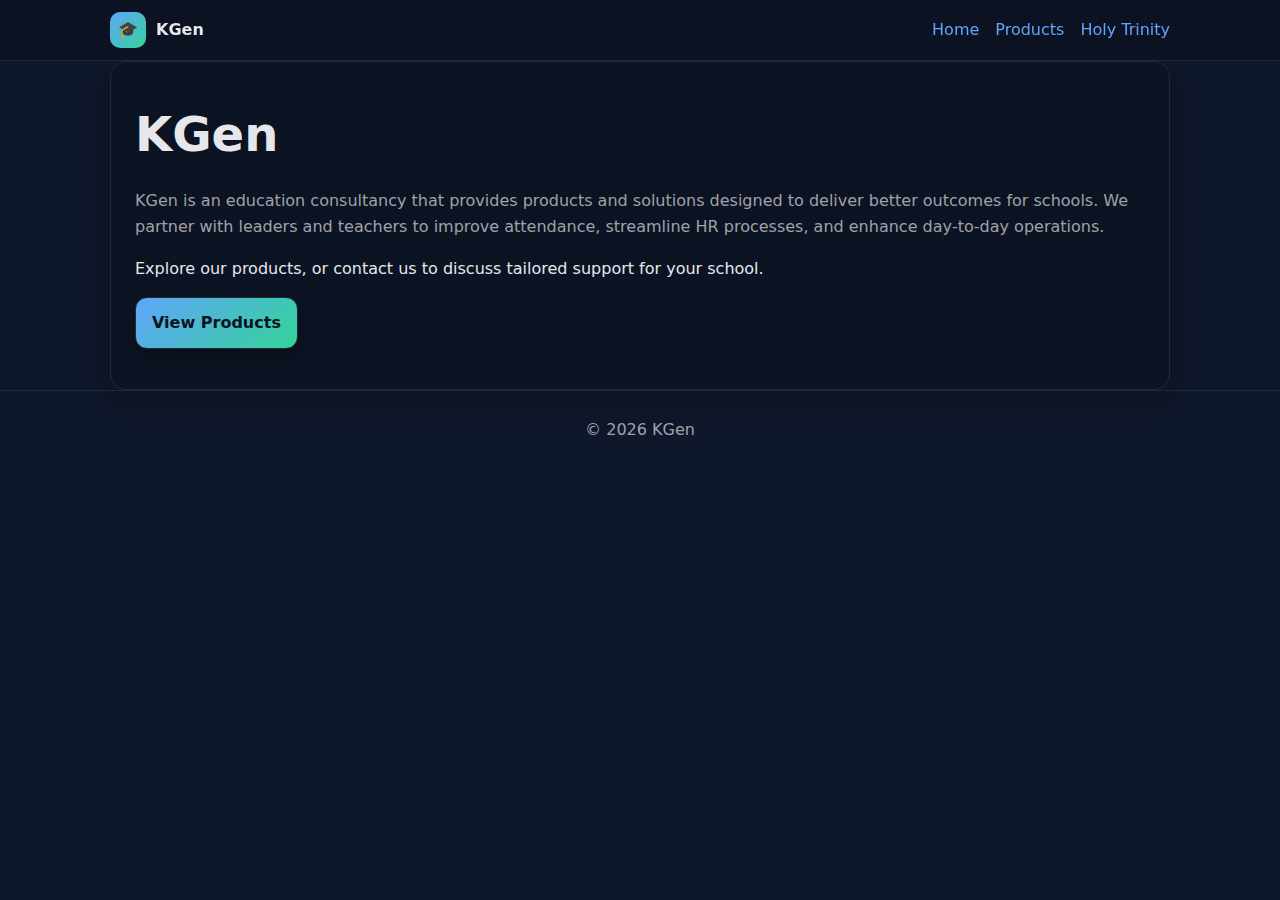
<file: index.html>
<!doctype html>
<html lang="en">
<head>
<meta charset="utf-8">
<meta name="viewport" content="width=device-width, initial-scale=1">
<title>...KGen...</title>
<link rel="stylesheet" href="assets/style.css">
<meta name="description" content="KGen is an education consultancy providing products and solutions that deliver better outcomes for schools.">
</head>
<body>
<header>
  <div class="container">
    <nav>
      <div class="brand"><div class="logo" aria-hidden="true">🎓</div> <span>KGen</span></div>
      <div class="nav-links">
        <a href="index.html">Home</a>
        <a href="products.html">Products</a>
       <a href="holy-trinity.html">Holy Trinity</a>
      </div>
    </nav>
  </div>
</header>
<main class="container">
  <section class="card">
   <h1>KGen</h1>
    <p class="lead">KGen is an education consultancy that provides products and solutions designed to deliver better outcomes for schools. We partner with leaders and teachers to improve attendance, streamline HR processes, and enhance day‑to‑day operations.</p>
    <p>Explore our products, or contact us to discuss tailored support for your school.</p>
    <p>
      <a class="btn primary" href="products.html">View Products</a>
    </p>
  </section>
</main>
<footer><div class="container">© <span id="year"></span> KGen</div></footer>
<script>document.getElementById('year').textContent = new Date().getFullYear();</script>
</body>
</html>
</file>
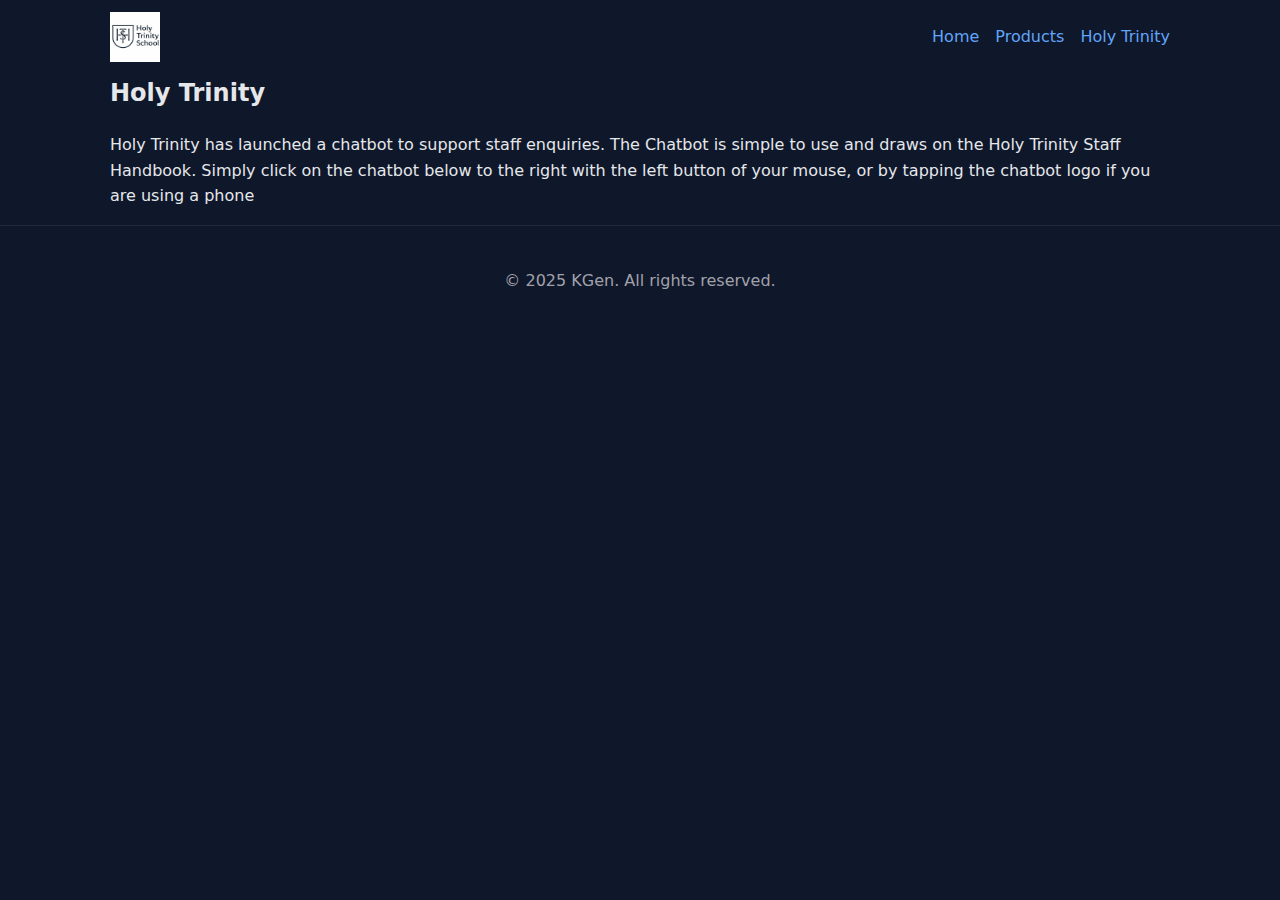
<file: holy-trinity.html>
<!doctype html>
<html lang="en">
<head>
<meta charset="utf-8">
<meta name="viewport" content="width=device-width, initial-scale=1">
<title>Holy Trinity - KGen</title>
<link rel="stylesheet" href="assets/style.css">
<meta name="description" content="An overview of the Holy Trinity.">
</head>
<body>

  <script type="text/javascript">window.DocsBotAI=window.DocsBotAI||{},DocsBotAI.init=function(e){return new Promise((t,r)=>{var n=document.createElement("script");n.type="text/javascript",n.async=!0,n.src="https://widget.docsbot.ai/chat.js";let o=document.getElementsByTagName("script")[0];o.parentNode.insertBefore(n,o),n.addEventListener("load",()=>{let n;Promise.all([new Promise((t,r)=>{window.DocsBotAI.mount(Object.assign({}, e)).then(t).catch(r)}),(n=function e(t){return new Promise(e=>{if(document.querySelector(t))return e(document.querySelector(t));let r=new MutationObserver(n=>{if(document.querySelector(t))return e(document.querySelector(t)),r.disconnect()});r.observe(document.body,{childList:!0,subtree:!0})})})("#docsbotai-root"),]).then(()=>t()).catch(r)}),n.addEventListener("error",e=>{r(e.message)})})};</script>
<script type="text/javascript">
  DocsBotAI.init({id: "OXXlQWOxPHphYRTcj75r/blx3CoGfJ3oUAcNVgtfS"});
</script>

<div class="container">
  <nav>
    <div class="brand">
      <img src="assets/holy-trinity-logo.png" 
           alt="Holy Trinity School logo"
           style="height: 50px;">
    </div>
    <div class="nav-links">
      <a href="index.html">Home</a>
      <a href="products.html">Products</a>
      <a href="holy-trinity.html" aria-current="page">Holy Trinity</a>
    </div>
  </nav>
</div>

  
<!-- MAIN CONTENT (this is the ONLY part that is different) -->
<main class="container">
  <h2>Holy Trinity</h2>
<p>
    Holy Trinity has launched a chatbot to support staff enquiries. 
    The Chatbot is simple to use and draws on the Holy Trinity Staff Handbook. Simply click on the chatbot below to the right with the left button of your mouse, or by tapping the chatbot logo if you are using a phone
  </p>
</main>

  
<!-- FOOTER (exact same as home page) -->
<footer>
  <div class="container">
    <p>&copy; 2025 KGen. All rights reserved.</p>
  </div>
</footer>

</body>
</html>
</file>
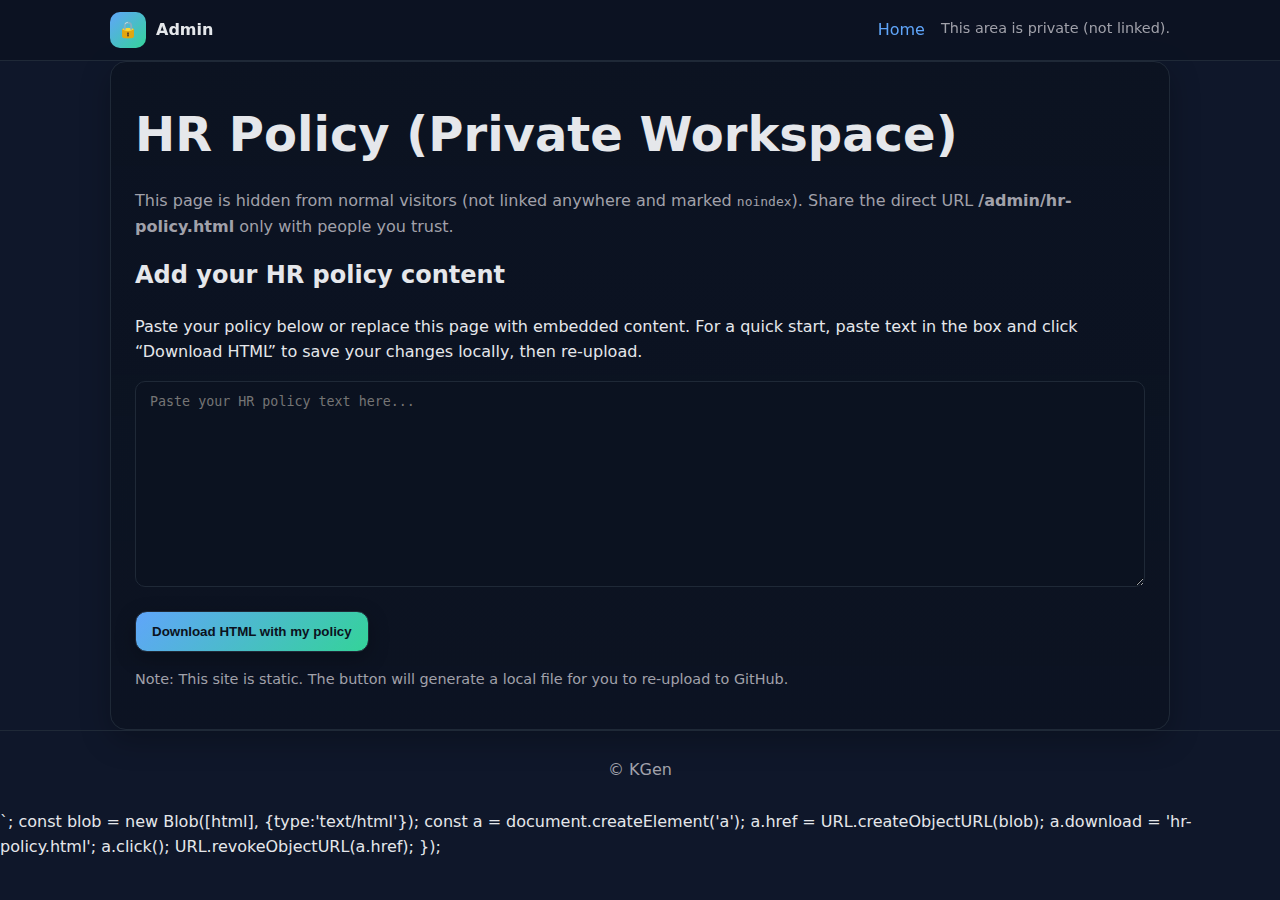
<file: hr-policy.html>
<!doctype html>
<html lang="en">
<head>
<meta charset="utf-8">
<meta name="viewport" content="width=device-width, initial-scale=1">
<title>Admin — HR Policy (Private)</title>
<link rel="stylesheet" href="../assets/style.css">
<meta name="robots" content="noindex,nofollow">
</head>
<body>
<header>
  <div class="container">
    <nav>
      <div class="brand"><div class="logo" aria-hidden="true">🔒</div> <span>Admin</span></div>
      <div class="nav-links">
        <a href="../index.html">Home</a>
        <span class="small">This area is private (not linked).</span>
      </div>
    </nav>
  </div>
</header>
<main class="container">
  <section class="card">
    <h1>HR Policy (Private Workspace)</h1>
    <p class="lead">This page is hidden from normal visitors (not linked anywhere and marked <code>noindex</code>). Share the direct URL <strong>/admin/hr-policy.html</strong> only with people you trust.</p>
    <h2>Add your HR policy content</h2>
    <p>Paste your policy below or replace this page with embedded content. For a quick start, paste text in the box and click “Download HTML” to save your changes locally, then re-upload.</p>
    <textarea id="policy" rows="12" placeholder="Paste your HR policy text here..."></textarea>
    <p><button class="btn primary" id="saveBtn">Download HTML with my policy</button></p>
    <p class="small">Note: This site is static. The button will generate a local file for you to re-upload to GitHub.</p>
  </section>
</main>
<footer><div class="container">© <span id="year"></span> KGen</div></footer>
<script>
document.getElementById('year').textContent = new Date().getFullYear();
document.getElementById('saveBtn').addEventListener('click', function(){
  const txt = document.getElementById('policy').value.replace(/</g,'&lt;').replace(/>/g,'&gt;');
  const html = `<!doctype html>
<html lang="en">
<head>
<meta charset="utf-8"><meta name="viewport" content="width=device-width, initial-scale=1">
<title>Admin — HR Policy (Private)</title>
<link rel="stylesheet" href="../assets/style.css">
<meta name="robots" content="noindex,nofollow">
</head>
<body>
<header>
  <div class="container">
    <nav>
      <div class="brand"><div class="logo" aria-hidden="true">🔒</div> <span>Admin</span></div>
      <div class="nav-links"><a href="../index.html">Home</a></div>
    </nav>
  </div>
</header>
<main class="container">
  <section class="card">
    <h1>HR Policy</h1>
    <div class="lead" style="white-space:pre-wrap">${txt}</div>
  </section>
</main>
<footer><div class="container">© <span id="year"></span> KGen</div></footer>
<script>document.getElementById('year').textContent = new Date().getFullYear();</script>
</body></html>`;
  const blob = new Blob([html], {type:'text/html'});
  const a = document.createElement('a');
  a.href = URL.createObjectURL(blob);
  a.download = 'hr-policy.html';
  a.click();
  URL.revokeObjectURL(a.href);
});
</script>
</body>
</html>
</file>
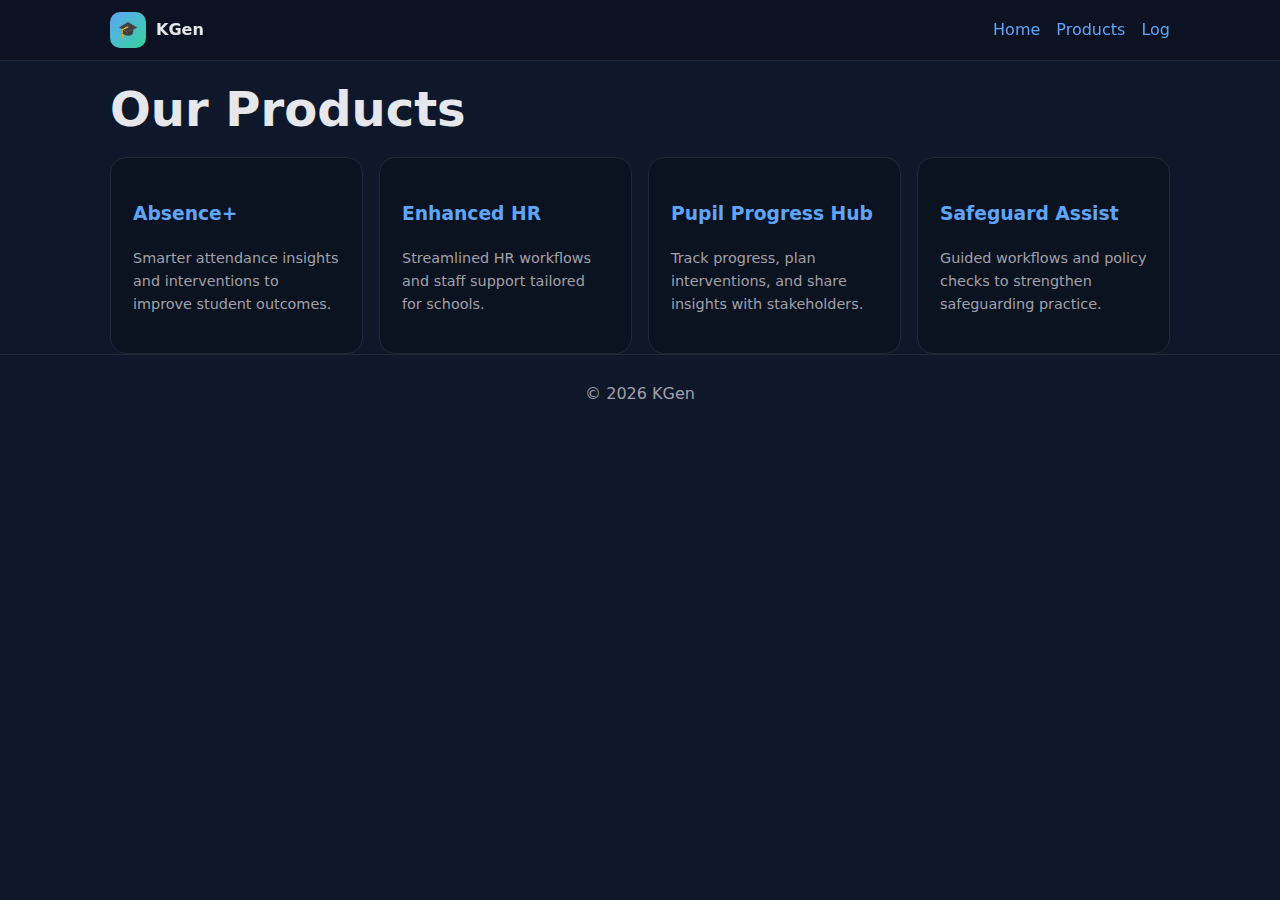
<file: products.html>
<!doctype html>
<html lang="en">
<head>
<meta charset="utf-8">
<meta name="viewport" content="width=device-width, initial-scale=1">
<title>KGen — Products</title>
<link rel="stylesheet" href="assets/style.css">
<meta name="description" content="Explore KGen's education products that help schools deliver better outcomes.">
</head>
<body>
<header>
  <div class="container">
    <nav>
      <div class="brand"><div class="logo" aria-hidden="true">🎓</div> <span>KGen</span></div>
      <div class="nav-links">
        <a href="index.html">Home</a>
        <a href="products.html">Products</a>
        <a href="/log.html">Log</a>
      </div>
    </nav>
  </div>
</header>
<main class="container">
  <h1>Our Products</h1>
  <div class="grid">
    <a class="tile" href="#" aria-label="Absence Plus product details">
      <h3>Absence+</h3>
      <p class="small">Smarter attendance insights and interventions to improve student outcomes.</p>
    </a>
    <a class="tile" href="#" aria-label="Enhanced HR product details">
      <h3>Enhanced HR</h3>
      <p class="small">Streamlined HR workflows and staff support tailored for schools.</p>
    </a>
    <a class="tile" href="#" aria-label="Product Three details">
      <h3>Pupil Progress Hub</h3>
      <p class="small">Track progress, plan interventions, and share insights with stakeholders.</p>
    </a>
    <a class="tile" href="#" aria-label="Product Four details">
      <h3>Safeguard Assist</h3>
      <p class="small">Guided workflows and policy checks to strengthen safeguarding practice.</p>
    </a>
  </div>
</main>
<script id="messenger-widget-b" src="https://cdn.botpenguin.com/website-bot.js" defer>69283ddb7087605d1033c32d,6928312e6201ade1d3d49719,agent</script>
  <footer><div class="container">© <span id="year"></span> KGen</div></footer>
<script>document.getElementById('year').textContent = new Date().getFullYear();</script>
</body>
</html>
</file>
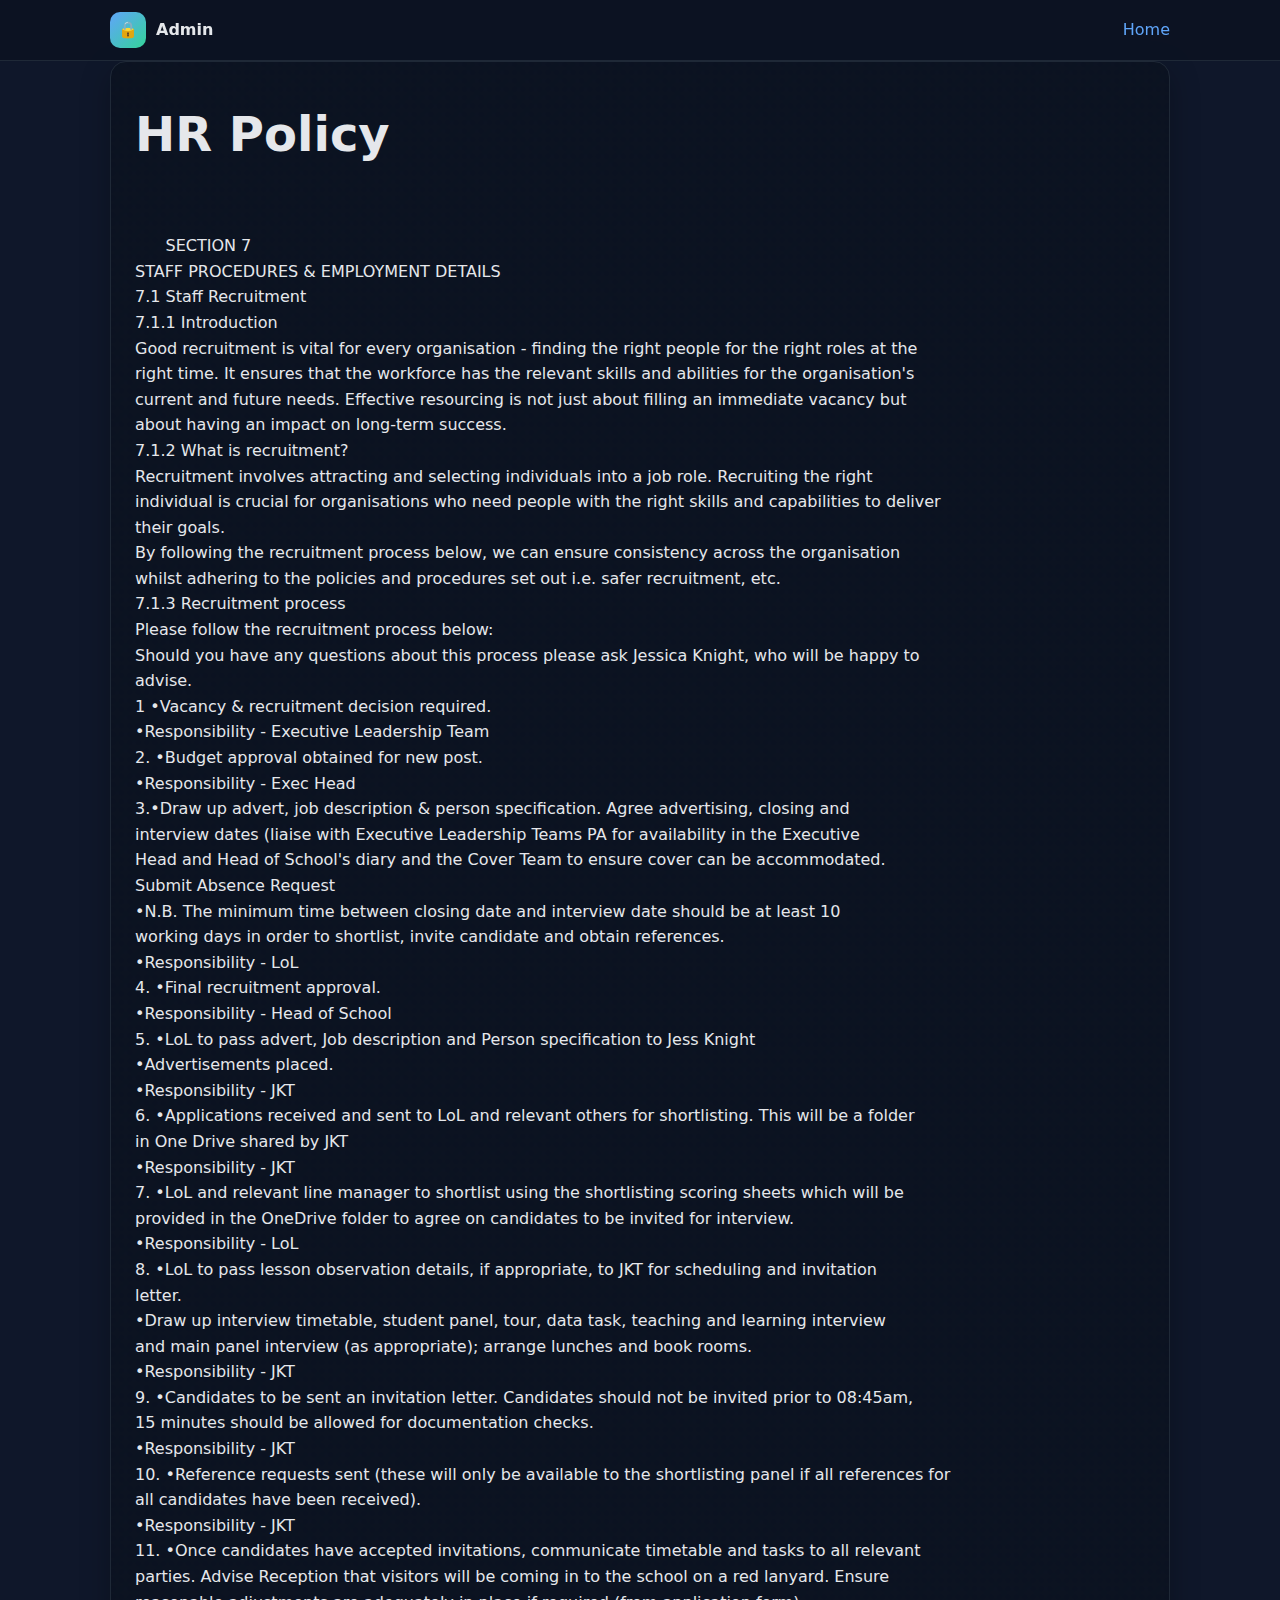
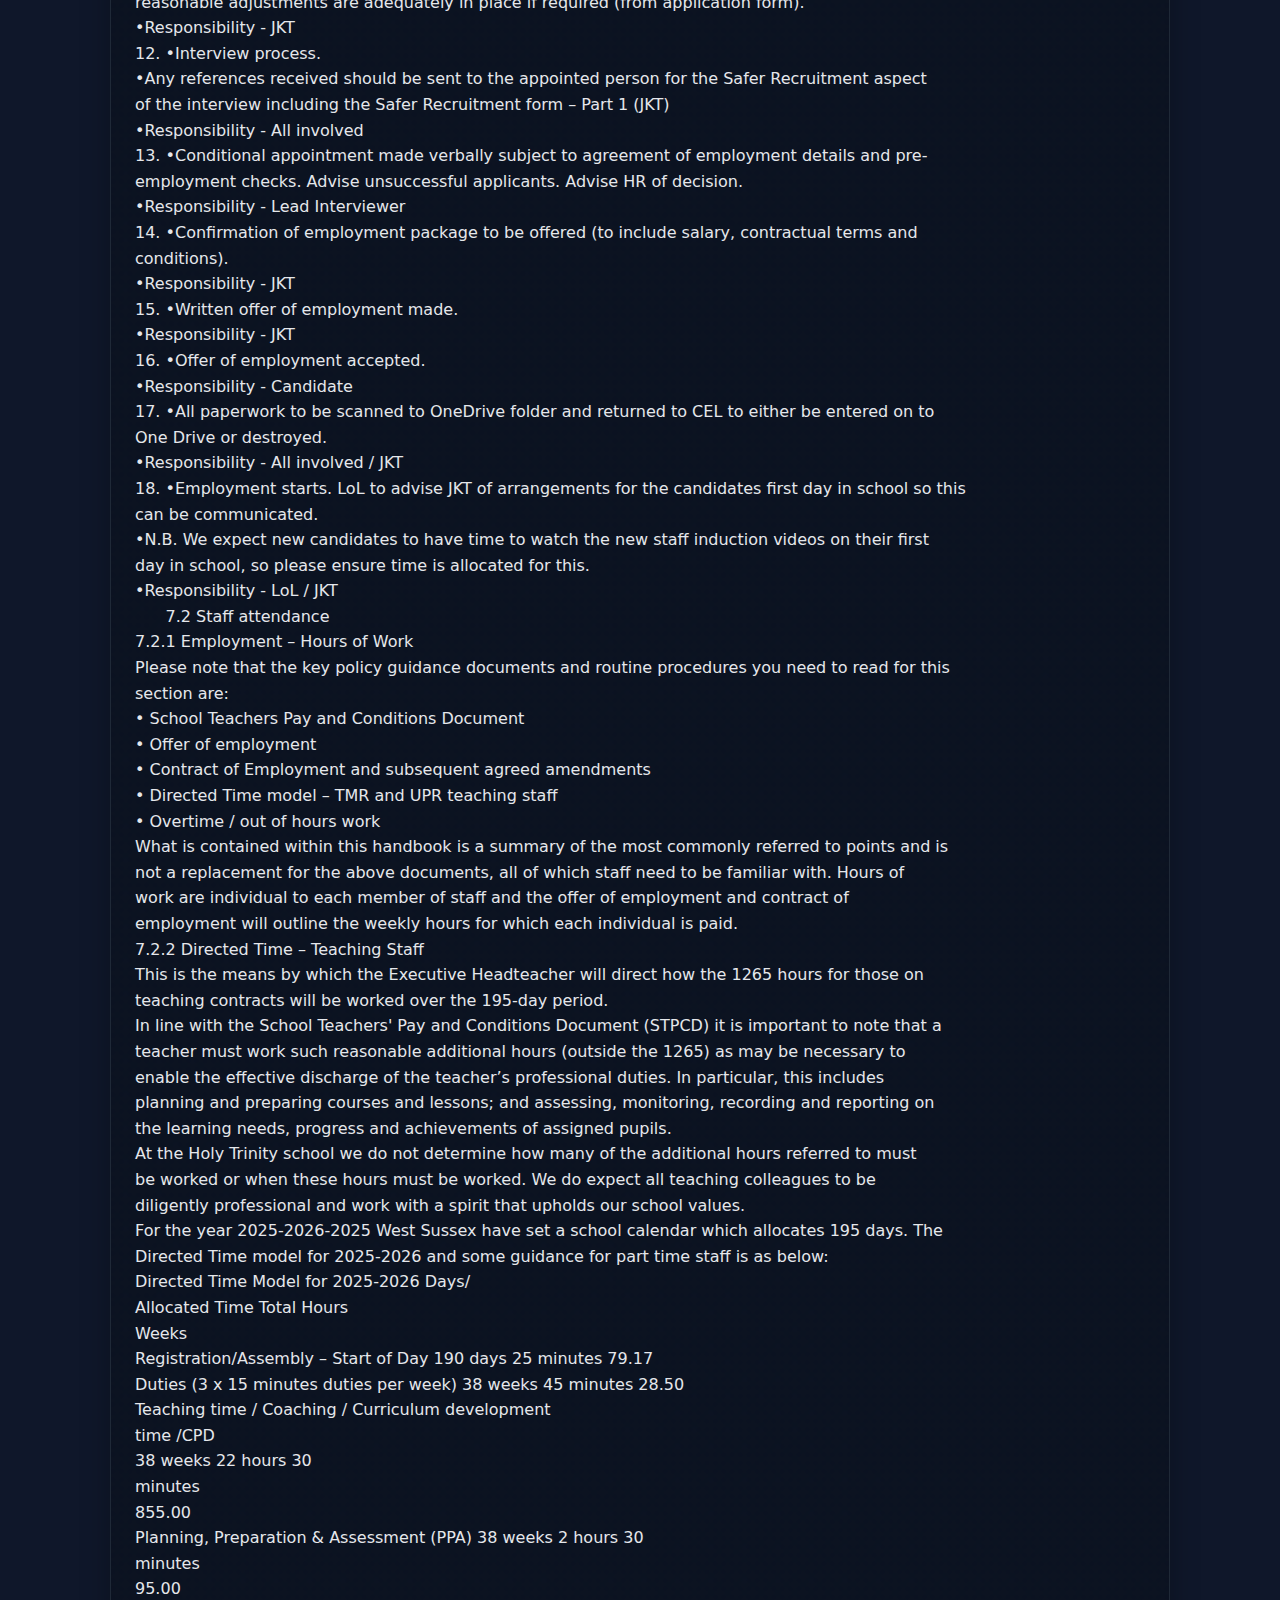
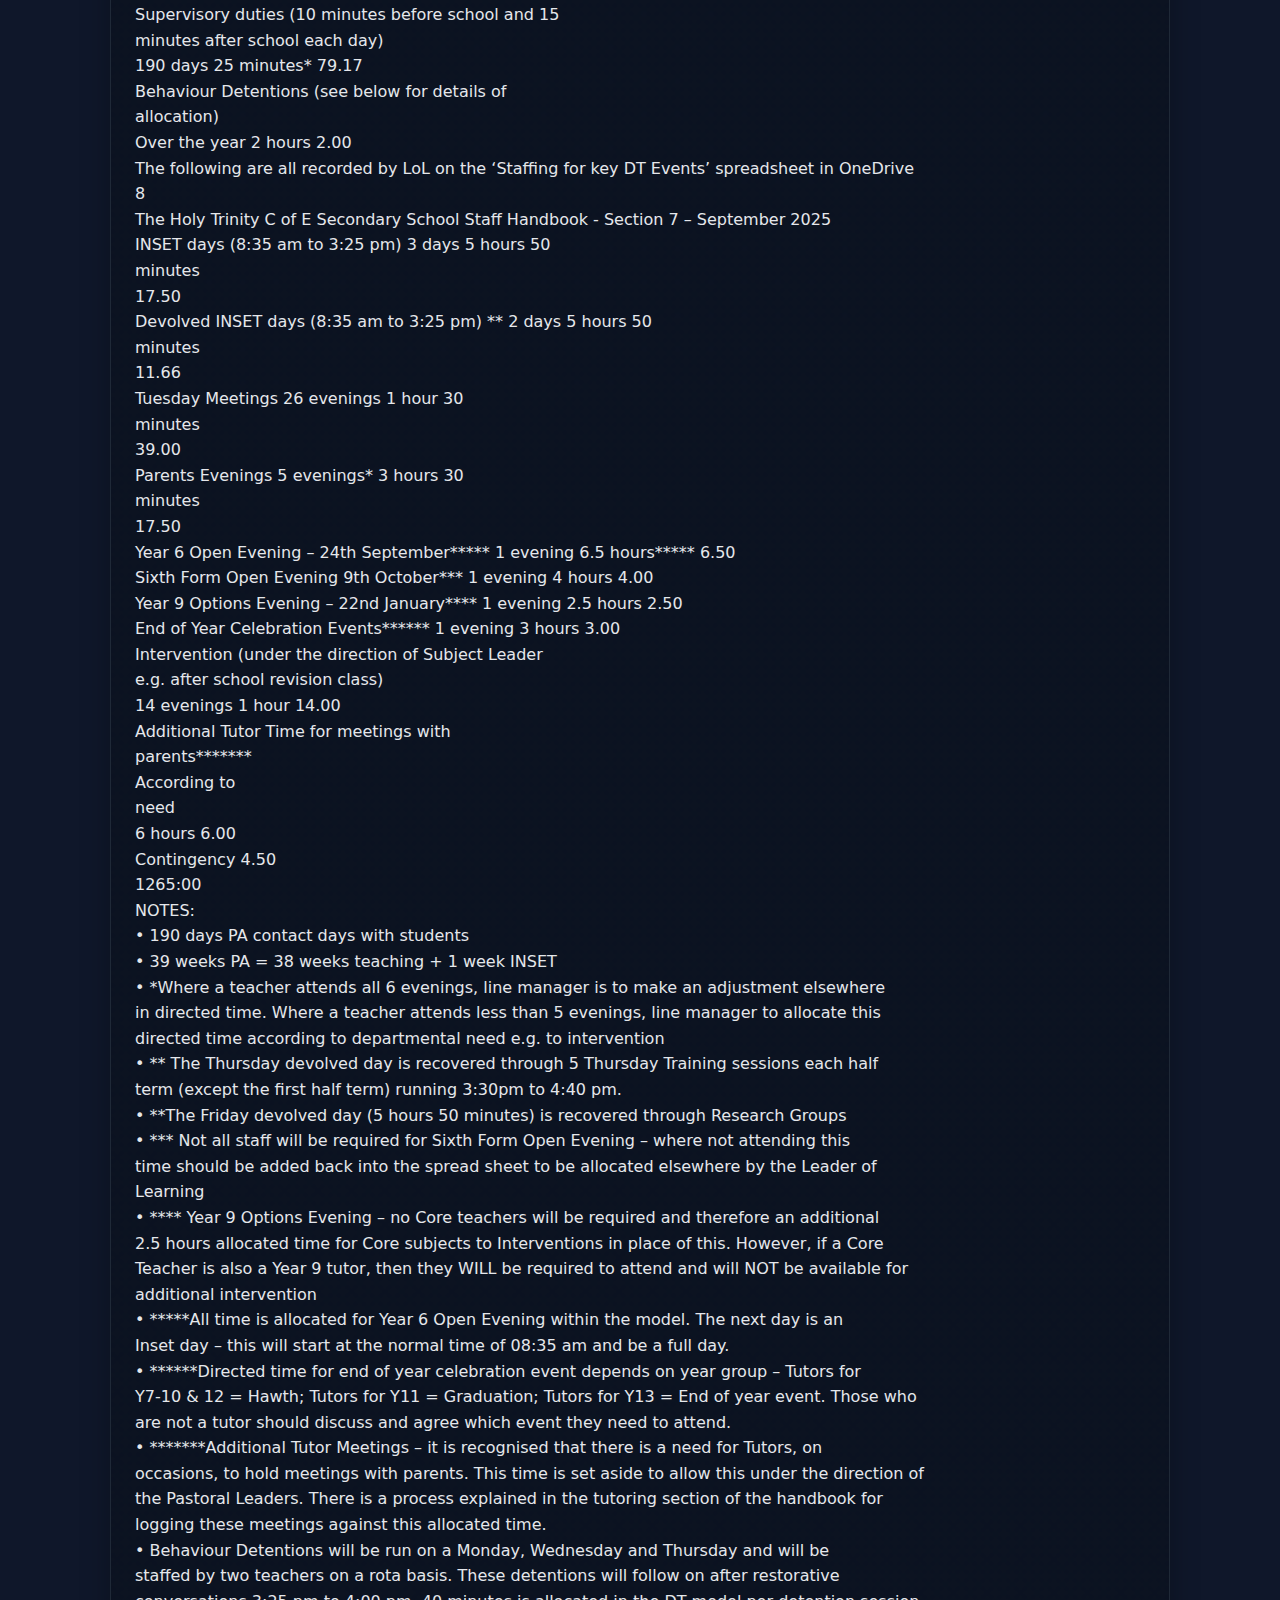
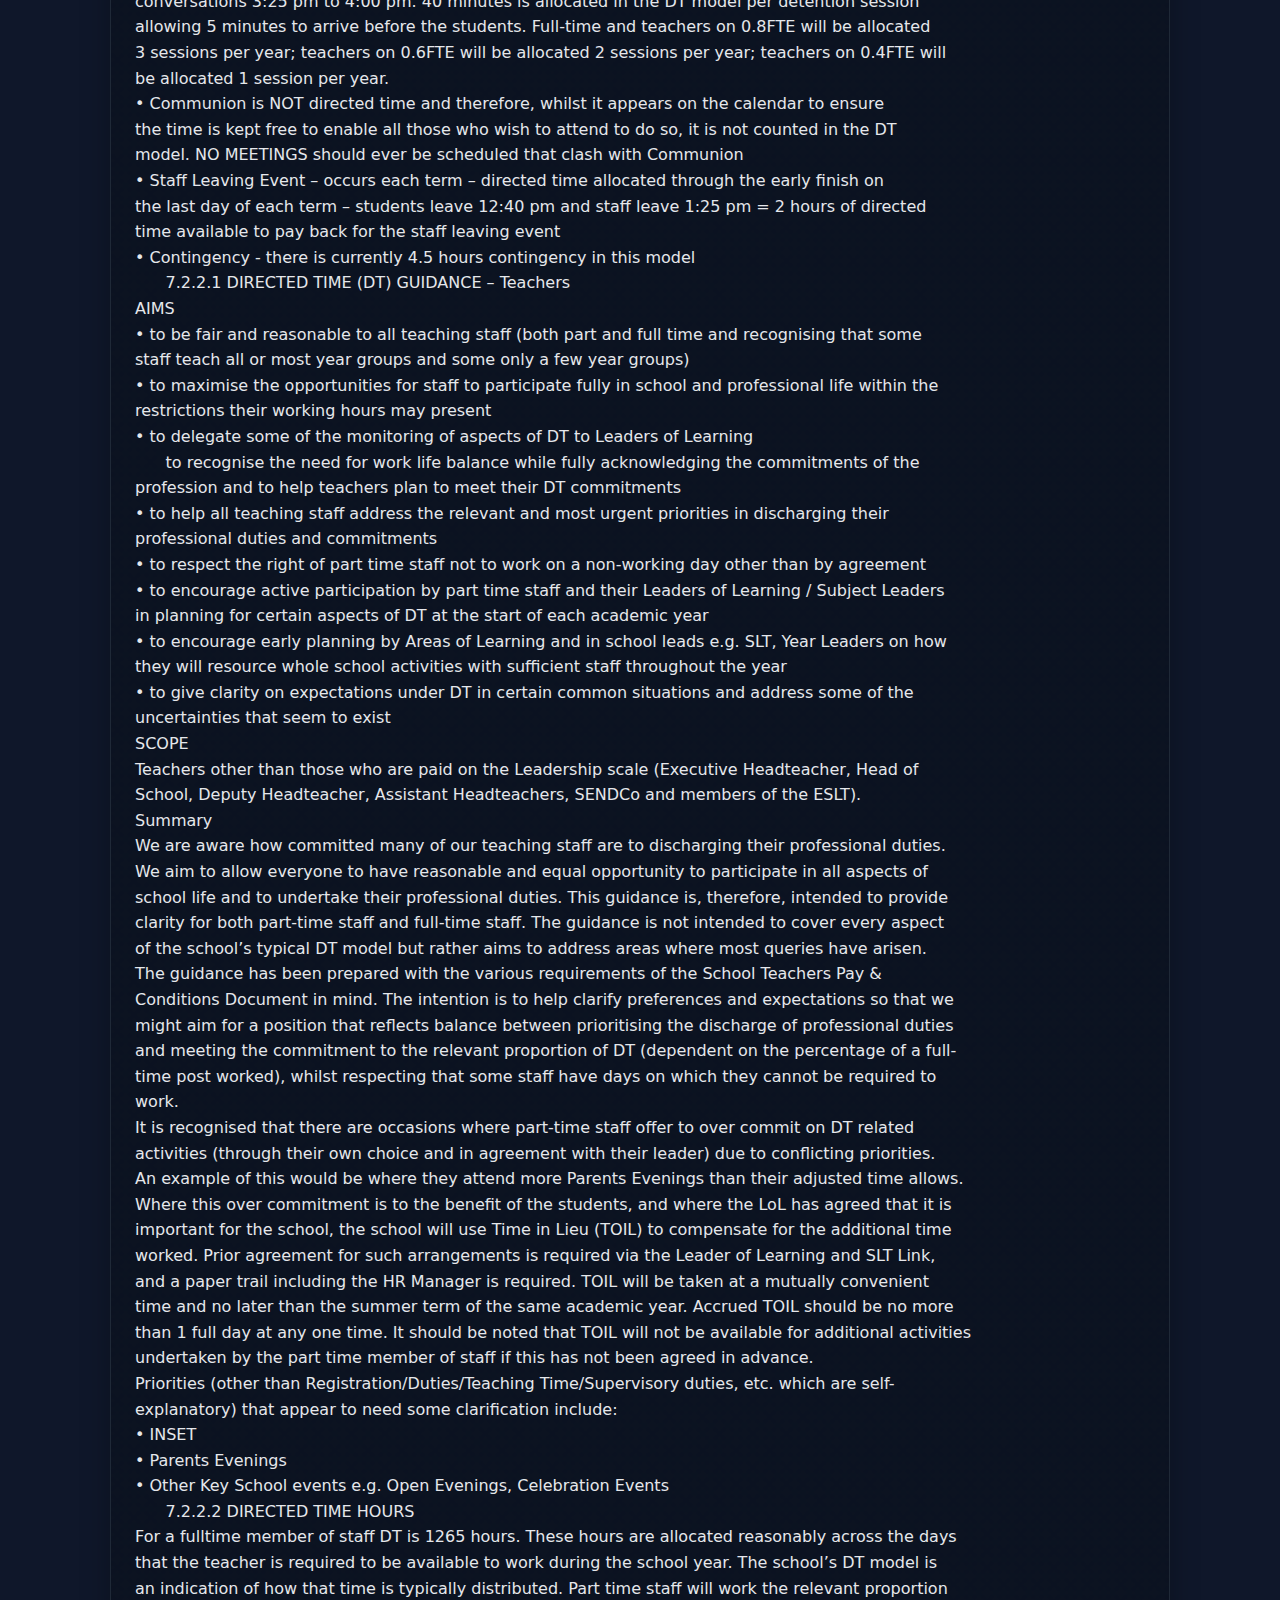
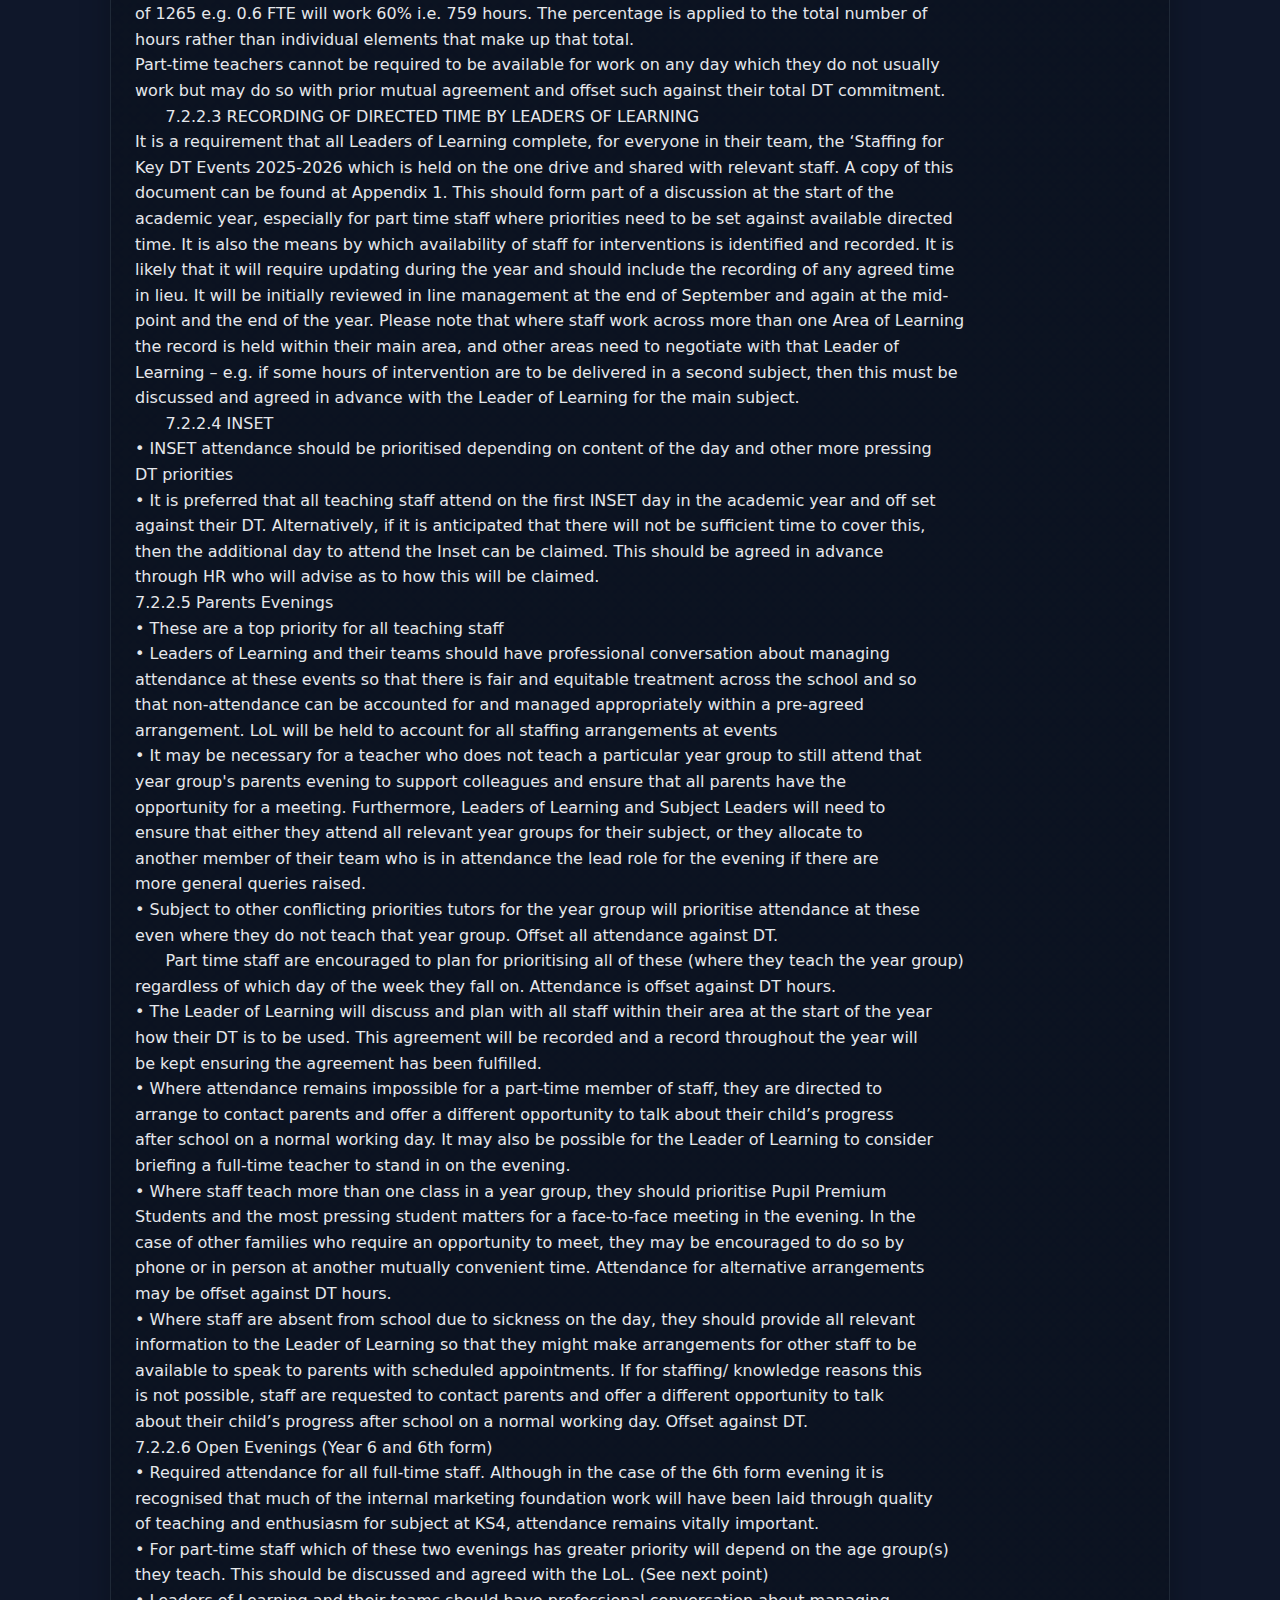
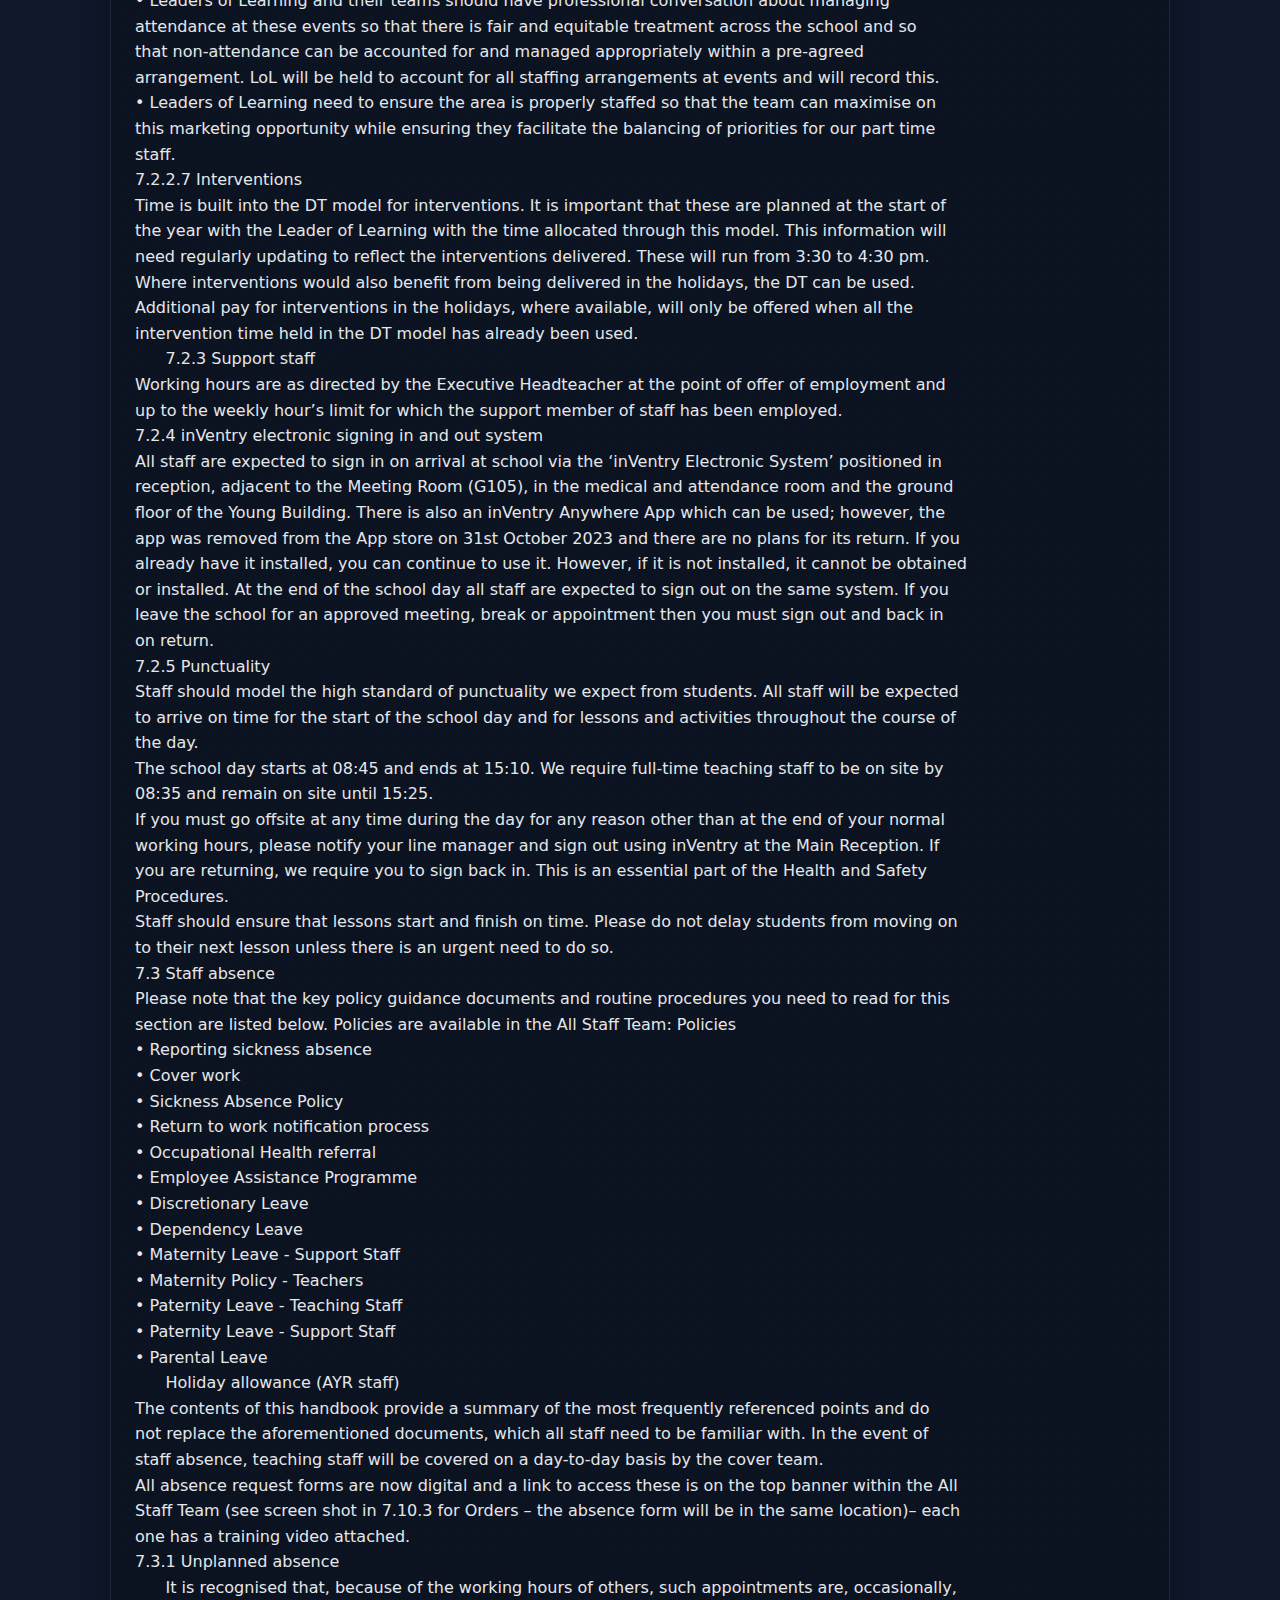
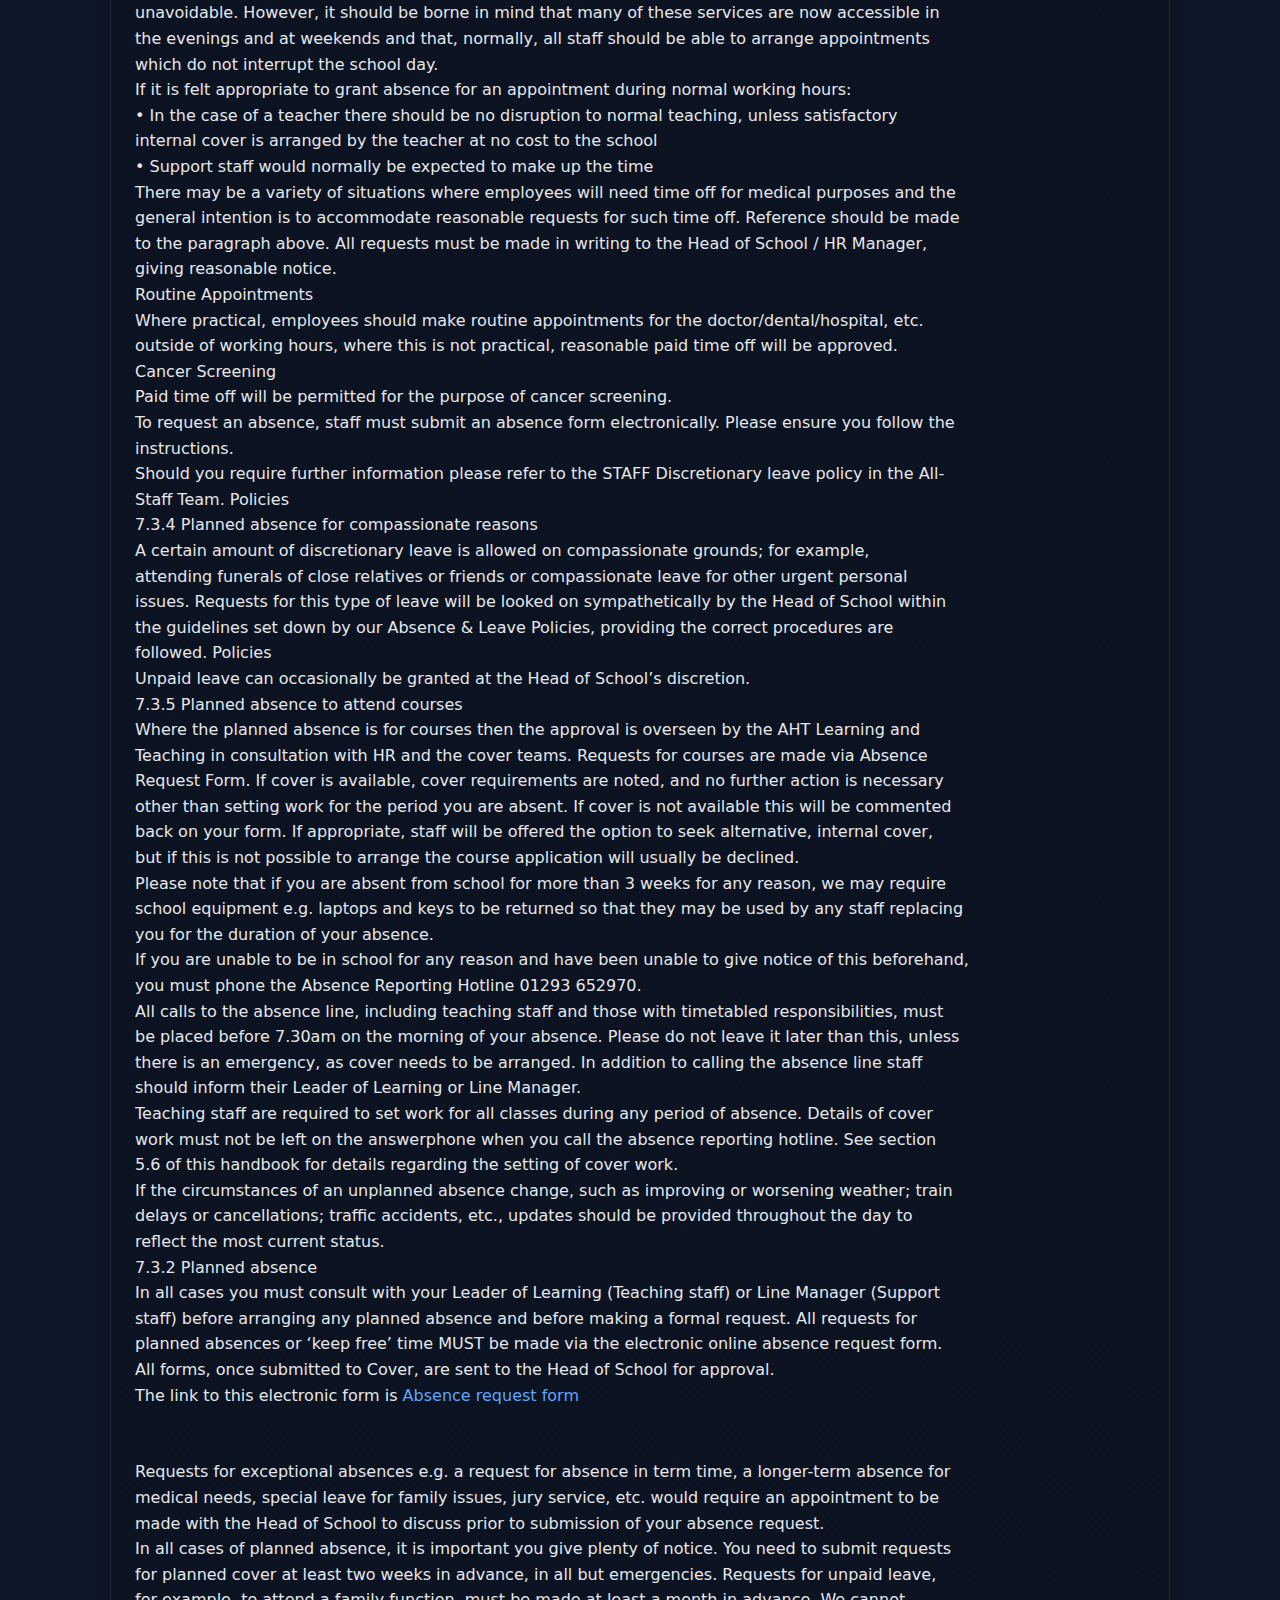
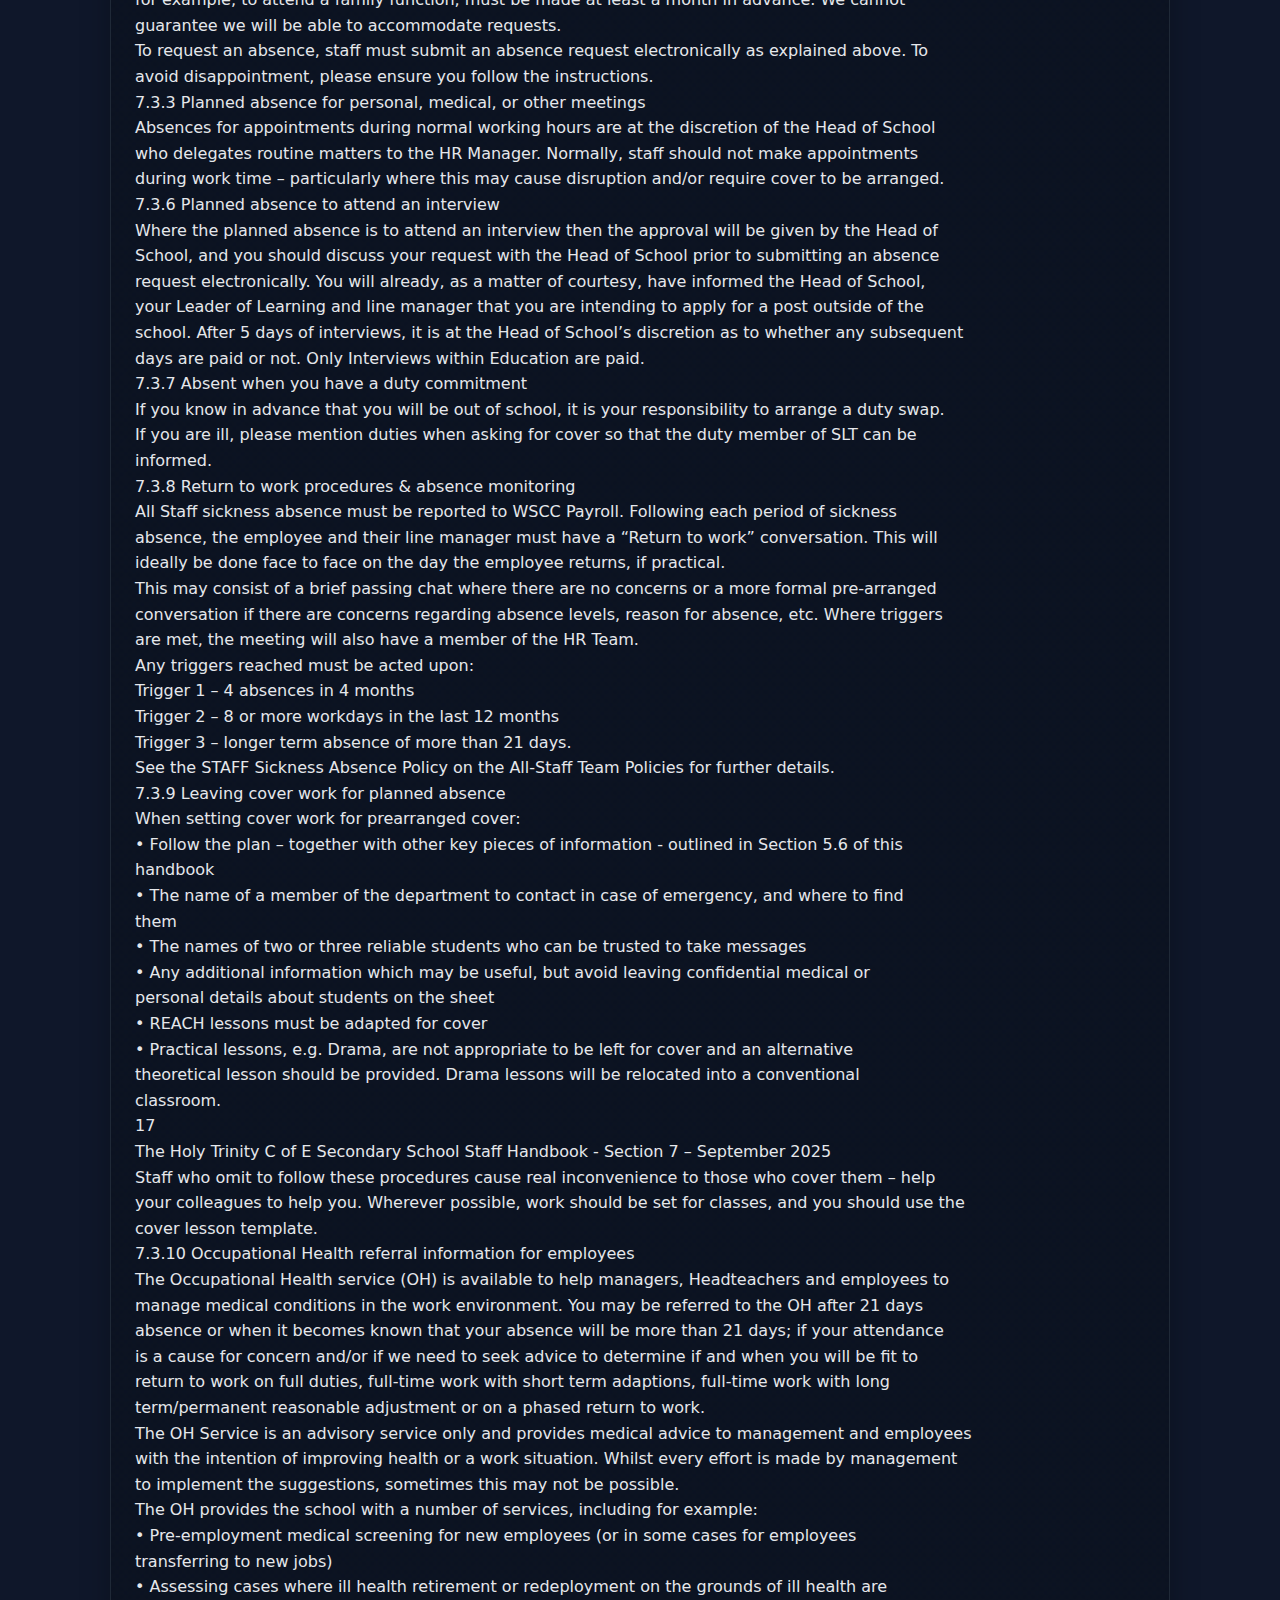
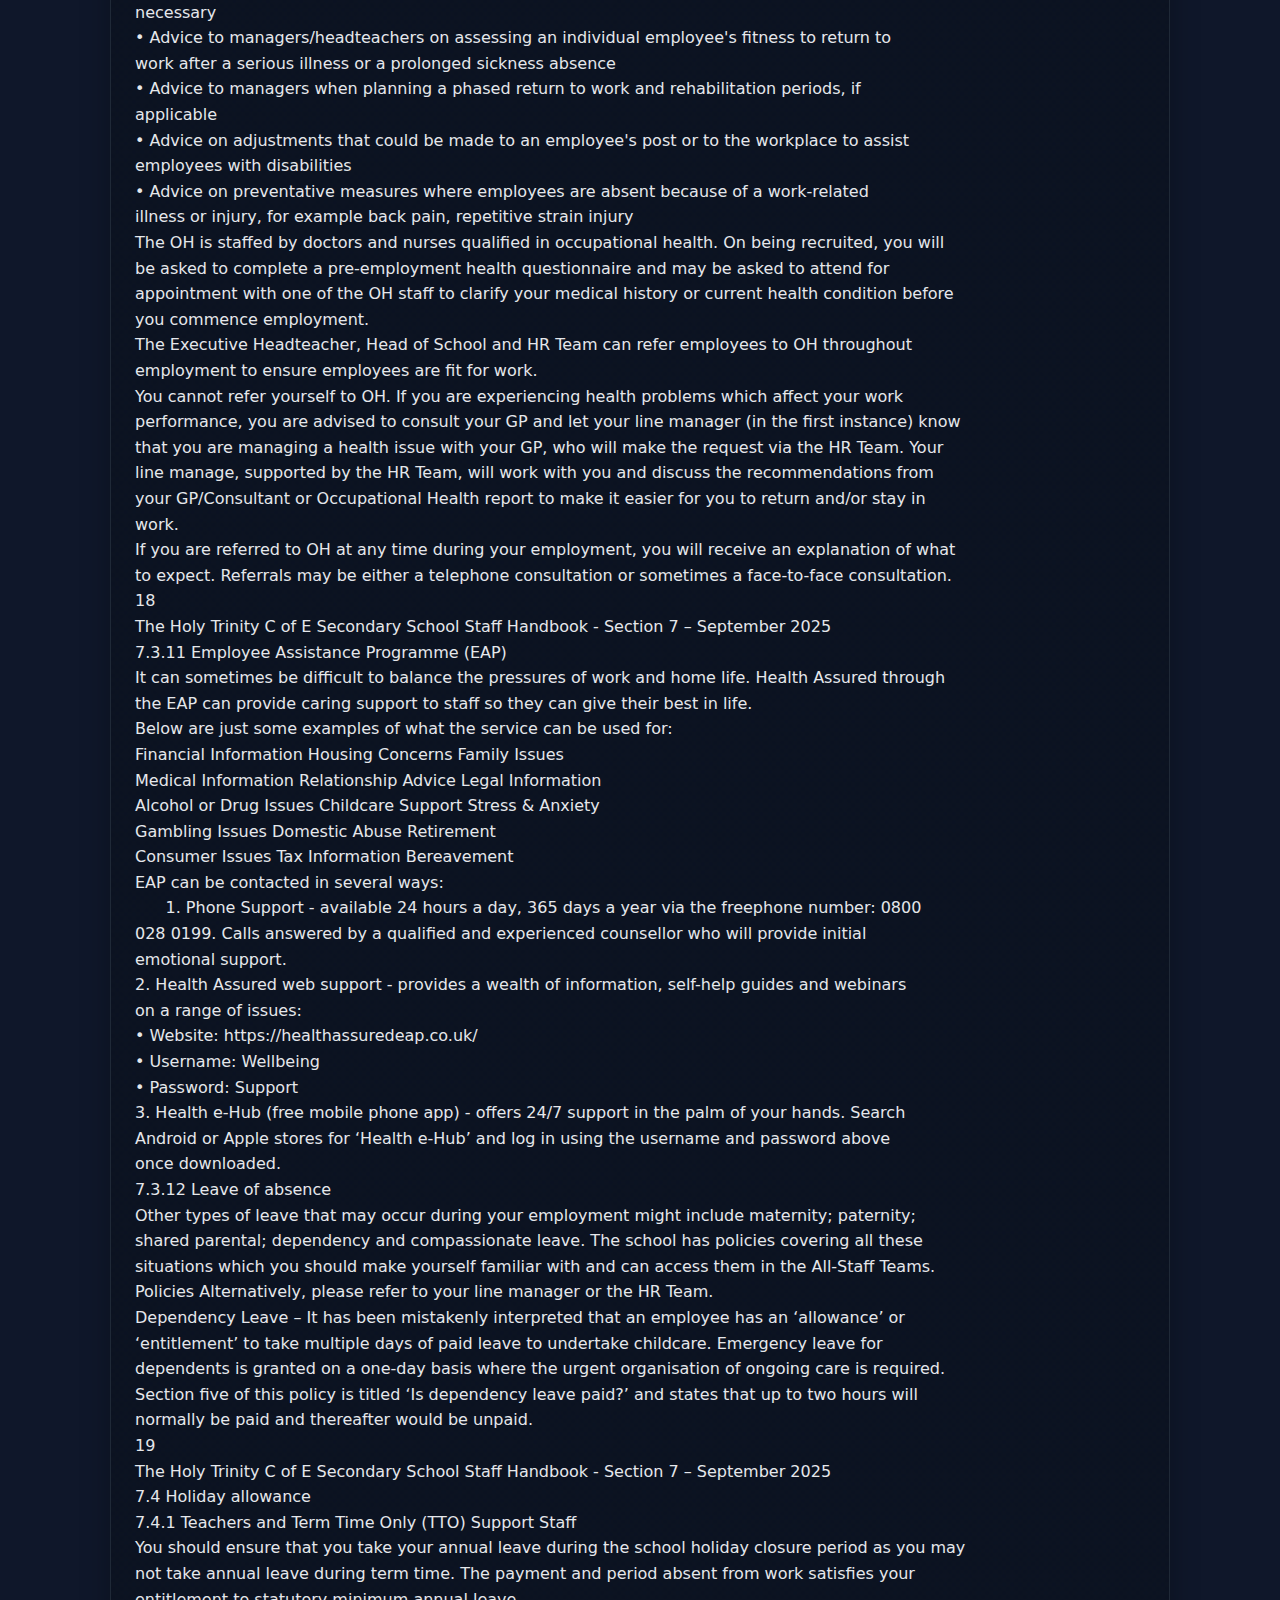
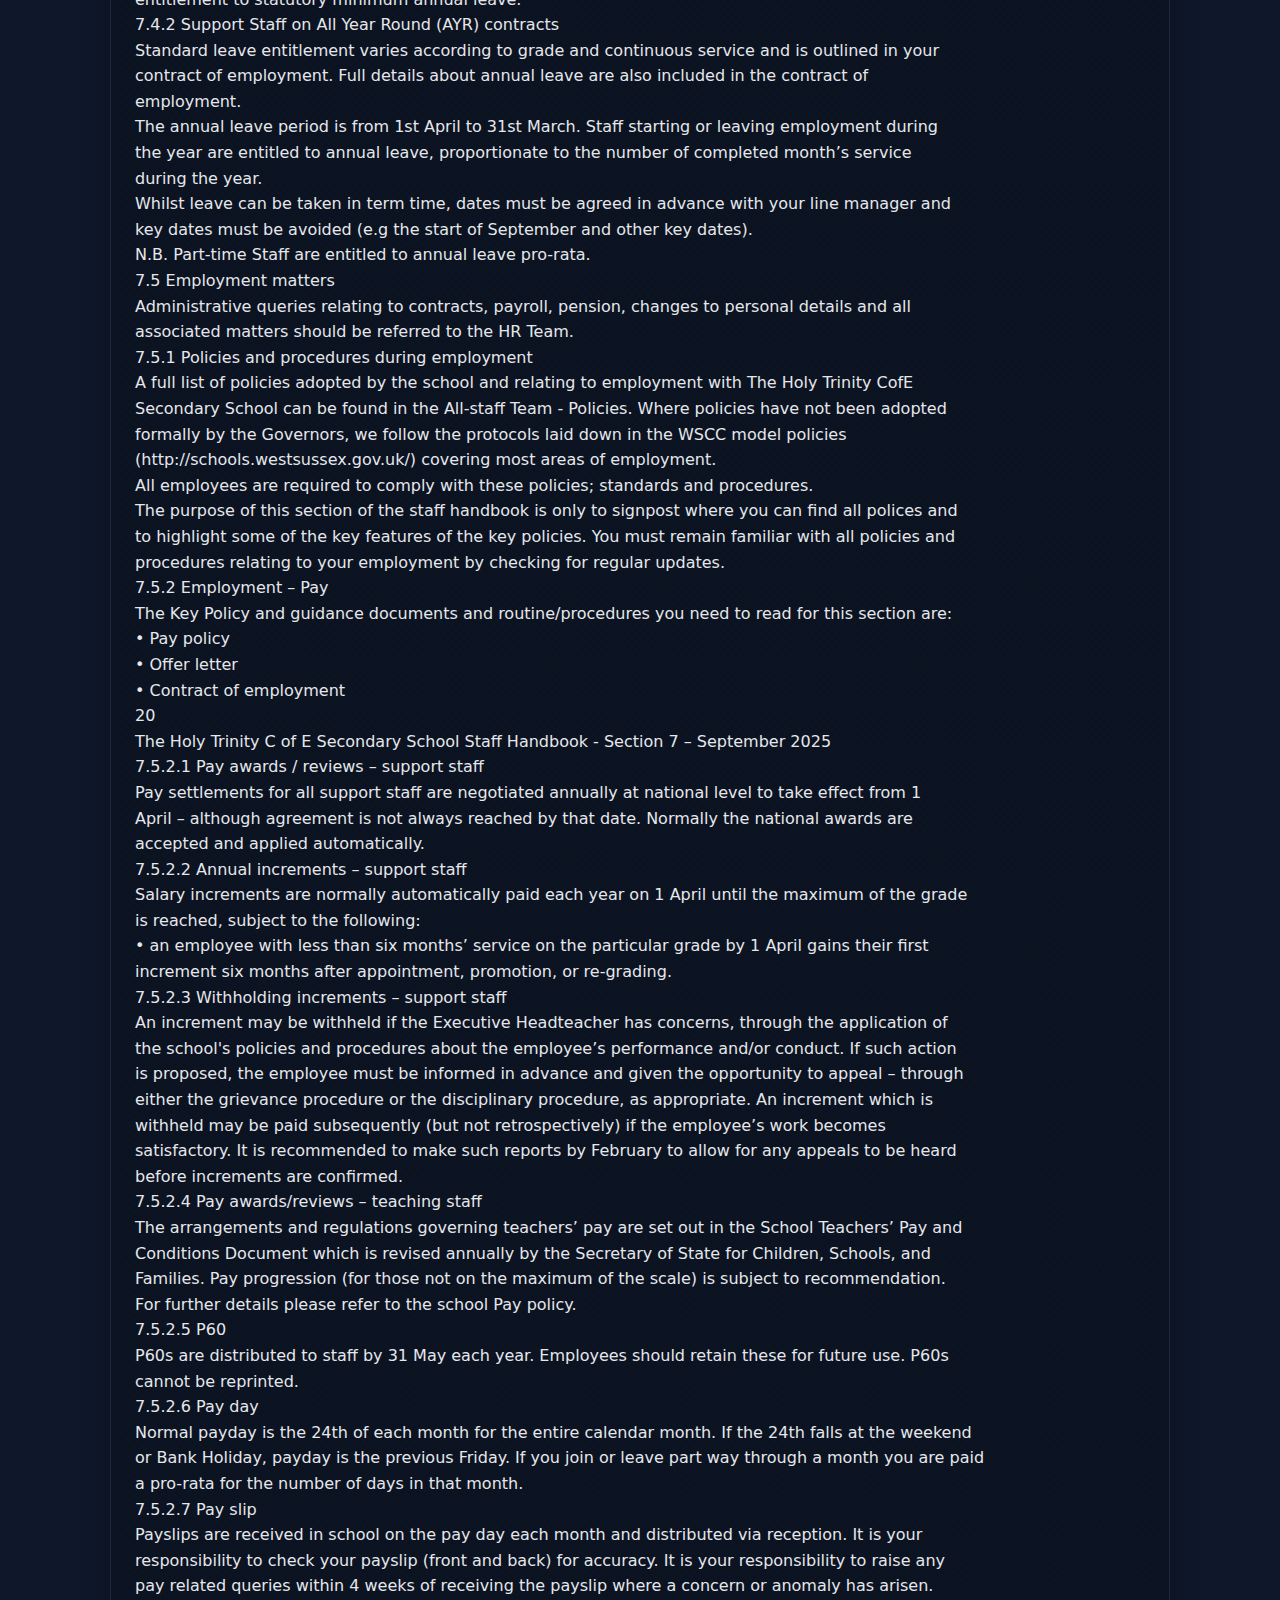
<file: admin/hrh-policy.html>
<!doctype html>
<html lang="en">
<head>
  <meta charset="utf-8">
  <meta name="viewport" content="width=device-width, initial-scale=1">
  <title>HR Policy</title>
  <link rel="stylesheet" href="../assets/style.css">
  <meta name="robots" content="noindex,nofollow">
  <style>
    .content { white-space: pre-wrap; }
  </style>
</head>
<body>
<header>
  <div class="container">
    <nav>
      <div class="brand"><div class="logo" aria-hidden="true">🔒</div> <span>Admin</span></div>
      <div class="nav-links"><a href="../index.html">Home</a></div>
    </nav>
  </div>
</header>
<main class="container">
  <section class="card">
    <h1>HR Policy</h1>
    <div class="content">
      <!-- START: paste your HR policy text below this line -->
      SECTION 7
STAFF PROCEDURES & EMPLOYMENT DETAILS
7.1 Staff Recruitment
7.1.1 Introduction
Good recruitment is vital for every organisation - finding the right people for the right roles at the
right time. It ensures that the workforce has the relevant skills and abilities for the organisation's
current and future needs. Effective resourcing is not just about filling an immediate vacancy but
about having an impact on long-term success.
7.1.2 What is recruitment?
Recruitment involves attracting and selecting individuals into a job role. Recruiting the right
individual is crucial for organisations who need people with the right skills and capabilities to deliver
their goals.
By following the recruitment process below, we can ensure consistency across the organisation
whilst adhering to the policies and procedures set out i.e. safer recruitment, etc.
7.1.3 Recruitment process
Please follow the recruitment process below:
Should you have any questions about this process please ask Jessica Knight, who will be happy to
advise. 
1 •Vacancy & recruitment decision required.
•Responsibility - Executive Leadership Team
2. •Budget approval obtained for new post.
•Responsibility - Exec Head
3.•Draw up advert, job description & person specification. Agree advertising, closing and
interview dates (liaise with Executive Leadership Teams PA for availability in the Executive
Head and Head of School's diary and the Cover Team to ensure cover can be accommodated.
Submit Absence Request
•N.B. The minimum time between closing date and interview date should be at least 10
working days in order to shortlist, invite candidate and obtain references.
•Responsibility - LoL
4. •Final recruitment approval.
•Responsibility - Head of School
5. •LoL to pass advert, Job description and Person specification to Jess Knight
•Advertisements placed.
•Responsibility - JKT
6. •Applications received and sent to LoL and relevant others for shortlisting. This will be a folder
in One Drive shared by JKT
•Responsibility - JKT
7. •LoL and relevant line manager to shortlist using the shortlisting scoring sheets which will be
provided in the OneDrive folder to agree on candidates to be invited for interview.
•Responsibility - LoL
8. •LoL to pass lesson observation details, if appropriate, to JKT for scheduling and invitation
letter.
•Draw up interview timetable, student panel, tour, data task, teaching and learning interview
and main panel interview (as appropriate); arrange lunches and book rooms.
•Responsibility - JKT
9. •Candidates to be sent an invitation letter. Candidates should not be invited prior to 08:45am,
15 minutes should be allowed for documentation checks.
•Responsibility - JKT
10. •Reference requests sent (these will only be available to the shortlisting panel if all references for
all candidates have been received).
•Responsibility - JKT
11. •Once candidates have accepted invitations, communicate timetable and tasks to all relevant
parties. Advise Reception that visitors will be coming in to the school on a red lanyard. Ensure
reasonable adjustments are adequately in place if required (from application form).
•Responsibility - JKT
12. •Interview process.
•Any references received should be sent to the appointed person for the Safer Recruitment aspect
of the interview including the Safer Recruitment form – Part 1 (JKT)
•Responsibility - All involved
13. •Conditional appointment made verbally subject to agreement of employment details and pre-
employment checks. Advise unsuccessful applicants. Advise HR of decision.
•Responsibility - Lead Interviewer
14. •Confirmation of employment package to be offered (to include salary, contractual terms and
conditions).
•Responsibility - JKT
15. •Written offer of employment made.
•Responsibility - JKT
16. •Offer of employment accepted.
•Responsibility - Candidate
17. •All paperwork to be scanned to OneDrive folder and returned to CEL to either be entered on to
One Drive or destroyed.
•Responsibility - All involved / JKT
18. •Employment starts. LoL to advise JKT of arrangements for the candidates first day in school so this
can be communicated.
•N.B. We expect new candidates to have time to watch the new staff induction videos on their first
day in school, so please ensure time is allocated for this.
•Responsibility - LoL / JKT
      7.2 Staff attendance
7.2.1 Employment – Hours of Work
Please note that the key policy guidance documents and routine procedures you need to read for this
section are:
• School Teachers Pay and Conditions Document
• Offer of employment
• Contract of Employment and subsequent agreed amendments
• Directed Time model – TMR and UPR teaching staff
• Overtime / out of hours work
What is contained within this handbook is a summary of the most commonly referred to points and is
not a replacement for the above documents, all of which staff need to be familiar with. Hours of
work are individual to each member of staff and the offer of employment and contract of
employment will outline the weekly hours for which each individual is paid.
7.2.2 Directed Time – Teaching Staff
This is the means by which the Executive Headteacher will direct how the 1265 hours for those on
teaching contracts will be worked over the 195-day period.
In line with the School Teachers' Pay and Conditions Document (STPCD) it is important to note that a
teacher must work such reasonable additional hours (outside the 1265) as may be necessary to
enable the effective discharge of the teacher’s professional duties. In particular, this includes
planning and preparing courses and lessons; and assessing, monitoring, recording and reporting on
the learning needs, progress and achievements of assigned pupils.
At the Holy Trinity school we do not determine how many of the additional hours referred to must
be worked or when these hours must be worked. We do expect all teaching colleagues to be
diligently professional and work with a spirit that upholds our school values.
For the year 2025-2026-2025 West Sussex have set a school calendar which allocates 195 days. The
Directed Time model for 2025-2026 and some guidance for part time staff is as below:
Directed Time Model for 2025-2026 Days/
Allocated Time Total Hours
Weeks
Registration/Assembly – Start of Day 190 days 25 minutes 79.17
Duties (3 x 15 minutes duties per week) 38 weeks 45 minutes 28.50
Teaching time / Coaching / Curriculum development
time /CPD
38 weeks 22 hours 30
minutes
855.00
Planning, Preparation & Assessment (PPA) 38 weeks 2 hours 30
minutes
95.00
Supervisory duties (10 minutes before school and 15
minutes after school each day)
190 days 25 minutes* 79.17
Behaviour Detentions (see below for details of
allocation)
Over the year 2 hours 2.00
The following are all recorded by LoL on the ‘Staffing for key DT Events’ spreadsheet in OneDrive
8
The Holy Trinity C of E Secondary School Staff Handbook - Section 7 – September 2025
INSET days (8:35 am to 3:25 pm) 3 days 5 hours 50
minutes
17.50
Devolved INSET days (8:35 am to 3:25 pm) ** 2 days 5 hours 50
minutes
11.66
Tuesday Meetings 26 evenings 1 hour 30
minutes
39.00
Parents Evenings 5 evenings* 3 hours 30
minutes
17.50
Year 6 Open Evening – 24th September***** 1 evening 6.5 hours***** 6.50
Sixth Form Open Evening 9th October*** 1 evening 4 hours 4.00
Year 9 Options Evening – 22nd January**** 1 evening 2.5 hours 2.50
End of Year Celebration Events****** 1 evening 3 hours 3.00
Intervention (under the direction of Subject Leader
e.g. after school revision class)
14 evenings 1 hour 14.00
Additional Tutor Time for meetings with
parents*******
According to
need
6 hours 6.00
Contingency 4.50
1265:00
NOTES:
• 190 days PA contact days with students
• 39 weeks PA = 38 weeks teaching + 1 week INSET
• *Where a teacher attends all 6 evenings, line manager is to make an adjustment elsewhere
in directed time. Where a teacher attends less than 5 evenings, line manager to allocate this
directed time according to departmental need e.g. to intervention
• ** The Thursday devolved day is recovered through 5 Thursday Training sessions each half
term (except the first half term) running 3:30pm to 4:40 pm.
• **The Friday devolved day (5 hours 50 minutes) is recovered through Research Groups
• *** Not all staff will be required for Sixth Form Open Evening – where not attending this
time should be added back into the spread sheet to be allocated elsewhere by the Leader of
Learning
• **** Year 9 Options Evening – no Core teachers will be required and therefore an additional
2.5 hours allocated time for Core subjects to Interventions in place of this. However, if a Core
Teacher is also a Year 9 tutor, then they WILL be required to attend and will NOT be available for
additional intervention
• *****All time is allocated for Year 6 Open Evening within the model. The next day is an
Inset day – this will start at the normal time of 08:35 am and be a full day.
• ******Directed time for end of year celebration event depends on year group – Tutors for
Y7-10 & 12 = Hawth; Tutors for Y11 = Graduation; Tutors for Y13 = End of year event. Those who
are not a tutor should discuss and agree which event they need to attend.
• *******Additional Tutor Meetings – it is recognised that there is a need for Tutors, on
occasions, to hold meetings with parents. This time is set aside to allow this under the direction of
the Pastoral Leaders. There is a process explained in the tutoring section of the handbook for
logging these meetings against this allocated time.
• Behaviour Detentions will be run on a Monday, Wednesday and Thursday and will be
staffed by two teachers on a rota basis. These detentions will follow on after restorative
conversations 3:25 pm to 4:00 pm. 40 minutes is allocated in the DT model per detention session
allowing 5 minutes to arrive before the students. Full-time and teachers on 0.8FTE will be allocated
3 sessions per year; teachers on 0.6FTE will be allocated 2 sessions per year; teachers on 0.4FTE will
be allocated 1 session per year.
• Communion is NOT directed time and therefore, whilst it appears on the calendar to ensure
the time is kept free to enable all those who wish to attend to do so, it is not counted in the DT
model. NO MEETINGS should ever be scheduled that clash with Communion
• Staff Leaving Event – occurs each term – directed time allocated through the early finish on
the last day of each term – students leave 12:40 pm and staff leave 1:25 pm = 2 hours of directed
time available to pay back for the staff leaving event
• Contingency - there is currently 4.5 hours contingency in this model
      7.2.2.1 DIRECTED TIME (DT) GUIDANCE – Teachers
AIMS
• to be fair and reasonable to all teaching staff (both part and full time and recognising that some
staff teach all or most year groups and some only a few year groups)
• to maximise the opportunities for staff to participate fully in school and professional life within the
restrictions their working hours may present
• to delegate some of the monitoring of aspects of DT to Leaders of Learning
      to recognise the need for work life balance while fully acknowledging the commitments of the
profession and to help teachers plan to meet their DT commitments
• to help all teaching staff address the relevant and most urgent priorities in discharging their
professional duties and commitments
• to respect the right of part time staff not to work on a non-working day other than by agreement
• to encourage active participation by part time staff and their Leaders of Learning / Subject Leaders
in planning for certain aspects of DT at the start of each academic year
• to encourage early planning by Areas of Learning and in school leads e.g. SLT, Year Leaders on how
they will resource whole school activities with sufficient staff throughout the year
• to give clarity on expectations under DT in certain common situations and address some of the
uncertainties that seem to exist
SCOPE
Teachers other than those who are paid on the Leadership scale (Executive Headteacher, Head of
School, Deputy Headteacher, Assistant Headteachers, SENDCo and members of the ESLT).
Summary
We are aware how committed many of our teaching staff are to discharging their professional duties.
We aim to allow everyone to have reasonable and equal opportunity to participate in all aspects of
school life and to undertake their professional duties. This guidance is, therefore, intended to provide
clarity for both part-time staff and full-time staff. The guidance is not intended to cover every aspect
of the school’s typical DT model but rather aims to address areas where most queries have arisen.
The guidance has been prepared with the various requirements of the School Teachers Pay &
Conditions Document in mind. The intention is to help clarify preferences and expectations so that we
might aim for a position that reflects balance between prioritising the discharge of professional duties
and meeting the commitment to the relevant proportion of DT (dependent on the percentage of a full-
time post worked), whilst respecting that some staff have days on which they cannot be required to
work.
It is recognised that there are occasions where part-time staff offer to over commit on DT related
activities (through their own choice and in agreement with their leader) due to conflicting priorities.
An example of this would be where they attend more Parents Evenings than their adjusted time allows.
Where this over commitment is to the benefit of the students, and where the LoL has agreed that it is
important for the school, the school will use Time in Lieu (TOIL) to compensate for the additional time
worked. Prior agreement for such arrangements is required via the Leader of Learning and SLT Link,
and a paper trail including the HR Manager is required. TOIL will be taken at a mutually convenient
time and no later than the summer term of the same academic year. Accrued TOIL should be no more
than 1 full day at any one time. It should be noted that TOIL will not be available for additional activities
undertaken by the part time member of staff if this has not been agreed in advance.
Priorities (other than Registration/Duties/Teaching Time/Supervisory duties, etc. which are self-
explanatory) that appear to need some clarification include:
• INSET
• Parents Evenings
• Other Key School events e.g. Open Evenings, Celebration Events
      7.2.2.2 DIRECTED TIME HOURS
For a fulltime member of staff DT is 1265 hours. These hours are allocated reasonably across the days
that the teacher is required to be available to work during the school year. The school’s DT model is
an indication of how that time is typically distributed. Part time staff will work the relevant proportion
of 1265 e.g. 0.6 FTE will work 60% i.e. 759 hours. The percentage is applied to the total number of
hours rather than individual elements that make up that total.
Part-time teachers cannot be required to be available for work on any day which they do not usually
work but may do so with prior mutual agreement and offset such against their total DT commitment.
      7.2.2.3 RECORDING OF DIRECTED TIME BY LEADERS OF LEARNING
It is a requirement that all Leaders of Learning complete, for everyone in their team, the ‘Staffing for
Key DT Events 2025-2026 which is held on the one drive and shared with relevant staff. A copy of this
document can be found at Appendix 1. This should form part of a discussion at the start of the
academic year, especially for part time staff where priorities need to be set against available directed
time. It is also the means by which availability of staff for interventions is identified and recorded. It is
likely that it will require updating during the year and should include the recording of any agreed time
in lieu. It will be initially reviewed in line management at the end of September and again at the mid-
point and the end of the year. Please note that where staff work across more than one Area of Learning
the record is held within their main area, and other areas need to negotiate with that Leader of
Learning – e.g. if some hours of intervention are to be delivered in a second subject, then this must be
discussed and agreed in advance with the Leader of Learning for the main subject.
      7.2.2.4 INSET
• INSET attendance should be prioritised depending on content of the day and other more pressing
DT priorities
• It is preferred that all teaching staff attend on the first INSET day in the academic year and off set
against their DT. Alternatively, if it is anticipated that there will not be sufficient time to cover this,
then the additional day to attend the Inset can be claimed. This should be agreed in advance
through HR who will advise as to how this will be claimed.
7.2.2.5 Parents Evenings
• These are a top priority for all teaching staff
• Leaders of Learning and their teams should have professional conversation about managing
attendance at these events so that there is fair and equitable treatment across the school and so
that non-attendance can be accounted for and managed appropriately within a pre-agreed
arrangement. LoL will be held to account for all staffing arrangements at events
• It may be necessary for a teacher who does not teach a particular year group to still attend that
year group's parents evening to support colleagues and ensure that all parents have the
opportunity for a meeting. Furthermore, Leaders of Learning and Subject Leaders will need to
ensure that either they attend all relevant year groups for their subject, or they allocate to
another member of their team who is in attendance the lead role for the evening if there are
more general queries raised.
• Subject to other conflicting priorities tutors for the year group will prioritise attendance at these
even where they do not teach that year group. Offset all attendance against DT.
      Part time staff are encouraged to plan for prioritising all of these (where they teach the year group)
regardless of which day of the week they fall on. Attendance is offset against DT hours.
• The Leader of Learning will discuss and plan with all staff within their area at the start of the year
how their DT is to be used. This agreement will be recorded and a record throughout the year will
be kept ensuring the agreement has been fulfilled.
• Where attendance remains impossible for a part-time member of staff, they are directed to
arrange to contact parents and offer a different opportunity to talk about their child’s progress
after school on a normal working day. It may also be possible for the Leader of Learning to consider
briefing a full-time teacher to stand in on the evening.
• Where staff teach more than one class in a year group, they should prioritise Pupil Premium
Students and the most pressing student matters for a face-to-face meeting in the evening. In the
case of other families who require an opportunity to meet, they may be encouraged to do so by
phone or in person at another mutually convenient time. Attendance for alternative arrangements
may be offset against DT hours.
• Where staff are absent from school due to sickness on the day, they should provide all relevant
information to the Leader of Learning so that they might make arrangements for other staff to be
available to speak to parents with scheduled appointments. If for staffing/ knowledge reasons this
is not possible, staff are requested to contact parents and offer a different opportunity to talk
about their child’s progress after school on a normal working day. Offset against DT.
7.2.2.6 Open Evenings (Year 6 and 6th form)
• Required attendance for all full-time staff. Although in the case of the 6th form evening it is
recognised that much of the internal marketing foundation work will have been laid through quality
of teaching and enthusiasm for subject at KS4, attendance remains vitally important.
• For part-time staff which of these two evenings has greater priority will depend on the age group(s)
they teach. This should be discussed and agreed with the LoL. (See next point)
• Leaders of Learning and their teams should have professional conversation about managing
attendance at these events so that there is fair and equitable treatment across the school and so
that non-attendance can be accounted for and managed appropriately within a pre-agreed
arrangement. LoL will be held to account for all staffing arrangements at events and will record this.
• Leaders of Learning need to ensure the area is properly staffed so that the team can maximise on
this marketing opportunity while ensuring they facilitate the balancing of priorities for our part time
staff.
7.2.2.7 Interventions
Time is built into the DT model for interventions. It is important that these are planned at the start of
the year with the Leader of Learning with the time allocated through this model. This information will
need regularly updating to reflect the interventions delivered. These will run from 3:30 to 4:30 pm.
Where interventions would also benefit from being delivered in the holidays, the DT can be used.
Additional pay for interventions in the holidays, where available, will only be offered when all the
intervention time held in the DT model has already been used.
      7.2.3 Support staff
Working hours are as directed by the Executive Headteacher at the point of offer of employment and
up to the weekly hour’s limit for which the support member of staff has been employed.
7.2.4 inVentry electronic signing in and out system
All staff are expected to sign in on arrival at school via the ‘inVentry Electronic System’ positioned in
reception, adjacent to the Meeting Room (G105), in the medical and attendance room and the ground
floor of the Young Building. There is also an inVentry Anywhere App which can be used; however, the
app was removed from the App store on 31st October 2023 and there are no plans for its return. If you
already have it installed, you can continue to use it. However, if it is not installed, it cannot be obtained
or installed. At the end of the school day all staff are expected to sign out on the same system. If you
leave the school for an approved meeting, break or appointment then you must sign out and back in
on return.
7.2.5 Punctuality
Staff should model the high standard of punctuality we expect from students. All staff will be expected
to arrive on time for the start of the school day and for lessons and activities throughout the course of
the day.
The school day starts at 08:45 and ends at 15:10. We require full-time teaching staff to be on site by
08:35 and remain on site until 15:25.
If you must go offsite at any time during the day for any reason other than at the end of your normal
working hours, please notify your line manager and sign out using inVentry at the Main Reception. If
you are returning, we require you to sign back in. This is an essential part of the Health and Safety
Procedures.
Staff should ensure that lessons start and finish on time. Please do not delay students from moving on
to their next lesson unless there is an urgent need to do so.
7.3 Staff absence
Please note that the key policy guidance documents and routine procedures you need to read for this
section are listed below. Policies are available in the All Staff Team: Policies
• Reporting sickness absence
• Cover work
• Sickness Absence Policy
• Return to work notification process
• Occupational Health referral
• Employee Assistance Programme
• Discretionary Leave
• Dependency Leave
• Maternity Leave - Support Staff
• Maternity Policy - Teachers
• Paternity Leave - Teaching Staff
• Paternity Leave - Support Staff
• Parental Leave
      Holiday allowance (AYR staff)
The contents of this handbook provide a summary of the most frequently referenced points and do
not replace the aforementioned documents, which all staff need to be familiar with. In the event of
staff absence, teaching staff will be covered on a day-to-day basis by the cover team.
All absence request forms are now digital and a link to access these is on the top banner within the All
Staff Team (see screen shot in 7.10.3 for Orders – the absence form will be in the same location)– each
one has a training video attached.
7.3.1 Unplanned absence
      It is recognised that, because of the working hours of others, such appointments are, occasionally,
unavoidable. However, it should be borne in mind that many of these services are now accessible in
the evenings and at weekends and that, normally, all staff should be able to arrange appointments
which do not interrupt the school day.
If it is felt appropriate to grant absence for an appointment during normal working hours:
• In the case of a teacher there should be no disruption to normal teaching, unless satisfactory
internal cover is arranged by the teacher at no cost to the school
• Support staff would normally be expected to make up the time
There may be a variety of situations where employees will need time off for medical purposes and the
general intention is to accommodate reasonable requests for such time off. Reference should be made
to the paragraph above. All requests must be made in writing to the Head of School / HR Manager,
giving reasonable notice.
Routine Appointments
Where practical, employees should make routine appointments for the doctor/dental/hospital, etc.
outside of working hours, where this is not practical, reasonable paid time off will be approved.
Cancer Screening
Paid time off will be permitted for the purpose of cancer screening.
To request an absence, staff must submit an absence form electronically. Please ensure you follow the
instructions.
Should you require further information please refer to the STAFF Discretionary leave policy in the All-
Staff Team. Policies
7.3.4 Planned absence for compassionate reasons
A certain amount of discretionary leave is allowed on compassionate grounds; for example,
attending funerals of close relatives or friends or compassionate leave for other urgent personal
issues. Requests for this type of leave will be looked on sympathetically by the Head of School within
the guidelines set down by our Absence & Leave Policies, providing the correct procedures are
followed. Policies
Unpaid leave can occasionally be granted at the Head of School’s discretion.
7.3.5 Planned absence to attend courses
Where the planned absence is for courses then the approval is overseen by the AHT Learning and
Teaching in consultation with HR and the cover teams. Requests for courses are made via Absence
Request Form. If cover is available, cover requirements are noted, and no further action is necessary
other than setting work for the period you are absent. If cover is not available this will be commented
back on your form. If appropriate, staff will be offered the option to seek alternative, internal cover,
but if this is not possible to arrange the course application will usually be declined.
Please note that if you are absent from school for more than 3 weeks for any reason, we may require
school equipment e.g. laptops and keys to be returned so that they may be used by any staff replacing
you for the duration of your absence.
If you are unable to be in school for any reason and have been unable to give notice of this beforehand,
you must phone the Absence Reporting Hotline 01293 652970.
All calls to the absence line, including teaching staff and those with timetabled responsibilities, must
be placed before 7.30am on the morning of your absence. Please do not leave it later than this, unless
there is an emergency, as cover needs to be arranged. In addition to calling the absence line staff
should inform their Leader of Learning or Line Manager.
Teaching staff are required to set work for all classes during any period of absence. Details of cover
work must not be left on the answerphone when you call the absence reporting hotline. See section
5.6 of this handbook for details regarding the setting of cover work.
If the circumstances of an unplanned absence change, such as improving or worsening weather; train
delays or cancellations; traffic accidents, etc., updates should be provided throughout the day to
reflect the most current status.
7.3.2 Planned absence
In all cases you must consult with your Leader of Learning (Teaching staff) or Line Manager (Support
staff) before arranging any planned absence and before making a formal request. All requests for
planned absences or ‘keep free’ time MUST be made via the electronic online absence request form.
All forms, once submitted to Cover, are sent to the Head of School for approval.
The link to this electronic form is <a href="https://teams.microsoft.com/l/entity/81fef3a6-72aa-4648-a763-de824aeafb7d/_djb2_msteams_prefix_271191390?context=%7B%22channelId%22%3A%2219%3A4cd84b20e30c4a5a9833a99680cba972%40thread.tacv2%22%7D&tenantId=6cb466a9-2c53-4d33-b743-fe244531ed8f" target="_blank">Absence request form
</a>

Requests for exceptional absences e.g. a request for absence in term time, a longer-term absence for
medical needs, special leave for family issues, jury service, etc. would require an appointment to be
made with the Head of School to discuss prior to submission of your absence request.
In all cases of planned absence, it is important you give plenty of notice. You need to submit requests
for planned cover at least two weeks in advance, in all but emergencies. Requests for unpaid leave,
for example, to attend a family function, must be made at least a month in advance. We cannot
guarantee we will be able to accommodate requests.
To request an absence, staff must submit an absence request electronically as explained above. To
avoid disappointment, please ensure you follow the instructions.
7.3.3 Planned absence for personal, medical, or other meetings
Absences for appointments during normal working hours are at the discretion of the Head of School
who delegates routine matters to the HR Manager. Normally, staff should not make appointments
during work time – particularly where this may cause disruption and/or require cover to be arranged.
7.3.6 Planned absence to attend an interview
Where the planned absence is to attend an interview then the approval will be given by the Head of
School, and you should discuss your request with the Head of School prior to submitting an absence
request electronically. You will already, as a matter of courtesy, have informed the Head of School,
your Leader of Learning and line manager that you are intending to apply for a post outside of the
school. After 5 days of interviews, it is at the Head of School’s discretion as to whether any subsequent
days are paid or not. Only Interviews within Education are paid.
7.3.7 Absent when you have a duty commitment
If you know in advance that you will be out of school, it is your responsibility to arrange a duty swap.
If you are ill, please mention duties when asking for cover so that the duty member of SLT can be
informed.
7.3.8 Return to work procedures & absence monitoring
All Staff sickness absence must be reported to WSCC Payroll. Following each period of sickness
absence, the employee and their line manager must have a “Return to work” conversation. This will
ideally be done face to face on the day the employee returns, if practical.
This may consist of a brief passing chat where there are no concerns or a more formal pre-arranged
conversation if there are concerns regarding absence levels, reason for absence, etc. Where triggers
are met, the meeting will also have a member of the HR Team.
Any triggers reached must be acted upon:
Trigger 1 – 4 absences in 4 months
Trigger 2 – 8 or more workdays in the last 12 months
Trigger 3 – longer term absence of more than 21 days.
See the STAFF Sickness Absence Policy on the All-Staff Team Policies for further details.
7.3.9 Leaving cover work for planned absence
When setting cover work for prearranged cover:
• Follow the plan – together with other key pieces of information - outlined in Section 5.6 of this
handbook
• The name of a member of the department to contact in case of emergency, and where to find
them
• The names of two or three reliable students who can be trusted to take messages
• Any additional information which may be useful, but avoid leaving confidential medical or
personal details about students on the sheet
• REACH lessons must be adapted for cover
• Practical lessons, e.g. Drama, are not appropriate to be left for cover and an alternative
theoretical lesson should be provided. Drama lessons will be relocated into a conventional
classroom.
17
The Holy Trinity C of E Secondary School Staff Handbook - Section 7 – September 2025
Staff who omit to follow these procedures cause real inconvenience to those who cover them – help
your colleagues to help you. Wherever possible, work should be set for classes, and you should use the
cover lesson template.
7.3.10 Occupational Health referral information for employees
The Occupational Health service (OH) is available to help managers, Headteachers and employees to
manage medical conditions in the work environment. You may be referred to the OH after 21 days
absence or when it becomes known that your absence will be more than 21 days; if your attendance
is a cause for concern and/or if we need to seek advice to determine if and when you will be fit to
return to work on full duties, full-time work with short term adaptions, full-time work with long
term/permanent reasonable adjustment or on a phased return to work.
The OH Service is an advisory service only and provides medical advice to management and employees
with the intention of improving health or a work situation. Whilst every effort is made by management
to implement the suggestions, sometimes this may not be possible.
The OH provides the school with a number of services, including for example:
• Pre-employment medical screening for new employees (or in some cases for employees
transferring to new jobs)
• Assessing cases where ill health retirement or redeployment on the grounds of ill health are
necessary
• Advice to managers/headteachers on assessing an individual employee's fitness to return to
work after a serious illness or a prolonged sickness absence
• Advice to managers when planning a phased return to work and rehabilitation periods, if
applicable
• Advice on adjustments that could be made to an employee's post or to the workplace to assist
employees with disabilities
• Advice on preventative measures where employees are absent because of a work-related
illness or injury, for example back pain, repetitive strain injury
The OH is staffed by doctors and nurses qualified in occupational health. On being recruited, you will
be asked to complete a pre-employment health questionnaire and may be asked to attend for
appointment with one of the OH staff to clarify your medical history or current health condition before
you commence employment.
The Executive Headteacher, Head of School and HR Team can refer employees to OH throughout
employment to ensure employees are fit for work.
You cannot refer yourself to OH. If you are experiencing health problems which affect your work
performance, you are advised to consult your GP and let your line manager (in the first instance) know
that you are managing a health issue with your GP, who will make the request via the HR Team. Your
line manage, supported by the HR Team, will work with you and discuss the recommendations from
your GP/Consultant or Occupational Health report to make it easier for you to return and/or stay in
work.
If you are referred to OH at any time during your employment, you will receive an explanation of what
to expect. Referrals may be either a telephone consultation or sometimes a face-to-face consultation.
18
The Holy Trinity C of E Secondary School Staff Handbook - Section 7 – September 2025
7.3.11 Employee Assistance Programme (EAP)
It can sometimes be difficult to balance the pressures of work and home life. Health Assured through
the EAP can provide caring support to staff so they can give their best in life.
Below are just some examples of what the service can be used for:
Financial Information Housing Concerns Family Issues
Medical Information Relationship Advice Legal Information
Alcohol or Drug Issues Childcare Support Stress & Anxiety
Gambling Issues Domestic Abuse Retirement
Consumer Issues Tax Information Bereavement
EAP can be contacted in several ways:
      1. Phone Support - available 24 hours a day, 365 days a year via the freephone number: 0800
028 0199. Calls answered by a qualified and experienced counsellor who will provide initial
emotional support.
2. Health Assured web support - provides a wealth of information, self-help guides and webinars
on a range of issues:
• Website: https://healthassuredeap.co.uk/
• Username: Wellbeing
• Password: Support
3. Health e-Hub (free mobile phone app) - offers 24/7 support in the palm of your hands. Search
Android or Apple stores for ‘Health e-Hub’ and log in using the username and password above
once downloaded.
7.3.12 Leave of absence
Other types of leave that may occur during your employment might include maternity; paternity;
shared parental; dependency and compassionate leave. The school has policies covering all these
situations which you should make yourself familiar with and can access them in the All-Staff Teams.
Policies Alternatively, please refer to your line manager or the HR Team.
Dependency Leave – It has been mistakenly interpreted that an employee has an ‘allowance’ or
‘entitlement’ to take multiple days of paid leave to undertake childcare. Emergency leave for
dependents is granted on a one-day basis where the urgent organisation of ongoing care is required.
Section five of this policy is titled ‘Is dependency leave paid?’ and states that up to two hours will
normally be paid and thereafter would be unpaid.
19
The Holy Trinity C of E Secondary School Staff Handbook - Section 7 – September 2025
7.4 Holiday allowance
7.4.1 Teachers and Term Time Only (TTO) Support Staff
You should ensure that you take your annual leave during the school holiday closure period as you may
not take annual leave during term time. The payment and period absent from work satisfies your
entitlement to statutory minimum annual leave.
7.4.2 Support Staff on All Year Round (AYR) contracts
Standard leave entitlement varies according to grade and continuous service and is outlined in your
contract of employment. Full details about annual leave are also included in the contract of
employment.
The annual leave period is from 1st April to 31st March. Staff starting or leaving employment during
the year are entitled to annual leave, proportionate to the number of completed month’s service
during the year.
Whilst leave can be taken in term time, dates must be agreed in advance with your line manager and
key dates must be avoided (e.g the start of September and other key dates).
N.B. Part-time Staff are entitled to annual leave pro-rata.
7.5 Employment matters
Administrative queries relating to contracts, payroll, pension, changes to personal details and all
associated matters should be referred to the HR Team.
7.5.1 Policies and procedures during employment
A full list of policies adopted by the school and relating to employment with The Holy Trinity CofE
Secondary School can be found in the All-staff Team - Policies. Where policies have not been adopted
formally by the Governors, we follow the protocols laid down in the WSCC model policies
(http://schools.westsussex.gov.uk/) covering most areas of employment.
All employees are required to comply with these policies; standards and procedures.
The purpose of this section of the staff handbook is only to signpost where you can find all polices and
to highlight some of the key features of the key policies. You must remain familiar with all policies and
procedures relating to your employment by checking for regular updates.
7.5.2 Employment – Pay
The Key Policy and guidance documents and routine/procedures you need to read for this section are:
• Pay policy
• Offer letter
• Contract of employment
20
The Holy Trinity C of E Secondary School Staff Handbook - Section 7 – September 2025
7.5.2.1 Pay awards / reviews – support staff
Pay settlements for all support staff are negotiated annually at national level to take effect from 1
April – although agreement is not always reached by that date. Normally the national awards are
accepted and applied automatically.
7.5.2.2 Annual increments – support staff
Salary increments are normally automatically paid each year on 1 April until the maximum of the grade
is reached, subject to the following:
• an employee with less than six months’ service on the particular grade by 1 April gains their first
increment six months after appointment, promotion, or re-grading.
7.5.2.3 Withholding increments – support staff
An increment may be withheld if the Executive Headteacher has concerns, through the application of
the school's policies and procedures about the employee’s performance and/or conduct. If such action
is proposed, the employee must be informed in advance and given the opportunity to appeal – through
either the grievance procedure or the disciplinary procedure, as appropriate. An increment which is
withheld may be paid subsequently (but not retrospectively) if the employee’s work becomes
satisfactory. It is recommended to make such reports by February to allow for any appeals to be heard
before increments are confirmed.
7.5.2.4 Pay awards/reviews – teaching staff
The arrangements and regulations governing teachers’ pay are set out in the School Teachers’ Pay and
Conditions Document which is revised annually by the Secretary of State for Children, Schools, and
Families. Pay progression (for those not on the maximum of the scale) is subject to recommendation.
For further details please refer to the school Pay policy.
7.5.2.5 P60
P60s are distributed to staff by 31 May each year. Employees should retain these for future use. P60s
cannot be reprinted.
7.5.2.6 Pay day
Normal payday is the 24th of each month for the entire calendar month. If the 24th falls at the weekend
or Bank Holiday, payday is the previous Friday. If you join or leave part way through a month you are paid
a pro-rata for the number of days in that month.
7.5.2.7 Pay slip
Payslips are received in school on the pay day each month and distributed via reception. It is your
responsibility to check your payslip (front and back) for accuracy. It is your responsibility to raise any
pay related queries within 4 weeks of receiving the payslip where a concern or anomaly has arisen.
7.5.2.8 Sick pay for support staff
See your contract of employment for full details of Occupational Sick Pay and Statutory Sick Pay.
21
The Holy Trinity C of E Secondary School Staff Handbook - Section 7 – September 2025
7.5.2.9 Sick pay for teaching staff
If you are absent from duty because of illness, which is supported by a medical statement, or the
school's own form of certificate for absences of up to seven days, you may be entitled to receive an
allowance in accordance with your contract of employment.
7.5.2.10 Other statutory pay
Please refer to the relevant Policy for details of Maternity pay, Paternity pay and such like.
7.5.3 Overtime deadlines and claims
Any changes for the payroll must be received by the 27th of the month for action in the following
payday e.g. 27th March for the 24th of April payday.
Overtime / additional payments are exceptional, and staff must have prior approval for overtime /
additional payments before it is worked. NB: Overtime is payable only to NJC (National Joint Council)
staff working more than 37 hours per week who are in receipt of basic salary of spinal column point 24
or less, subject to prior authorisation by their line manager and relevant member of SLT/ Head of
School. Plain time rates apply to hours worked up to and including 37 hours per week. Any claims for
additional hours worked should be submitted by the new electronic version found here: Hours,
enhancements and additional payments (Doc 33)
and must be received by the deadline. Please ensure you watch the instructional video to avoid any
errors in completing your form, which could affect the authorisation process.
We cannot guarantee that any amendments or claims received after the deadline will be processed in
that month. The HR Team has full information of the exact monthly deadlines.
7.5.4 Tax details
We are required to register new employees with HMRC (Inland Revenue) to ensure correct tax is applied.
P45, parts 2 and 3 should be given to the HR Manager/HR & Cover Officer as soon as possible. Part 1a
should be retained for your own records. Alternatively, if you are waiting for or do not have a P45, please
complete a Starter Checklist, available from the HMRC website or from your HR Manager. If neither form
is received you may be taxed incorrectly, normally at the Basic Rate.
Your Tax Office is:
HM Revenue & Customs Sussex Area (Service)
Queensway House
East Kilbride
G79 1AA
Phone: 0300 200 3300 ￼
HT School Tax reference: 120/KB57690
7.5.5 Bank account
For salary payment purposes, payroll (HR Shared Services) requires personal account details, which should
be provided via the HR team by completing the Bank Details form. Any subsequent change to your account
details should again be notified by the deadline via the HR team using the Bank Details form; because of
data protection issues we are unable to accept this information over the telephone and without a
signature.
22
The Holy Trinity C of E Secondary School Staff Handbook - Section 7 – September 2025
7.5.6 National Insurance
Employees are required by law to inform their employer of their National Insurance number. It is
essential to ensure that an employee's NI contributions are stored correctly with the HMRC, as these
determine state benefits such as a state retirement pension. If you do not have a National Insurance
Number, please make an appointment with your local Jobcentre Plus Office to apply for one.
7.5.7 Personnel number
Your personnel number can be found on your payslip. Please quote this whenever contacting HR Shared
Services, and on all correspondence to enable the prompt access of your personal records. For employees
who have more than one contract of employment, only one payslip will be issued. The personnel number
for the contract with greatest proportion of hours is usually quoted on the front of your payslip. Please
bear this in mind when completing Doc 33’s/35's, as the personnel number for the specific job on which casual
hours or overtime is being worked should be quoted to ensure the correct rate of pay.
7.5.8 Contact & queries
Please note that if you have any queries regarding your employment or salary payments the HR team in
school should be contacted in the first instance.
7.5.9 Support staff term time only working
For staff members who are contracted to work term-time only (TTO), in order for your salary to be paid
in 12 equal instalments, your salary is recalculated to account for non-working periods. Please note that
this recalculated salary will appear on your payslip together with the number of weeks your contract
is based upon e.g. 43 weeks (38 working weeks (at 37 hours per week) plus 5.2 weeks annual leave).
Example calculation:
A monthly salary payment on a full-time TTO annual salary of £19,053, based on 43.2 weeks will be shown
as £1,312.95.
£19,053/12 x 43/52 weeks = £1,319.05 per month
7.5.10 Leaving and term time recalculation – support staff
If you leave employment on a date other than the anniversary of your appointment, your final salary
payment will be subject to a calculation to assess whether you have been over or under paid based on the
working days for the months worked.
7.5.11 Employment – benefits
Key policy and guidance documents and routine/procedures you need to read for this section are:
• LGPS (Local Government Pension Scheme) Pensions Booklet and website
• Teachers Pensions Booklet and website
• Employee Assistance Programme
7.5.12 Pension LGPS
The Local Government Pension Scheme (LGPS) Regulations provides for eligible employees to
contractually become members of the LGPS from the date of appointment unless they opt out in
23
The Holy Trinity C of E Secondary School Staff Handbook - Section 7 – September 2025
writing within 3 months of starting their employment. If you are eligible to become a member,
contributions will be deducted from your pay.
More information about the scheme including the scheme guide and other options for pensions
provision, including an opt out form can be obtained from the Pension Scheme Administrator's
internet site https://www.westsussex.gov.uk/about-the-council/pensions/
7.5.13 Pension teachers
The Teachers' Pension Regulations 2010 provide for eligible employees contractually to become
members of the Teachers' Pension Scheme (TPS) from the date of their appointment unless they opt
out in writing within 3 months of starting their employment. If you are eligible to become a member,
contributions will be deducted from your pay. Opt out forms can be obtained from the Teachers'
Pension Scheme Administrators' website www.teacherspensions.co.uk , using the 'my pension
online' service.
The pension scheme is administered by the Teachers' Pension Scheme on behalf of the Department
for Education.
More information can be found on the Teachers' Pensions website:
https://www.westsussex.gov.uk/about-the-council/pensions/teachers-pension-scheme/
7.5.14 Employee Assistance Programme (EAP) - please also see 7.3.11
It is very likely that, for short or sometimes longer periods of all of our lives, we will experience
increased pressures. The school is committed to helping its employees manage this balancing act.
Through our Service Level Agreement with WSCC (West Sussex County Council) all staff have access to
a confidential, independent staff support and counselling service through the Employee Assistance
Programme (EAP) called Workplace Wellness from an external supplier (Health Assured). The scheme
is designed to help individuals deal with a range of problems, which may affect their personal lives or
performance at work.
7.5.15 Union membership
It is entirely up to you whether you join a Trade Union, and, if you do decide to join, it is a matter for
you to decide which Union would be appropriate.
Contact details for a number of unions are below as well as how to join. If we have an on-site contact
their details are also shown.
ATL: 0845 057 7000 https://www.atl.org.uk/your-membership/how-to-join.asp
ASCL: 0116 2991122 http://www.ascl.org.uk/why-join/join-ascl/join-ASCL.html
NAHT: 0300 30 30 333 http://www.naht.org.uk/welcome/join-now/
NASUWT: 03330 14555003330 https://jol.nasuwt.org.uk/index.php/jol/JolPageOne Kevin
Berry
NUT: 020 7380 6369 www.teachers.org.uk/join
UNISON: 0800 171 2194 http://www.joinunison.org/
VOICE: 01332 372 337 http://www.voicetheunion.org.uk/Index.cfm
24
The Holy Trinity C of E Secondary School Staff Handbook - Section 7 – September 2025
7.5.16 Leaving employment at Holy Trinity School
Key Policy and guidance documents and routine / procedures you need to read for this section are:
• Contract of employment
• Pension scheme
• Microsoft OneDrive: Staff are automatically assigned an individual Microsoft OneDrive with
their school network account. When you leave the school, please ensure that you delete any
personal files and leave all files of value to the school. This drive will then be shared with
your line manager and any subsequent replacement.
7.5.16.1 Resignations
Letters of resignation must be addressed to the Executive Headteacher who will acknowledge all
resignations and advise the HR Team, so that administrative arrangements may be put in hand. You
should ensure that you have complied with the relevant notice period of your contract of employment.
7.5.16.2 P45
This will be forwarded to the last address we hold for you as soon as it is received from Shared Services
payroll. It is therefore vital that you keep us informed of any change of address. P45s cannot be
reprinted.
7.5.16.3 Employment references
Any requests for an employment reference must be addressed to the Executive Headteacher. The
Executive Headteacher may choose to delegate preparation of employment references to a line
manager, but the Executive Headteacher will approve and sign all references on behalf of the school.
7.5.16.4 Retirement
If you wish to retire you should ensure you have complied with the relevant arrangements of your
pension scheme.
7.5.16.5 Term time recalculation – support staff
If you leave employment on a date other than the anniversary of your appointment, your final salary
payment will be subject to a calculation to assess whether you have been over or under paid based on the
working days for the months worked.
25
The Holy Trinity C of E Secondary School Staff Handbook - Section 7 – September 2025
7.6 Staff professional values and codes of conduct
All staff members of Holy Trinity Church of England Secondary School are role models for the students.
It is therefore expected that staff are committed to demonstrating high professional and personal
standards. The following sets out the shared view of how staff should behave and conduct themselves
when carrying out all professional duties and roles.
7.6.1 Professional Values
Everyone’s contribution valued
At Holy Trinity Church of England Secondary School, we believe every member of staff is a valued
part of our Christian community. Staff are our most important asset, and we are committed to
nurturing positive, respectful, and professional relationships with all colleagues, students, parents,
and visitors.
Courtesy, dignity and respect for all
As a Church of England school, our values are rooted in respect for the dignity of every person. We
are committed to treating everyone with courtesy, fairness, and kindness, and to considering the
feelings and needs of others in all that we do.
Commitment to high standards and continuous improvement
We set ourselves high expectations, both professionally and personally, and are dedicated to the
success and flourishing of every student. We aim to avoid actions or comments which could
undermine the reputation of Holy Trinity or the trust placed in us by our community. Instead, we
seek to contribute positively to the culture of the school and its standing in the wider community.
Commitment to equality, diversity, and inclusion
We uphold equality of opportunity for all staff and students, ensuring that everyone is treated fairly
and with dignity. We value the diversity of our school community and celebrate the unique gifts each
person brings, in line with both our legal duties and our Christian ethos.
7.6.2 Code of Conduct
This Code of Conduct applies to all staff, both teaching and support, whether permanent, fixed-
term, casual, agency or volunteer. It does not cover every eventuality, but it sets out the
professional expectations that underpin our work at Holy Trinity Church of England Secondary
School. Its purpose is to:
• Protect students, staff, and the reputation of the school.
• Ensure fairness and consistency in how staff are managed.
• Provide clarity for line managers when addressing breaches of standards.
• Reflect our Christian ethos of respect, dignity, and service to others.
General Principles
• Staff must act with professionalism, honesty, and integrity at all times.
• All staff are expected to support the Christian ethos of the school and uphold its reputation
within the community.
• Staff are accountable for their conduct both within and outside of school where behaviour
could affect the school’s reputation or trust in their professional role.
• Breaches of this Code may be managed under the school’s disciplinary procedures.
26
The Holy Trinity C of E Secondary School Staff Handbook - Section 7 – September 2025
Conduct in Relation to Students
• Professional Boundaries: Staff must maintain clear and appropriate boundaries with students
at all times. Over-familiarity, favouritism, or inappropriate personal relationships with
students are strictly prohibited.
• Language and Behaviour: Staff must use language and adopt behaviour that is respectful,
professional, and free from sarcasm, humiliation, intimidation, or sexual overtones.
Derogatory or discriminatory remarks are unacceptable.
• Physical Contact: Physical contact should be avoided unless necessary for safety, safeguarding,
or essential teaching purposes. Any unavoidable physical contact must be appropriate,
proportionate, and reported in line with safeguarding procedures.
• One-to-One Situations: Where possible, one-to-one meetings with students should take place
in visible spaces (e.g. rooms with open doors or clear panels). Meetings off site or outside
school hours must not take place without line manager approval.
• Transporting Students: Staff must not transport students in their own vehicles without prior
written permission from a senior leader and parental consent.
Safeguarding and Confidentiality
• Staff must comply fully with the school’s safeguarding and child protection policies.
• Information shared by students must never be promised confidentiality. Concerns must be
reported immediately to the Designated Safeguarding Lead (DSL).
• Staff must never share confidential information about students, parents, or colleagues outside
of legitimate professional contexts.
Alcohol, Drugs, and Smoking
• Staff must not consume alcohol, smoke, vape, or use illegal substances during the school day
or when supervising students on trips, residentials, or evening events.
• Staff must not attend work under the influence of alcohol, drugs, or any other substance that
impairs performance.
• Smoking or vaping is not permitted on the school site or in its immediate vicinity.
Use of ICT, Phones, and Social Media
• Staff must not give students their personal phone numbers, social media details, or use
personal email accounts for school communication.
• Staff must not engage in online, text, or social media correspondence with students outside
official school systems.
• Staff must not make negative, inappropriate, or personal comments about students,
colleagues, parents, or the school on social media or in public forums.
• Personal mobile phones must not be used during teaching time or in frontline interaction with
students, except in emergencies or as part of official duties.
Use of Materials and Resources
• Teaching materials (films, videos, internet content) must be age-appropriate, suitable, and
respectful of the school’s Christian ethos and student diversity. Where content may be
sensitive, prior approval from a line manager is required.
• Staff must not bring inappropriate, offensive, or illegal materials onto school premises.
First Aid and Medication
• Staff administering first aid should ensure another adult is present wherever possible and keep
physical contact to the minimum necessary.
• Staff must not administer medication to students except where authorised by policy (e.g.
emergency use of EpiPen).
27
The Holy Trinity C of E Secondary School Staff Handbook - Section 7 – September 2025
Relationships and Conduct Between Staff
• Staff must treat colleagues with courtesy, dignity, and respect at all times, avoiding gossip,
undermining, or unprofessional behaviour.
• Concerns about colleagues must be raised through appropriate channels, not with students or
parents.
• Violence, aggression, harassment, or bullying will not be tolerated under any circumstances
and will be treated as gross misconduct.
Professional Integrity
• Staff must declare any conflict of interest that may affect their role (e.g. relationships with
parents, students, or contractors).
• Staff must not misuse school property, resources, or time for personal gain.
• Staff must uphold confidentiality in HR, safeguarding, and personal matters.
Compliance with Policies
This Code of Conduct works alongside all other school policies including safeguarding, data
protection, health and safety, behaviour, and disciplinary procedures. Failure to adhere to this
Code may lead to disciplinary action, up to and including dismissal, in line with employment law,
the School Teachers’ Pay and Conditions Document (STPCD), and the NJC terms and conditions.
7.6.3 Personal appearance
Staff are expected to dress in a professional and formal manner, modelling the high standards of
appearance we expect from students. Smart, professional dress supports our ethos as a Church of
England school and conveys respect for our community.
• For teaching and support staff, smart/formal dress is expected. Male staff should wear a shirt
and tie, and teachers may be required to wear a jacket at key events or at the direction of
the Head of School/Executive Headteacher.
• Practical subject staff (e.g. PE, Technology) should wear appropriate professional clothing
suitable for their role.
• Clothing should be modest and appropriate for a formal school environment. Denim, casual
wear, leggings, revealing tops, flip flops, trainers, and excessive jewellery are not permitted.
Tattoos should be covered.
• Reasonable adjustments will be made where necessary for disability, medical, cultural, or
religious reasons.
This dress code is intended to ensure consistency, professionalism, and respect for the school
environment.
7.6.4 Mobile phones
As part of maintaining professionalism and safeguarding standards, mobile phones and personal
media devices must not be used during teaching time or when interacting with students.
• Staff may use mobile phones in the Wellbeing House or staff offices, provided use does not
disturb colleagues or prevent hearing the fire alarm.
• Staff must not wear headphones while working alone, for safety reasons.
• The only exceptions are staff whose duties require phone use (e.g. On Call, premises staff,
trip leaders).
7.6.5 Chewing gum
To maintain professionalism and model expectations for students, staff must not chew gum during
lessons, meetings, or any interaction with students, parents/carers, or external visitors.
28
The Holy Trinity C of E Secondary School Staff Handbook - Section 7 – September 2025
7.6.6 Smoking
Holy Trinity Church of England Secondary School is a smoke-free environment.
• It is against the law to smoke anywhere on the school premises.
• Staff must not smoke or vape in the area immediately surrounding the school grounds, as
this undermines the school’s professional and Christian ethos.
• Breaches of this requirement will be treated as a disciplinary matter.
7.6.7 Staff use of medical room and first aid
The medical room exists primarily for the care of students.
• Staff may only use the medical room in cases of serious accident or medical emergency.
• Staff are responsible for bringing any prescription or non-prescription medication they may
require during the school day.
• Staff may, if they wish, notify the HR Manager and medical room staff of any underlying
medical condition that could require urgent intervention (e.g. epilepsy, anaphylaxis). This
information will be treated confidentially.
• First aid provision for staff is available in line with health and safety regulations.
7.6.8 Expectations for Staff with Children in School
Staff who are also parents of children at Holy Trinity must manage this dual role with care, ensuring
professional boundaries are maintained and fairness is upheld.
Key expectations:
• Professional boundaries: Staff must not use their position to gain advantage for their child.
Appointments or meetings about their child should be arranged in the same way as for other
parents, outside of school working hours.
• Confidentiality and safeguarding: Staff must treat all students, including their child’s peers,
with the same confidentiality and care as other students. They must not share safeguarding
information or confidential details with their partner or family.
• Conflicts of interest: All staff must complete the Register of Business Interests, Conflicts of
Interest, and Declaration of Compliance Form. This is particularly important where a staff
member has children enrolled in the school or close relationships with their child’s peers.
By upholding these standards, staff protect the impartiality of the school, avoid conflicts of interest,
and model integrity.
7.6.9 Expectations for Staff teaching children whose parents work in the school
Teaching a child whose parent is also a member of staff requires particular sensitivity. The aim is to
ensure the child has the same experience as every other student.
Staff must:
• Maintain clear boundaries: Treat the child as any other student. Avoid favouritism or undue
scrutiny linked to the parent’s role. Communicate with the parent as you would with any other
parent, not as a colleague.
• Use formal channels: Share updates on progress via normal school systems (e.g. email,
meetings) and not through casual conversations during the school day. Significant interactions
should be recorded to ensure transparency.
• Protect confidentiality: Do not share confidential information about other students or staff
with the parent, even informally. Keep communication about the student within approved
channels.
• Support the student’s identity: Treat the student as an individual in their own right, providing
equal opportunities and ensuring they are not defined by their parent’s role at the school.
29
The Holy Trinity C of E Secondary School Staff Handbook - Section 7 – September 2025
This approach ensures fairness, consistency, and a positive environment for the child, while protecting
professional relationships and safeguarding standards.
By maintaining professionalism, open communication, and clear boundaries, you’ll help ensure a
healthy, supportive learning environment for the student in which they can flourish.
7.7 Effective Line Management
7.7.1 Guiding Principles
Line managers play a central role in realising the school’s mission of enabling all students to flourish.
They are the vital link between the strategic vision of senior leaders and the daily experiences of staff
and students.
Line managers are responsible not only for managing the performance of their teams, but also for
supporting wellbeing, modelling our values, and creating a culture of openness and trust. In this new
culture at Holy Trinity, line managers will be held accountable for the success, wellbeing, and
development of their teams.
‘Line Manager’ is not a job title but a responsibility. A line manager must:
• Provide clear expectations and supportive guidance.
• Build professional, respectful relationships with colleagues.
• Uphold fairness and consistency, in line with employment law, teachers’ contracts (STPCD),
and NJC support staff contracts.
• Act as a point of communication between staff and senior leaders, ensuring transparency
and clarity.
• Maintain accurate records of discussions, actions, and decisions.
An effective line manager is approachable, organised, and clear in communication. While positive
relationships are encouraged, professional boundaries must be maintained to ensure fairness and
accountability.
7.7.2 Induction of new colleagues
A well-structured induction is essential to helping staff feel welcomed, equipped, and confident in
their role. Line managers are responsible for ensuring all new staff receive a clear, supportive
introduction to the school and their team.
Best practice for induction includes:
• Welcome and ethos: Provide a warm welcome and explain the Christian ethos of the school,
the school’s mission, and how the individual role contributes to student flourishing.
• Policies and procedures: Ensure the staff member reads and understands key policies
(safeguarding, behaviour, health and safety, code of conduct, GDPR, equality and diversity).
• Role clarity: Go through the job description, reporting lines, and expectations for
performance and conduct.
• Practical orientation: Introduce key systems (IT, MIS, email, absence reporting, timetabling)
and provide a tour of facilities.
• Support network: Introduce colleagues, allocate a mentor/buddy, and ensure the new staff
member knows who to go to for help.
• Check-ins: Schedule regular meetings in the first term (e.g. weekly for the first month, then
fortnightly) to review progress, answer questions, and provide feedback.
• Documentation: Keep written notes of induction meetings and confirm actions in writing.
30
The Holy Trinity C of E Secondary School Staff Handbook - Section 7 – September 2025
Line managers are accountable for ensuring induction is thorough and completed within the first
term.
7.7.3 Managing probation
Probation is a formal period of review to confirm suitability for the role. Line managers must take an
active role in ensuring staff are given clarity, support, and fair assessment during this time.
Best practice for probation includes:
• Clear objectives: Agree on written objectives at the start of the probation period, linked to
role requirements and school priorities.
• Regular reviews: Hold structured review meetings (at least at the end of months 1, 3, and 5)
to discuss progress, identify concerns, and provide support.
• Feedback and support: Give honest, constructive feedback, highlighting strengths and areas
for development. Offer support, training, or shadowing as needed.
• Documentation: Keep written records of meetings and outcomes. Confirm in writing
whether progress is satisfactory or whether concerns remain.
• Address issues early: Do not wait until the end of the probation period to raise concerns.
Early intervention is vital.
• Final review: At the end of probation, make a formal recommendation to confirm
appointment, extend probation (if policy allows), or terminate employment.
Probation should never be treated as a “tick box” process. It is a vital tool for embedding new staff,
supporting success, and addressing unsuitability quickly and fairly.
7.7.4 Supporting Wellbeing
Line managers play a crucial role in supporting staff wellbeing and creating an environment where
people can thrive.
Best practice for wellbeing includes:
• Open communication: Be approachable and available for regular, informal check-ins.
• Workload monitoring: Watch for signs of excessive workload and support staff in prioritising
or escalating issues where appropriate.
• Encouragement: Recognise achievements and encourage staff to share successes.
• Professional boundaries: Support staff in balancing work and personal responsibilities,
modelling healthy boundaries.
• Early intervention: Act promptly if a colleague shows signs of stress, disengagement, or ill
health.
• Signposting: Ensure staff are aware of available support (e.g. HR, occupational health,
Employee Assistance Programme, pastoral support).
Wellbeing is not a “nice to have” — it directly impacts performance, student outcomes, and the
culture of the school.
7.7.5 Attendance management
Line managers are directly responsible for managing attendance in line with policy, ensuring fairness
and consistency, and reducing the impact of absence on student learning.
31
The Holy Trinity C of E Secondary School Staff Handbook - Section 7 – September 2025
Responsibilities include:
• Recording absence: Authorise or decline absence requests promptly through the online
system.
• Timekeeping: Monitor punctuality and address issues early.
• Return to work meetings: Hold a structured return-to-work discussion after every period of
sickness absence. This should cover: reason for absence, any ongoing concerns, support
needed, and a reminder of attendance expectations.
• Monitoring patterns: Watch for frequent short absences, patterns (e.g. regular
Mondays/Fridays), or repeated long-term absence, and raise concerns with HR where
appropriate.
• Supporting staff: Where absence is linked to medical or personal issues, offer reasonable
support and adjustments in line with employment law.
• Escalation: Where attendance does not improve, follow the formal stages of the school’s
absence management policy, involving HR as necessary.
Best practice for attendance includes:
• Keep written notes of all conversations about absence.
• Balance compassion with accountability: support the person but do not ignore persistent
poor attendance.
• Remind staff that attendance is a contractual obligation and directly impacts students.
• Seek HR guidance early rather than letting issues drift.
7.7.5.1 Absence request forms
Full details regarding staff absence are set out in Section 7.3 of the Staff Handbook, including links to
relevant policies. This section provides additional expectations and guidance to address the high
levels of absence historically experienced.
At Holy Trinity, absence is an exception, not an entitlement. Every day out of school has a direct
impact on students’ learning, colleagues’ workload, and the school’s financial position due to the
cost of cover. Staff are expected to take full responsibility for minimising absence, and line managers
are accountable for ensuring all requests are properly scrutinised and only approved when absolutely
necessary.
All planned absence – including requests to “keep free” a time slot (for example, for a meeting) or
absences for school business such as a trip – must be made via the online absence request form.
When you receive a request from someone you line manage, you must review it thoroughly, applying
the following principles:
Key considerations for line managers:
• Check calendar restrictions: Confirm it is not a “No More Out” day on the school Outlook
calendar.
• Review school calendar: Cross-check for clashes with exams, key events, or staff shortages.
• Assess the impact: Consider what will not happen as a result of the absence – particularly
lessons or essential services – and how this affects students, colleagues, and the wider
organisation.
• Plan mitigation: Ensure the impact can be minimised and that, where applicable, time is
made up.
• Training requests: Approve only if the training clearly aligns with whole-school priorities, is
directly relevant to the role, and the cost is within budget.
• Personal appointments: These should be arranged outside core working hours wherever
possible. Approval during the school day should only be granted in exceptional
circumstances, and only where no alternative is possible.32
The Holy Trinity C of E Secondary School Staff Handbook - Section 7 – September 2025
• Exceptional leave (e.g. wedding, funeral): These must be referred to the Head of School.
Such absences are normally unpaid and granted at the discretion of the Head of School.
Expectations for staff making requests:
• Absence should always be a last resort. Staff should consider whether an alternative time or
arrangement is possible.
• Staff must provide sufficient detail in the request form to enable their line manager to make
an informed decision.
• Staff should not assume approval. Requests will only be agreed once the line manager is
satisfied the absence is necessary and the impact has been properly managed.
Decision-making:
• If you are not fully satisfied with the information provided, you must arrange to discuss the
request with the member of staff.
• Only approve the absence when you are confident that all considerations have been
addressed and that the request is justified.
• Remember: it is not the role of HR or senior leadership to automatically approve requests —
the line manager is accountable for the first level of decision-making.
Reference to policies:
Several policies set out the framework for different types of absence (e.g. the Staff Discretionary
Leave Policy). Line managers must consult the relevant policy before making a decision and seek
advice from HR where necessary. All such policies are available in the All Staff Team: Policies
7.7.5.2 Managing sickness absence
Holy Trinity has historically experienced exceptionally high levels of absence. This has a direct impact
on students, colleagues, and the school’s budget through the cost of cover. Moving forward, absence
must be managed robustly, consistently, and fairly, with a clear expectation that attendance is the
norm and absence is an exception.
Reporting sickness absence
• All staff sickness absence is reported to WSCC Payroll.
• Following each period of sickness absence, employees are required to complete an online
Return to Work form. Completion of this form is the employee’s responsibility, and
automated reminders will be sent.
• Line managers must also track absence closely and ensure that Return to Work forms are
submitted and reviewed for every period of absence. Failure by an employee to complete a
form is a breach of procedure and must be followed up.
Return to Work discussions
• Once the form is submitted, a copy will be sent to the line manager. You must review this
carefully and determine whether a further in-person meeting is required with your staff
member.
• Return to Work meetings are not optional, especially where there are concerns or where a
trigger has been reached. These meetings provide an opportunity to reinforce expectations,
identify support needs, and hold staff accountable for their attendance.
• Following any such meeting, the line manager must send a brief written record of the
discussion and agreed actions to the employee and HR, to be placed on the personnel file.
When to hold an in-person meeting
A meeting must be arranged if any of the following are indicated on the form:
33
The Holy Trinity C of E Secondary School Staff Handbook - Section 7 – September 2025
• An underlying health condition, treatment, or medication that may impact the employee’s
ability to carry out their role safely or effectively.
• The absence is attributed to a workplace accident or injury (this must also be recorded on
the online accident/incident reporting system).
• The employee attributes their ill health to a disability or to work-related stress.
• The information suggests the school may be able to provide reasonable support or
adjustments to help sustain attendance.
Absence triggers
Line managers must also review the overall attendance record and assess whether a trigger point has
been reached under the Staff Sickness Policy. Triggers must not be ignored. Where a trigger is
reached, HR must be contacted immediately to confirm and to initiate the next steps.
The current triggers are:
• Trigger 1: 4 absences in 4 months
• Trigger 2: 8 or more working days in the last 12 months
• Trigger 3: Long-term absence of more than 21 consecutive days
If a trigger is met, a formal process will be initiated. HR will lead the meeting, but the line manager
must be present and actively engaged.
Long-term absence
Where an employee is absent long-term, HR will guide the line manager on appropriate keeping-in-
touch arrangements. Line managers are expected to maintain supportive but professional contact,
ensuring the member of staff remains connected to the school community while recovery and
return-to-work plans are considered.
See the STAFF Sickness Absence Policy on the All-Staff Team Policies for further details.
7.7.5.3 Responding to issues of timekeeping
As role models for our students, staff are expected to demonstrate the same high standards of
punctuality that we require from them. Punctuality is not optional – it is a professional expectation.
Persistent lateness undermines student learning, places unfair pressure on colleagues, and damages
the culture of professionalism we are building.
Expectations for staff:
• The school day begins at 08:45 and ends at 15:10.
• Full-time teaching staff must be on site by 08:35 and remain until 15:25, unless otherwise
directed.
• Support staff working times are set by their contract. Line managers must ensure that staff
are clear about their contracted hours.
• Staff must also be punctual for all lessons, meetings, duties, and other responsibilities.
Line manager responsibilities:
Line managers must actively monitor punctuality and address concerns promptly. Where lateness is
identified (whether directly observed or reported by others), the following process must be followed:
1. Initial meeting: Arrange a timely meeting with the staff member to discuss concerns, remind
them of contractual expectations, and explore any underlying reasons. Make it clear that
punctuality is a core professional duty.
2. Written confirmation: Follow up with an email confirming the conversation, the
expectations reiterated, and the agreed actions. State explicitly when you will review
progress (e.g. “in four weeks’ time I will review your punctuality record”).
3. Review meeting: Hold the review meeting at the agreed time.34
The Holy Trinity C of E Secondary School Staff Handbook - Section 7 – September 2025
4. o If punctuality has improved, thank the colleague and confirm this in writing.
o If punctuality has not improved, escalate the concern in line with the school’s
disciplinary procedures.
Record-keeping: Retain copies of all emails and notes of meetings. These may be required
for formal procedures if the issue persists.
Additional guidance:
• HR can provide absence and punctuality data if needed. Contact HR to request information if
you wish to check patterns of timekeeping.
• If you are unsure about handling a punctuality matter, seek guidance from HR before the
situation escalates.
Important: Failure to meet punctuality expectations is a conduct matter. Repeated or serious
lateness will be dealt with under the school’s disciplinary procedures.
7.7.6 Managing performance and conduct
An essential part of your role as a line manager is holding staff to account for their performance and
conduct. This responsibility is central to creating the professional culture we expect at Holy Trinity
Church of England Secondary School, where high standards are non-negotiable and where all staff
contribute positively to student learning and the wider school community.
Key reference policy:
The Staff Standards of Conduct Policy (STAFF Standards of Conduct.pdf.) sets out the expectations
for all employees.
Line managers must familiarise themselves with this policy and ensure that staff in their team are
also aware of it.
• Conduct concerns should always be addressed promptly and in line with policy. Ignoring poor
conduct or performance damages team morale and undermines the school’s culture.
Line manager responsibilities:
If you are made aware of, or personally observe, behaviour or performance that falls below
expectations, you must act without delay.
Steps for addressing issues:
1. Initial fact-finding
o Establish what has happened, when, and whether there is evidence or corroboration.
o Avoid making assumptions. Gather information objectively.
2. Informal meeting
o Meet with the staff member promptly to raise the issue.
o Be clear, specific, and factual about the concern (e.g. “On three occasions in the last
two weeks you have…”).
o Give the staff member the opportunity to respond. Listen carefully.
o Reinforce the standards expected, referencing the Staff Standards of Conduct policy.
3. Confirm in writing
o Send a brief email confirming the conversation, the standards clarified, and any
actions required.
o State when you will review progress and the consequences if improvement does not
occur.
35
The Holy Trinity C of E Secondary School Staff Handbook - Section 7 – September 2025
4. Follow-up review
o Meet again at the agreed time to review progress.
o If improvement has been made, acknowledge this and thank the colleague.
o If there has been no or insufficient improvement, escalate in line with HR and the
school’s disciplinary or capability procedures.
5. Record-keeping
o Keep clear written records of all meetings and emails.
o Records may be required if the matter escalates to a formal stage.
Important notes:
• Always act consistently and fairly. Treat like cases alike.
• Do not delay or avoid raising issues – this only allows poor practice to become embedded.
• Seek HR advice if you are unsure whether an issue should be managed informally or formally.
• If an allegation is of a safeguarding nature, it must be reported immediately in line with
safeguarding procedures, not handled informally.
The key policy in relation to staff conduct is the Staff Standards of Conduct STAFF Standards of
Conduct.pdf.
7.7.7 Reporting safeguarding allegations or low-level concerns
As part of our safeguarding culture at Holy Trinity Church of England Secondary School, all staff are
expected to report any safeguarding allegations or concerns about colleagues – including what may
appear to be “low-level” concerns. This is a requirement under the Keeping Children Safe in
Education (KCSIE) statutory guidance.
What is a low-level concern?
A low-level concern is any behaviour by a member of staff (including volunteers, supply, or
contractors) that:
• is inconsistent with the Staff Code of Conduct, and/or
• does not meet the threshold of harm, but may still give rise to concern about a person’s
suitability to work with children.
Examples may include:
• Being over-familiar with students, including unnecessary physical contact.
• Using inappropriate language or humour.
• Failing to maintain professional boundaries (e.g. informal communication with students).
• Breaches of the Staff Code of Conduct, even if minor.
How to report a concern
• Staff should report all safeguarding allegations and low-level concerns immediately, using the
Confide system, which is available on the desktop of all HTS devices.
• Concerns can also be raised verbally with the Executive Headteacher – but they must still be
logged on Confide.
• Staff must not investigate the matter themselves or attempt to resolve it informally.
Line manager responsibilities
• If a member of your team raises a concern with you, you must thank them for raising it,
ensure it is logged on Confide, and alert the Executive Headteacher.
• You must not dismiss or downplay any concern, no matter how small it may seem.
• Ensure records are factual, accurate, and logged without delay.
36
The Holy Trinity C of E Secondary School Staff Handbook - Section 7 – September 2025
• Seek advice from the Executive Headteacher if you are unsure whether something
constitutes a low-level concern or requires escalation.
Follow-up and culture
• All concerns will be reviewed by the safeguarding team and managed in line with KCSIE and
safer recruitment principles.
• Patterns of low-level concerns may indicate more serious issues; this is why consistent
reporting is essential.
• Staff who raise concerns in good faith are protected under the school’s whistleblowing
policy.
Key principle:
It is always better to record and report a concern that turns out to be minor, than to fail to report
something that later proves to be significant.
7.8 Health and Safety
Health and Safety at Holy Trinity Church of England Secondary School is everyone’s responsibility. It
is not confined to the premises team – in a live school environment, every member of staff has a duty
of care to keep themselves, students, colleagues, and visitors safe.
Core expectation: All staff must do everything reasonably practicable to ensure our working
environment is safe, healthy, and without risk of harm. This includes being proactive, alert, and
taking ownership when hazards or risks are identified.
Staff responsibilities:
All staff are required to:
• Know and follow policies: Familiarise themselves with the School Health & Safety Policy and
related documents including risk assessments, safe systems of work, off-site activity
regulations, fire procedures, and minibus use.
• Be hazard-aware: Understand the hazards specific to their subject area or role. This includes
knowing where emergency exits, first aid equipment, and accident reporting systems are
located.
• Use equipment safely:
o Always wear and use appropriate Personal Protective Equipment (PPE) when
required.
o Take reasonable care of all equipment provided.
o Never allow students to plug in electrical appliances.
o Conduct visual checks of electrical and potentially hazardous equipment daily.
• Secure hazardous spaces: Ensure rooms containing electrical or hazardous equipment are
kept locked when not in use.
• Report incidents and defects immediately:
o Report any damage, hazard, or defect using the electronic Facilities form on the staff
portal.
o In the case of an accident or incident involving staff or students, complete an
Incident Form via the WSCC portal: https://wscc.info-exchange.com/SchoolIncident.
• Be vigilant off-site: Apply the same standards of safety and risk awareness during trips, visits,
and extracurricular activities.
Line manager responsibilities:
• Reinforce health and safety expectations with their teams.
• Ensure that risk assessments are in place, up to date, and followed.
• Monitor that staff are compliant with PPE, safe working practices, and reporting procedures.
37
The Holy Trinity C of E Secondary School Staff Handbook - Section 7 – September 2025
• Escalate issues immediately if hazards are not addressed or if staff repeatedly fail to comply
with safety standards.
Culture of responsibility:
• Health and Safety is not optional and cannot be delegated away.
• If you see a risk or hazard, do something about it (including reporting on the FM Helpdesk) –
do not assume someone else will.
• Taking shortcuts with safety is unacceptable and will be treated as a conduct matter under
the Staff Standards of Conduct.
7.9 Fire and evacuation policy
7.9.1 Philosophy
When the fire alarm sounds it is school policy that a complete evacuation takes place. Staff and
students should proceed to the area on and around the front tennis courts and assemble in their
allocated places in silence. The fire brigade is no longer summoned on occasion that the fire alarm is
sounded, unless a fire is reported. This is standard West Sussex Fire and Rescue policy for schools.
Fire-fighting or other action is not to be attempted except to remove immediate danger to students
and staff. All staff share the responsibility for the personal safety of the students and staff. Crucially,
each member of staff must ensure that they:
1. register themselves as present
2. 3. register students present if they are a tutor
maintain silence and good order
7.9.2 Summary of key actions to be taken by all staff if the fire alarm sounds
• The process should take place in silence until students and staff are instructed otherwise
• It is essential all staff register with their assigned fire warden
• It is essential that all students are accounted for. Tutors report to the Group Leader for their
year to collect registration lists
• Tutors register their group and return the list to the Group Leader for their year. Tutors are
responsible for the supervision of their group and should ensure their tutees wait in silence
• Teaching staff without tutor group responsibilities should go to the Year Group to which they
are attached and be registered by the Group Leader, who may then direct them to support
with the Year Group
• Support staff should report to their assigned Fire Warden or Deputy
In addition to this guidance see also Fire and Evacuation policy and the Fire Warden Handbook in
Policies
7.10 Matters relating to the school site
7.10.1 Opening and closing times
The school is opened on each school day at 06.00 and closed at 19.00, unless circumstances which
are beyond the schools control deem it necessary to change these operating hours. Details of the
duty facilities officer are shown on the yellow card visible in the main reception door. On non-school
days (excluding weekends and bank holidays) the school is opened at 08.00 and closed at 17:00.
Reception is manned from 08:00 – 16:00 Monday – Thursday and 08:00 – 15:30 on Friday during
38
The Holy Trinity C of E Secondary School Staff Handbook - Section 7 – September 2025
term time only. Arrangements must be made to meet and host visitors arriving in school outside of
these hours.
Students leaving during the school day must do so via main reception (having first signed out at the
Medical & Attendance office) and will be collected there by the person authorised to collect them. If
a parent/carer brings an item into school for their child (e.g. forgotten lunch, PE kit etc..) reception
will arrange for a message to be delivered to the student asking them to collect the items from
reception. If a student needs to make a phone call home, then they must go to reception. Students
who are NOT physically able to make their way around school (e.g. due to an injury such as a broken
leg/on crutches for example) and are working in the library for the day due to the injury, will be
allowed to enter and leave school via the main entrance. Students waiting for the bus or for parents
to collect them at the end of the school day must wait on the front tennis courts. Any students found
in the reception area without authorisation will be asked to leave the area.
7.10.2 Maintenance issues
Premises maintenance or furniture provision requests should be made using the premises helpdesk.
7.10.3 Room bookings
Bookings during the school day between 08.00 and 17.30 can be made by staff using the Room
Booking Requests section in Bromcom, which can be found in Modules under Diary.
Bookings for rooms after 17.30 should be booked via the Business Manager or Finance Office and will
also require the completion of an On- Site Activity Form as in Section 7.1
7.10.4 Minibus
• Only named drivers may drive the minibuses. In addition to holding an appropriate
classification on their driving licence, drivers must hold a WSCC Minibus Permit which is
obtained by undergoing an assessment. Staff wishing to undergo this assessment may book
through the Finance Office
• The minibus must be booked via the Finance Office
• Each vehicle contains a logbook, which must be completed by the driver for each trip. The
conditions of use including vehicle checks must be complied with
• Use Only Diesel Fuel. To avoid the need for cash payments for fuel, Fuel Cards are available
and should be obtained from the Finance Office
• Keys and fuel cards MUST be returned to the Finance Office on the day of the booking unless
specific alternative arrangements have been agreed with the Finance Office
7.10.5 Car parking
There is parking available on site for staff vehicles. All vehicles are parked on the school site at the
owner’s risk. No liability can be accepted for any damage howsoever caused. There is a system of
internal gates within the site, which are locked during the school day. Vehicles parked inside the
locked gates must remain there until the gates are unlocked at the end of the school day. Staff
intending to leave during the school day must park in the main car park or otherwise outside of the
gates.
39
The Holy Trinity C of E Secondary School Staff Handbook - Section 7 – September 2025
7.10.6 Catering
Basic refreshments are available for staff use for meetings/gatherings and can be found in the locked
cupboard in G100 – the key for this is located in the Finance Office and available on request. Staff
must organise the set up and pack down of any items used and ensure things are put away promptly
after use and are clean. Items available include:
• Tea
• Coffee
• Sugar
• Milk (This is to be requested from the refectory)
• Insulated Milk Jug
• Small Milk Jug
• 2 x Urns (to heat water)
• 3 x Pump Pots (to keep water hot)
• Water Jugs
• Sugar pots
• Teaspoons
Requests for hospitality catering from the refectory for meetings, visitors or other gatherings should
be made using the electronic form in the staff portal of the website and the costs will come out of
department budgets.
7.10.7 Cashless catering
The school operates a cashless system for payments, which is accessed using a Biometric
Identification System. All staff must register for this system at ICT Services. Funds are held on a
personal account for each member of staff. If you wish to purchase food, you will need to credit your
account in advance. This is done via the cash machine in the refectory or online. Credit is not
available. All funds are held in the name of the Contract Caterer (currently Caterlink). Refunds of
credit held on staff personal accounts can be made on application to the contract caterer using a
form available from the Finance Office.
If you are entitled to a lunch because you do a lunch duty this will be added to the system to allow
you to receive a daily allowance of £3.06 (inc VAT). This is only valid for the day of the duty and is not
cumulative or transferrable. If you wish to buy food exceeding this value, please be prepared to pay
the extra. If you swap a duty previously allocated to a colleague, the change of entitlement must be
made by the Finance Office prior to use of the refectory.
7.11 Finance
7.11.1 Collection of money and charging
• The school is totally cashless and therefore any cash and/or cheques can only be
accepted/taken after prior approval of the Finance Team.
• All monies collected on behalf of the school, or Departments within it, must be accounted for
including a detailed contributor list and handed into Finance, never left in drawers etc.
• You cannot levy any charge for services by the school without the prior agreement of the
Executive Headteacher, Business Manager or Finance Manager. You must not make any
changes to previously agreed charges without approval. The Charging Policy within Teams /
All Staff / Policies must be complied with.
40
The Holy Trinity C of E Secondary School Staff Handbook - Section 7 – September 2025
7.11.2 Paying in
• We can invite purchases electronically and receive payment electronically.
• All payments for trips, visits and events are to be handled by the Operations Team via the
school’s parent application Scopay. Providing guidelines are adhered to, other staff should
not need to handle money for these activities.
7.11.3 Ordering of goods and services
• All orders for goods and services are to be placed via the Finance Office using the Online
Order Form. This can be found in the All Staff Team folder under ‘Order Form ‘on the top
line.
• If it is necessary to operate outside this arrangement, dispensation should be obtained from
the School Business Manager and/or the Assistant Business Manager, before the order is
placed.
• It is not permissible to take advantage of the specially reduced prices available to the school
for personal purchases. Staff needing to undertake a personal transaction must see the
Assistant Business Manager so that appropriate permissions can be obtained prior to the
purchase.
• Staff purchasing items for school may not use personal loyalty cards and the school does
have loyalty cards for most shops should they be required.
• These matters are a requirement of Local Government Purchasing Regulations and are
subject to WSCC Audit Procedures
7.11.4 Payment for goods/services and/or reimbursement of expenses (September 2022
• No staff expenses for goods/services are permitted unless agreed prior by the Finance Team.
• If it has been agreed, please obtain an internal Payment Request Form, complete it, attach
receipts, obtain authorisation where appropriate and pass to the Finance Office. Payments are
usually made via bacs payment directly into the staff members bank account and not via salaries.
(Remembering at this stage, we cannot accept receipts using any personal loyalty cards unless it
is the school ones directly). This is an audit requirement of WSCC.
• Requests for payment of travel expenses for courses and other visits can be made by submitting
a payment request form to the finance office accompanied by receipts. All expenses are paid in
accordance with the staff expenses policy. This states that the most economic method of
transport must be used and that travel costs can only be paid from the school as the place of
work, not your home address (this is an HMRC requirement).
41
The Holy Trinity C of E Secondary School Staff Handbook - Section 7 – September 2025
• Requests for mileage payments require completion of a special form and reimbursement is made
via payroll. A VAT fuel receipt is required in all cases – this is an Inland Revenue requirement
Full details are contained in the Financial Management Policy Policies
7.11.5 Payment of invoices
Invoices are normally received directly by the Finance Office via email.
They are reconciled with the original order and then passed to the appropriate budget holder for
authorisation via a sign-off form or to the member of staff confirming receipt of the order if the
budget holder has previously approved the request via the Online Order Form.
The authorised invoice should be returned promptly to the Finance Office for payment.
If you receive an invoice directly, please pass it to the Finance Office without delay. Finance staff will
process and arrange for an authorisation form to be passed to the budget holder for signing off.
7.11.6 Deliveries
Goods are normally delivered to reception. They are then either delivered to departments or
notification will be sent stating that the goods are ready for collection. Please ensure that goods are
collected promptly. If staff need Premises Staff to move large or heavy orders, please complete an
online Maintenance Ticket.
7.11.7 Forms
The Online Order Form can be located on the All Staff teams folder.
All other Claim Forms are all available online or via the Finance Office.
7.11.8 Governors Fund
Every family with children at the school is asked to make a donation to the Governors Fund.
Currently the suggested amount is £60. Letters are sent home each academic year. Details of how to
make payment directly into the Governors fund bank account are specified on the letters. Cash is no
longer accepted the office.
7.12 Reprographics
The school has a reprographics office that can produce printing, copying, binding, laminating and a
design service if required. For cost reasons, all requests for copying in excess of 15 copies must be
routed through this. Each staff member has a PIN code to enable small quantities of printing or
copying to be done, charged to their department. Your PIN code will be supplied by the Finance &
Administration Team. Requests for reprographics should be made through the helpdesk – the link is
available on the All Staff Teams / SharePoint page.
42
The Holy Trinity C of E Secondary School Staff Handbook - Section 7 – September 2025
7.13 Security, confidentiality, and privacy
To ensure a safe and secure environment it is essential that all staff follow these procedures:
• Offices and rooms containing valuable or desirable equipment or confidential / sensitive
information must be kept locked when staff are not present
• Students must not be allowed to work in offices or classrooms unsupervised
• All staff, students, visitors and contractors are issued with identity passes. These must be always
worn and visible when on site. If you forget your pass, please collect a temporary pass from
reception for the day. If you mislay it, report the loss immediately to reception
• All visitors and contractors must be signed in at reception. Staff hosting visitors must accompany
their guests at all times and are responsible for them for the duration of their visit. Staff hosting
visitors are also responsible for advising their guests of action to be taken in the event of a fire
• Keys issued to staff must be kept under personal control and not passed to students or
unauthorised people.
• Confidential data, whether in electronic or paper form, including student and staff records and
personal information, must be kept securely, and locked away in such a way that it cannot be
accessed by unauthorised persons. This is a requirement of the Data Protection Act 1998 and the
General Data Protection Regulation. Our Data Protection Officer is outsourced and managed by
Bulletproof Ltd. Any concerns regarding data breaches should be emailed to
GDPR@holytrinitycrawley.org.uk
• Computer passwords must remain confidential to the user and the requirements of the
Acceptable User Policy always adhered to.
• Unauthorised visitors, including former students, are not permitted on the site. Staff aware of
intruders must inform reception immediately, by telephone or messenger, giving a brief
description and whereabouts. Providing your personal security is not compromised, staff may
accompany the intruder to reception. If the intruder leaves the site, reception must be informed
in all cases.
• All staff must familiarise themselves with the Lock Down Procedures contained within the
policies section of the staff shared area.
• All doors and gates that are required to be locked must remain locked unless a member of staff is
using them in which case they must be locked immediately after use. It is not permitted to allow
others to “tailgate” you use of a door or gate.
General Confidentiality
Staff and student confidentiality should be always respected. Staff should avoid discussing personal
issues related to other staff or students in public areas.
If you have concerns, please refer to our Confidential Reporting Policy which can be found in the All
Staff Team Policies
7.14 Visitors
For information on the management of visitors, please see Section 4.4.17 Visitors and Section 4.4.18
Staff, visitor, and student lanyards.

      SECTION 4
PASTORAL CARE & SAFEGUARDING
4.1 Pastoral Care
The role of the Pastoral Team is to ensure students have the capacity to experience success through
the taught curriculum so that they may achieve their potential and flourish in our community. The
role of the Pastoral Team is to help overcome barriers in individual student lives and circumstances
which reduce their capacity to learn and grown.
Please note that the key policy guidance and routine procedures you need to read for this section
are:
• Confidential Reporting Policy (All Staff Teams Folder)
• Safeguarding Children Policy (All Staff Teams Folder)
• Keeping children safe in education 2025: https://assets.publishing.service.gov.uk/media/68add931969253904d155860/Keeping_children_safe_in_education_from_1_September_2025.pdf
• Working together to safeguard children 2023: statutory guidance
4.1.1 Principles & approach
“Pastoral care is not just about managing behaviour. Good pastoral support is concerned with
academic attainment and developing students’ ability to become good citizens." - from Guidance on
the National standards for supporting teaching and learning in schools – DfE (Department for
Education)
Pastoral care is one of the key ways in which we can express in practice our fundamental belief that
each one is created in the image of God and as such is precious and special. Therefore, pastoral care
is central to our school and our provision for our children, ensuring that each child receives the help
they need to flourish as a learner and to progress throughout their time at the school and into adult
life. Pastoral care encompasses the areas of well-being, behaviour, progress, and pathways and is at
the heart of our Christian ethos. Good pastoral care enables students to make sense of their school
life and to make a success of their education.
4.1.2 Pastoral structure
The school has eight tutor groups in Years 7 to 11 and five tutor groups in the Sixth Form. The school
PAN was increased from 210 to 240 from September 2022 meaning currently Years 7 to 9 are 240,
and Years 10 and 11 are 240. Students are placed into year-based tutor groups. The tutor has
oversight of the fundamental academic, behavioural, and social needs of their tutor group and will
guide them through the processes in their year of study. They are the first port of call in the pastoral
care system for their tutees.
Year 7 Year Leader – Mrs Sally Eves-Dann
Year 8 Year Leader – Miss Sally Benhamed
Year 9 Year Leader – Mr Jacob Reeve
Year 10 Year Leader – Mr Phil Hunt
Year 11 Year Leader – Mr Craig Simpson-Smith
A full breakdown of the tutor teams can be found in section 2, Appendix 2.1.
The Deputy Headteacher has responsibility for the strategic leadership of all aspects of Pastoral care.
Six of the Assistant Headteachers have a key role within the Pastoral Team. These members of staff
are as below:
3
The Holy Trinity C of E Secondary School Staff Handbook – Section 4 – September 2025
DHT Pastoral – Mr Andrew Cook
AHT SEND – Mr Richard Mullineux
AHT Lead for Years 7&8 – Ms Angela Stylianou
AHT Safeguarding & DSL – Mr Andy Webster
AHT Behaviour and Culture and AHT for Years 9&10 – Mr Alex Sheppard
AHT Lead for Year 11 – Miss Grace Savage
AHT Key Stage 5 – Mr Kevin Berry
4.1.3 Pastoral and Behaviour Support Manager (PBSM)
These are non-teaching staff whose role is to support the year group in every way. The current team
are:
Year 7 Mr Antony Willans
Year 8 Mrs Rachel Rhodes
Year 9 Mrs Anita Lockton
Year 10 Miss Josephine Camara
Year 11 Mr Leon Watson
Sixth Form Mrs Meg Johnson
The Pastoral and Behaviour Support Managers are focused on developing positive relationships with
students in their year group, parents, and staff. The purpose of their role is to enable students to
access their learning. They are directed by their Year Leader who agree their foci.
The PBSMs have a range of key actions which include but are not limited to:
• supporting and challenging students and families attendance and punctuality
• responding to behaviour incidents both positive and negative
• supporting key events for the year group e.g. Options in Year 9
• working closely with the Safeguarding and Pastoral team to support the welfare of students
They will also be present in the allocated year group room at 3:10-3:25pm to support a calm
environment with their Year Leader during restorative conversations.
In the Sixth Form there is also a Sixth Form Administrator
Sixth Form Administrator Mrs Nikki Crossley
4.1.4 Wider Pastoral Structure
There is also a Welfare Manager (Mrs Salie Clarke) who will operate with students from all years.
These students will be allocated on a case load only basis. Such referrals will take place when
circumstances necessitate specialist individualised input. All students on an Early Help Plan or
Welfare Support Plan are overseen by the Welfare Manager.
We have two Safeguarding Managers, Mrs Sheila Whelan (Monday to Wednesday) and Mrs Alison
White (Wednesday to Friday) who oversee students with a Child Protection Plan, Child Looked After,
and students who are a Child in Need or who have some involvement with Social Services.
Working with the Safeguarding Mangers and DSL are two Safeguarding Officers, Miss Chilel Njai and
Mrs Emma Green. They support the Safeguarding team in completing referrals, contacting external
agencies, and monitoring and tracking incidents and data on CPOMS for discussion and follow up.
They also complete all suspension paperwork working with the Assistant Head Teacher Behaviour
and Culture.
4
The Holy Trinity C of E Secondary School Staff Handbook – Section 4 – September 2025
The Family Liaison Officer (Mr Jon Millwood) is a key member of the wider pastoral and safeguarding
team. The FLO specifically works alongside students, families and professionals to improve
attendance and engagement with relevant curriculum offer.
4.1.5 Assessment of Need (AON)
To triage students showing emotional distress staff can complete an assessment of need form to
highlight a student who may be demonstrating concerns in specific areas. Students will be discussed
weekly and will be assigned to wider support or intervention where it is considered right to do
so. This enables time limited internal interventions to take place, for example, zones of regulation or
referral to Thought-Full or external counselling agencies for more intensive therapy, for example to
CAMHS. All these services are accessed via the Year Leaders.
We also have a Kick London Mentor, Alex White (Monday & Tuesday), who works with students
assigned to him through the assessment of need referral. Alex meets with students for a defined
period, usually 6 weeks unless longer is agreed to set targets and support students who are having a
variety of challenges.
4.1.6 Children We Care For (CWCF)
Many Children Looked After have suffered disrupted learning and may have missed extended periods
of school. Gaps in their learning plus the emotional impact of their experience require excellent
planning and support from all professionals caring for them. Staff must respond promptly to all
requests for information from those who oversee the Children We Care For including progress and
well-being. The Designated Teacher for Children We Care For is the Assistant Headteacher,
Safeguarding and DSL (Mr Andy Webster). The termly Personal Education Plan and the Children
Looked After review is conducted and overseen by the Assistant Headteacher Safeguarding & DSL
(Mr Andy Webster) or the Safeguarding Manager in his absence.
4.2 The role of the tutor
Tutor time sets the tone for the day, and the focus should be on preparing to learn, rather than
socialising and chatting. The expectation is that tutor time is as purposeful as a good lesson and
should be planned for accordingly (see below).
It is primarily intended to prepare students for and to help them make sense of their learning. There
may be times when discussion is appropriate, this time will most often be during the ‘task’.
Discussion should be guided and appropriately focused, with clear objectives. Students should not be
doing homework. If the tutor is working with an individual or section of the tutor group, it is the
responsibility of the tutor to ensure that other students should be purposefully engaging in their own
learning. Suggested examples:
• Reviewing work done previously in preparation for the next lesson
• Revising for examinations
• Reading
Outside of tutor time, tutors should be engaging actively in increasing home / school relations by
ensuring ongoing dialogue is maintained between tutor and parent to help the child engage fully in
their educational opportunities. The tutor has a particularly key role in supporting and challenging
absence in the 5-15% absence banding and encouraging each student to engage in house and extra-
curricular activities.

      SECTION 6 
CONTINUING PROFESSIONAL LEARNING
6.1 Continuing Professional Learning
6.1.1 Philosophy 
Effective Continuing Professional Learning (CPL) focuses on improving teaching and evaluating its 
impact on learning. Through our CPL programme we undertake to:
• Recognise, value, and develop the professional potential, skill, and knowledge of staff
• Invest in learning and development for both individuals and teams
• Promote the principles of high challenge – high support
Our CPL programme aims to:
• Build a learning community where high-quality professional learning and training contributes 
to excellent learning and outcomes for students, and to excellent performance, professional 
development, and job satisfaction for all staff
• Enable staff to tackle areas of challenge or underperformance
• Draw on staff talents and enthusiasm
• Drive forward whole school improvement
‘If improving teaching quality opens the door to raising student achievement, CPL holds the promise 
of acting as a key’ (Joe Kirby). 
6.1.2 Expectations
All staff are expected to take an active responsibility for their own professional development in line 
with their job description and, for teaching staff, the National Teachers’ Standards. It is expected that 
all staff are able to demonstrate the impact of professional development and training undertaken on 
their own practice.
As part of this active responsibility, all staff (who are not ECTs) are required to use the CPL module on 
BlueSky to record and track their CPL activities throughout the year. It is vital that every CPL activity 
is rigorously evaluated for the impact achieved on student learning. The BlueSky programme will 
prompt staff to do this at each of the required intervals.
6.1.3 CPL – teaching staff
A continual development priority is to improve the quality and consistency of teaching and learning 
across all departments in the school in order to improve the outcomes for every student. The key 
tool employed to make this happen is Holy’s Impactful Teaching System (HITS).
All new members of the teaching staff and classroom-based support staff will be trained to TEEP in 
the HITS approach to teaching and learning 1 at the earliest opportunity. 
It is vital that all teaching staff have opportunity to develop teaching strategies that create the most 
value for students. In order to facilitate this, every member of the teaching staff will attend a 
minimum of five sessions in the academic year. These sessions will be a mixture of specific training 
good practice with the key focus being on teaching and learning. 
Further sessions incorporating wider training needs will be offered throughout the year and 
attendance will be directly linked to the provision of one of the two devolved inset days – scheduled 
4
The Holy Trinity C of E Secondary School - Staff Handbook – Section 6 - September 2025
on 27
th and 28
th November 2025. Every member of teaching staff who works on these two days will 
be required to earn credits linked to their attendance in order to qualify for the devolved inset days. 
Teaching staff working full time will be required to earn five credits (for the devolved Inset day linked 
to training). Staff are only required to pay back time by earning a credit if they have ACTUALLY 
worked on those days. For example, if a member of staff works part time and they were only 
scheduled to work on one of the devolved days then they will only need to earn five credits. It is an 
exact hour for hour repayment and does NOT follow the pro-rata scheme linked to other aspects of 
part time work. These credits can only be earned by training – there can be no substitutes. 
For the academic year 2025-2026, all CPL will be linked to the appraisal targets for every member of 
teaching staff. The training offer for one devolved day will be through teacher research groups which 
focus on deliberate practice and pedagogy using Walkthrus linked to the WSIP. These will be held 
over the year – see calendar- sessions will be on Monday or Wednesday. The second devolved day 
CPL will be the Thursday after school sessions (5) which will focus on training deemed appropriate by
the assistant headteacher for learning and teaching and SLT.
Learning and teaching related to a chosen class will form a target to be registered on the school 
appraisal system (online) at the beginning of the year and will then be evaluated at the end of the 
year. If there is training that you would like to complete this year and it does not feature on the 
whole school menu, submit your request to RSU for approval.
6.1.4 CPL – support staff – classroom based
Classroom based support staff are vital to the delivery of teaching and learning in order to improve 
the outcomes of every student. All classroom-based support staff will be trained in HITS at the 
earliest opportunity.
Further training will be directed towards ensuring that every member of staff can meet the 
requirements of their job description. Together with this, and where appropriate, training will be 
offered which will support further professional development as specified in their P R & D targets.
Sessions incorporating wider training needs will be offered throughout the year and attendance will 
be directly linked to the provision of two devolved inset days. Every member of staff will be required 
to earn credits linked to their attendance in order to qualify for the devolved days. These credits, 
whilst being available through CPL, may also be acquired through other activities. See guidance in 
section 6.1.4. It needs to be noted that for support staff hour for hour repayment will link directly to 
their contracted hours for each day.
6.1.5 CPL – support staff – non-classroom based
Support staff that are not classroom based will be offered training which will be directed towards 
ensuring that they can meet the requirements of their job description. They will also be provided 
with other opportunities through which they can ‘pay back’ the hours taken on the two devolved 
days.
6.1.6 Criteria for approving the application of external courses
Attendance at external courses for teaching staff is allocated according to these criteria, ranked in 
order of priority:
• Training required to meet our statutory obligations
• Training required to enable a colleague to carry out a new role or teach a new course
• Courses which relate directly to new public exam specifications
5
The Holy Trinity C of E Secondary School - Staff Handbook – Section 6 - September 2025
• Courses which are demonstrably essential to meet an appraisal target or fulfilment of role, 
where in-house training is not applicable, and where training is best provided by an external 
provider
• External subject leader conferences / meeting e.g exam board conferences / training
6.1.7 Applying for an external course
Guidance for applying for external courses will be introduced in September 2025 as we are 
no longer using BlueSky. Training on the new system will be delivered to all staff and then 
the handbook will be updated. In the meantime, please discuss any courses with you line 
manager and / or AHT Learning and Teaching
6.2 Professional Review & Development Goals
6.2.1 Appraisal at Holy Trinity 
• There will be time dedicated to professional review and development during the first half 
term of the academic year.
• Full guidance is contained in the booklet for appraisal in the ALL-STAFF TEAM under 
‘Appraisal’.
• The Governors Pay Committee will meet on 8th October 2024.
• All teaching staff have a school improvement target.
• All teaching staff have a student progress target.
• All teaching staff have a CPL target linked to their teacher research group work/ CPL training.
All of these targets are recorded on the school appraisal system.
• These targets are evidenced throughout the year (time is given to the meeting structure to 
enable this to happen).
• For more detailed information about teacher appraisal please speak to Mrs Radha Stuart.
• All support staff have two whole school targets.
• All support staff have a CPL target linked to the development of their role / skills to support 
their role.
All of these targets are recorded on the school appriasal system.
6.2.2 Student progress target (teachers only)
• The first target is based on progress and outcome. This target is based upon the individual 
student progress and outcomes (of those taken professional examinations) being positive 
value added.
• ALPS and SISRA will be used to make this judgement initially with the IDSR being used to 
confirm judgements when it is released. This means that all assessments will be made 
against unvalidated data and this needs to be reflected in all discussions.
• There is some room for flexibility with this target in regard to the nature of students within 
the group. A professional dialogue needs to happen between the reviewer and reviewee in 
regard to this.
6.2.3 Teaching & learning target and Personal Development Plan (PDP) (teachers only) for 
review September 2025
Targets for 2024-25 will be reviewed using Bluesky in the first half term of 2025. We will then 
move to a new system which will be introduced in all staff training in September 2025. The 
handbook will then be updated.
6
The Holy Trinity C of E Secondary School - Staff Handbook – Section 6 - September 2025
6.2.4 Whole school targets (ALL STAFF)
• This target helps teachers and support staff to focus on the Whole School Improvement Plan
and how to contribute towards school improvement within their role.
• For teachers, it can specifically mention wider school responsibilities which could include, but 
are not limited to, meeting all deadlines for registers, data, and other internal processes.
• Wider professional responsibilities for a leader centre around fulfilling your leadership roles, 
including the delivery of your Area Improvement Plan.
• Responsibilities for support staff centre around fulfilling your role in systems and practices 
that support the WSIP.
6.2.5 Career stage descriptors (teachers only)
• Please see the tables at the end of this section.
6.2.6 UPS descriptors
• UPS1 – Significant impact in your own classroom and with other colleagues: collaboration 
and sharing of good practice.
• UPS2 – Significant impact beyond the classroom, including impact on others’ practice and 
significant contribution to the department and/or whole school improvement/development 
(could be action research project/development group/development project/training for 
other staff).
• UPS3 – Significant impact within or beyond your department, including impact on others 
practice, and leading on or making significant contributions to school innovation projects 
and/or policy development, training or outreach (To lead or at least contribute significantly 
on one of the following: a development focus group/a development project/ an action 
research project/whole school policy development/leadership or school improvement 
outreach to other schools).
6.2.7 UPS progression
• You must meet the expert criteria on the career stage descriptors to move into the UPS.
• There are a range of defined expectations that need to be evidenced against descriptors for 
the two years prior to application.
• A formal application must be made as a part of the process.
• A yearly UPS log has to be maintained on BlueSky to evidence that you continue to meet the 
criteria.
6.3 Underperformance, additional professional development & training
The CPL process and appraisal process are the main frameworks for addressing professional 
performance. These processes need to be robust and well informed.
For all staff, any on-going professional issues need to be addressed initially through the CPL 
process/appraisal by the line manager of the member of staff concerned. The SLT link should be kept 
informed of any performance concerns, and should monitor and support the initial target setting, 
support & monitoring procedures. 
If there are issues concerning the professional performance of ECTs then this needs to be addressed 
by the Director of Learning and Teaching working in conjunction with The Induction Manager, the 
Induction Mentor and Leader of Learning. Any support process for an ECT needs to follow the 
national guidelines for ECTs in conjunction with the Appropriate Body Xavier, and not the BlueSky 
school process.
7
The Holy Trinity C of E Secondary School - Staff Handbook – Section 6 - September 2025
6.3.1 Aims of this guidance
• To help line manager and performance management reviewers identify & address 
professional problems/issues, experience by a member or members of their teams, which 
may impact on student learning, progress, and/or wellbeing 
• To ensure appropriate support is given for staff in a timely fashion
• To provide a shared framework for address early concerns about performance or capability.
6.3.2 Principles
• The learning, welfare and progress of the students is paramount
• If we have evidence that a member of staff is not meeting required professional standards,
we have a professional duty to both students and staff to intervene to address performance 
issues
• Staff have an entitlement to training and support, and a responsibility to engage with 
feedback & professional development
Judgements regarding performance should be well informed & evidenced; informed by performance 
against the professional standards, student progress data and lesson observation and learning walk 
data.
6.3.3 Identifying concerns
Sometimes it is immediately obvious there is a problem. More often, for teaching staff, there are low 
level issues that have a cumulative impact on student learning and performance. Regular monitoring 
of student progress together with lesson observation and learning walks should flag up any regular 
incidences of poor behaviour, inconsistent or low levels of engagement and poor or sub-standard 
student progress. Concerns may also be raised by parents and students. Any reports of concerns 
must be properly evaluated and reviewed. There must be varied evidence of a pattern of problems as 
outlined above before a meeting is held. Any concerns and interventions should be placed on the 
school appraisal system.
For support staff, at first there may be low level underperformance of tasks that need attention and 
improvement. Regular checking in and discussion of task completion with a line manager can flag up
and issues and support improvement interventions where required. Where further CPL / training is 
required, this can be addressed and placed on the school appraisal system.
6.3.4 Supportive Intervention (Additional teacher development) level 1 - SINT 1
• SINT 1a short term additional development focus
• SINT 1b addresses a specific learning / development point and /or initial concerns which can 
be addressed with a limited time extension
SINT 1a
This will usually involve short term targets for improvement against a specific aspect of the teaching 
standards. Following discussion with the Assistant Headteacher - Learning and Teaching, Director of 
Learning and Teaching or the colleague’s team leader or leader of learning should meet with the 
colleague to draw up an action plan to address the issue. This may involve additional mentoring or 
coaching from the Leader of Learning, team leader/appraisal reviewer or an appropriate subject 
colleague, or, where appropriate a colleague from outside the department.
Progress should be recorded on Blue Sky as CPL activity SINT 1a by the colleague being supported. 
Targets should be time limited, with evidence of progress in half term or 6 weeks.
SINT 1a support should not last longer than this unless there are mitigating circumstances such as 
illness. However, if a colleague needs to just fine tune a single aspect, then time can be given for this 
without progression to SINT 2. This extended time will be known as SINT 1b. If sufficient progress is 
8
The Holy Trinity C of E Secondary School - Staff Handbook – Section 6 - September 2025
not made or further development is needed the colleague should move on to Supportive 
Intervention (Additional Teacher Development) level 2 – SINT 2. 
6.3.5 Supportive Intervention (Additional professional development) level 2 - SINT 2
If department typicality evaluation such as drop ins/work scrutinise /planning checks reveal 
consistent patterns or evidence of concerns about underperformance against more than one of the 
teacher standards over a period of time, and / or there is an aspect of practice that has not 
responded to initial SINT 1a (and 1b where necessary) advice & intervention, the SINT 2 programme 
should apply.
6.3.6 The SINT 2 schedule
• If the Leader of Learning is not the team leader (line manager). The team leader must let the 
Leader of Learning, SLT link, Assistant Headteacher - Learning and Teaching and Director of 
Learning and Teaching know immediately. The colleague must be assigned a mentor from 
within the department or other agreed mentor, who will meet with the colleague weekly for 
coaching / mentoring sessions addressing the specific targets for improvement. The mentor 
can be the Leader of Learning or Reviewer but does not have to be.
• Actions on the SINT 2 plan should include the colleague submitting regular HITS lesson plans 
at each weekly meeting; talking through these plans with their mentor; attendance at 
appropriate training sessions; observing at least two good practitioners/ lessons within the 6-
week time frame; & having two peer observations, together with feedback for each prior to 
the next formal observation
• Other training /support may include keeping a learning/reflection log; guidance on suitable 
resources/approaches, Time management advice/ well-being coaching / team teaching with 
mentor/coach/ HITS Top Up training with Lead Practitioners as appropriate
• Progress should be monitored by weekly meetings, with a record kept on the SINT 2 Action 
Plan; evidence of planning, 2 unannounced drop -ins and at least one follows up formal 
observation towards the end of the programme
Meetings; planning, observation of good practice & general notes should be recorded on BlueSky by 
the colleague & monitored by the mentor via the note's facility on BlueSky. Lesson observations and 
Drop ins on the improving colleague should be recorded by the observer/s. Copies of the SINT 2
Action Plan must be made to the member of staff concerned, the Leader of Learning, Link SLT & 
Radha Stuart (Assistant Headteacher - Learning and Teaching).
6.3.7 Time frames
• The time frame for initial improvement will be no longer than half a term or eight weeks. 
There must be an interim review meeting agreed after 3/4 weeks, and a formal review after 
6 weeks. The review should be recorded using the Overview Statements, with the title SINT 2
Review. A copy of this must be sent to the link SLT and Radha Stuart. If targets are met, the 
member of staff has been successful and will come off the SINT programme at that point
• If improvement is shown, but is not yet fully secure or sustained, the interventions should be 
extended for another half term maximum (No longer than 6 weeks) The Review process 
above should be repeated
• In certain cases, it may be judged appropriate that the programme is extended in to a second 
term. SLT link advice should always be sought here before a decision is made, with the 
decision informed by the colleague’s willingness to engage with the programme, evidence of 
progress to date and a clear plan for next steps
A colleague should not remain on SINT for more than two terms. The emphasis is on support for 
improvement and success. 
9
The Holy Trinity C of E Secondary School - Staff Handbook – Section 6 - September 2025
SLT line managers should be kept fully up to date with progress for ATD staff and will act as advisors 
and coaches for Line Managers.
In the event of a member of staff not making sufficient progress within the first or second review 
period, over two terms, Capability Procedures will apply.
In the event of a need for this intervention the Director of Learning and Teaching, Leader of Learning 
and SLT link must be informed.
6.3.8 Summary
• Line manager to create a CPL activity for the teacher on school appraisal system.
• Title of CPL activity will be ‘Supportive Intervention – SINT 1 or SINT 2’ as appropriate.
• Start date and end date will be the 6-week period identified for improvement.
• Intended outcome will be titled SINT 1 (carefully thought sentence that reflects the problem 
to be overcome e.g. SINT 1 – Manage behaviour effectively to ensure a good and safe 
learning environment).
• Description will be a description of the problem, detail the plan of action to address the 
issue(s), detail any interim targets.
• Resources will detail any additional resources that will be required e.g. a mentor.
• Notes are a place where the line manager and the employee can add notes each time there 
is a related activity. Log any related good practice seen.
• End of process is where the outcome is logged.
6.4 Initial Teacher Training
6.4.1 Philosophy
The core philosophy of initial teacher training at Holy Trinity School is to develop new entrants to the 
profession, who have the ability to inspire our students with their subject knowledge, delivered 
through challenging and engaging teaching strategies. Student teachers will be immersed in the 
ethos of our school and build up positive relationships with both colleagues and students. Using 
positive behaviour for learning strategies and an awareness of data, student teachers will learn to 
become skilled and experienced classroom leaders.
6.4.2 Aims
It is our aim to work in co-operation with three key Initial Teacher Training providers in order to
educate the next generation of teachers so that the teachers who train with us are:
• Highly committed to their students learning and ambitious in what they want to help them 
achieve
• Inquisitive, critically reflective and motivated to keep learning and improving their own 
practice
• Quick to adapt to different learning contexts and confident to challenge inequalities;
• An asset to the profession, willing to share their knowledge and experience and to 
collaborate with others
• Well prepared for the realities of teaching, with the confidence, resilience, and skills to be 
innovative, to take risks and be creative
10
The Holy Trinity C of E Secondary School - Staff Handbook – Section 6 - September 2025
6.4.3 Post Graduate Certificate in Education (PGCE)
We will be a partner school during the academic year 2024/25 working with:
• University of Brighton
• University of Sussex
• University of Chichester
Although the one-year PGCE is referred to as a university-based course, students spend most of their 
time in school. In total, 24 weeks are spent on placement while 12 weeks are spent at university.
6.4.4 School Direct
We have joined with six other secondary schools and are part of a new alliance – The Oriel ITT (Initial 
Teacher Training) Partnership – this group will manage local School Direct provision in collaboration 
with the University of Brighton. 
The School Direct route is the youngest of the teacher training routes and was introduced in 2012 to 
give schools the chance to train teachers in subjects where there are shortages. Our School Direct 
trainees will be with us for the whole academic year. They will work alongside colleagues in their 
respective departments, spend time at university and complete a short placement at a neighbouring 
school.
6.4.5 Teacher Apprenticeship
We work with The National Institute of Teaching and Education through Coventry University to 
provide an apprenticeship route to QTS qualification. Apprenticeship trainee teachers follow a route 
where they are with the school for most of the year. There is a six-week placement at another school 
(contrasting context) in the spring term. Apprentices complete their pedagogy part on the course 
through online sessions delivered by Coventry University.
6.4.6 Mentoring
Every student teacher will have a designated mentor who will be trained annually by the Initial 
Teacher Training provider. Each week they will set aside a 1.5 hours session to provide the student 
teacher with uninterrupted, quality mentoring. In addition to this, the student teacher will have 
access to good practice across the school and all staff should be willing to make a valuable 
contribution to the development of these new entrants to the profession thus extending the 
mentoring role beyond the designated mentor.
6.5 Early Career Teachers
All early career teachers are required to complete a statutory induction period of two years. 
Statutory induction is the bridge between initial teacher training and a career in teaching. It 
combines a personalised programme of development, support and professional dialogue with 
monitoring and an assessment of performance against the relevant Teachers’ Standards. The 
programme should support the early career teacher (ECT) in demonstrating that their performance 
against all of the Teacher Standards is satisfactory by the end of the period and equip them with the 
tools to be an effective and successful teacher.
11
The Holy Trinity C of E Secondary School - Staff Handbook – Section 6 - September 2025
6.5.1 Ensuring a reduced timetable
An ECT will have a reduced timetable, when compared to the school’s existing teachers on the pay
range, to enable them to undertake activities in their induction programme. This works out as 90% of
a teacher's timetable in year 1 and 95% in year 2. This is in addition to the timetable reduction in 
respect of planning, preparation, and assessment time (PPA) that all teachers receive.
6.5.2 Monitoring, support, and assessment during induction
A suitable monitoring and support programme is put in place for the ECT in accordance with the 
statutory guidelines which commenced in September 2021. The Holy Trinity programme will be 
provided by Teach First and will be delivered by the Xavier Catholic Education Trust or National 
Society for Education via UCL. It will include:
• Support, guidance and the delivery of the prescribed two-year training programme by both 
an Induction Tutor and an Induction Mentor
• of the ECT, follow-up discussion and regular mentoring sessions (one hour per week in year 1 
and one hour per fortnight in year 2) by the induction mentor.
• Regular professional reviews of progress.
• ECTs observation of experienced teachers and engagement with the training programme
6.5.3 Observation of the ECT’s teaching practice
An ECT’s teacher will be observed at regular intervals throughout their induction period to facilitate a 
fair and effective assessment of the ECTs teaching practice, conduct and efficiency against the 
relevant standards. There will be a minimum of six observations during the two-year induction 
period. This equates to three observations per year – one per term. Each observation should be 
followed with prompt and constructive feedback.
6.5.4 Formal assessments
• Formal assessment points are scheduled to take place midway through induction (at the end 
of term 3) and one at the end of induction (at the end of term 6). These will be carried out by 
the induction tutor and senior leaders.
• Professional progress reviews will be required at the end of terms 1, 2, 4 and 5. The 
Appropriate Body (currently Xavier Teaching Hub and going forward, The Flourishing ECT 
Programme delivered with the Church of England Education Foundation and UCL)) is to 
receive and be informed as to whether the ECT is making satisfactory progress. These will be 
carried out by the induction tutor.
• Evidence for these reviews will be from teaching observations and their work as a teacher. 
Development targets will be reviewed, and a short-written record will be required.
• ECTS who are not making required progress against teaching standards will be placed on to a 
support plan and then a cause for concern plan if necessary. Both plans are run through 
Xavier.
• ECTs should be kept up to date on their progress and there should be no surprises.
12
The Holy Trinity C of E Secondary School - Staff Handbook – Section 6 - September 2025
6.6 Career Stage Descriptors and Progression grids Support and Teaching
Staff (see also in the Appraisal guidance)
PROFESSIONAL
AREA
PROFESSIO
NAL
STANDARD
S
BAND 1: EMERGING BAND 2: ESTABLISHED BAND 3: EXPERT Leadership
PROFESSIONAL
PRACTI CE
SECTION 1: 
1(1);2(2,3, 
5)
3 (1,3) 
4(1,2,3) 5 
all; 6 (1) 7 
(1,2,3)
8 (3) 
SECTION 
2.1 (2,4)
M1 M
2
M
3
M4 M
5
M
6
UPS 1 U
2
U
3
Many – but not 
necessarily all –
aspects of 
teaching over 
time are good 
Implements 
school policies 
Participates in 
the wider life 
of the school
All aspects of 
teaching over 
time are good 
Implements, 
promotes & 
may contribute 
to the review or 
development of 
school policies 
Participates in 
and contributes 
to the wider life 
of the school
Many aspects of 
teaching over time 
are outstanding 
Implements, 
promotes & may 
contribute to the 
review or 
development of 
school policies
Sustained, 
significant 
contribution to the 
wider life of the 
school, including 
contribution to &/or 
leadership of 
aspects of school 
development, 
innovation & /or 
policy.
Many aspects of teaching over 
time are outstanding 
Implements, promotes & may 
contribute to the review or 
development of school policies
Sustained, significant 
contribution to the wider life 
of the school, including 
contribution to &/or 
leadership of aspects of school 
development, innovation & 
/or policy.
PROFESSIONAL
OUTCO MES
SECTION 1: 
1(2) 
2(1,2,3); 
5(1); 6 (3,4)
Most students 
(70% +) in each 
group taught 
make progress 
in line with 
school 
expectations 
Assessment
and data is
used to monitor
progress and
inform teaching
and learning
The great majority 
of students (80% 
+) in each group 
consistently make 
progress in line 
with school 
expectations 
Assessment
and data is used
consistently well
to monitor
progress and
inform teaching
and learning
The great majority 
of students (80%+) 
in each group 
consistently make 
progress in line 
with or exceeding 
school expectations 
Assessment
strategies and data
are used
strategically and
creatively to
monitor progress
and inform
teaching and
learning.
The great majority of students 
(80%+) in each group 
consistently make progress in 
line with or exceeding school 
expectations
Assessment strategies and
data are used strategically and
creatively to monitor progress
and inform teaching and
learning across the school and
within the WSIP.
PROFESSIONAL
RELATIONSHIPS
SECTION 1: 
1(1); 6(4); 
7(4; 
8(2,3,5); 
SECTION 
2.1 (1,3,4)
Positive 
working 
relationships 
established 
with students, 
colleagues and 
parents 
Behaviour 
management is 
secure and 
developing; 
follows school 
systems
Positive working 
relationships 
result in good 
progress by all 
groups of students 
and productive 
sharing of 
professional 
practice with 
others. Behaviour 
management is 
good; teacher 
follows and 
promotes school 
systems
Relationships with 
colleagues are 
characterised by an 
enthusiastic 
commitment to 
supporting & 
developing the 
practice of others. 
Behaviour 
management is very 
good; teacher 
follows and 
promotes school 
systems.
Relationships with colleagues 
are characterised by an 
enthusiastic commitment to 
supporting & developing the 
practice of others. Behaviour 
management is very good; 
others follow and promote 
systems that the leader backs/ 
introduces.
13
The Holy Trinity C of E Secondary School - Staff Handbook – Section 6 - September 2025
PROFESSIONAL
DEVELOPMEN T
1.2(4,5); 
1.3(1,2,4,5); 
1.4(5) 
1.5(2,3,4); 
1.6(1) 
1.8(4); 
2.1(2) 2.3 
Preamble
Develops 
professional 
practice in 
line with 
advice from 
more 
experienced 
colleagues
Is increasingly 
able to 
identify 
professional 
development 
needs and 
address these 
independently
Takes a proactive 
role in identifying 
areas for 
professional 
development, 
accessing advice, 
and adapting 
practice
Is increasingly able 
to share good 
practice and make 
a positive impact 
on others
Continues to take a 
proactive role in 
identifying areas 
for professional 
development, 
accessing advice, 
and adapting 
practice
Proactively leads the 
professional 
development of 
others in a way 
which leads to 
improved outcomes 
for students
Continues to take a proactive 
role in identifying areas for 
professional development, 
accessing advice, and adapting 
practice
Proactively leads the 
professional development of 
others in a way which leads to 
improved outcomes for 
students
PROFESSIONAL
CONDUCT
1.1(3) 
1.7(1) 
1.8(1) 
2.1(all) 
2.2 2.3 
Preamble
Meets the 
standards for 
professional 
conduct set out 
in the 
Teachers’ Stds
Meets the 
standards for 
professional 
conduct set out in 
the Teachers’ Stds
Meets the 
standards for 
professional 
conduct set out in 
the Teachers’ 
Standards
Meets the standards for 
professional conduct set out 
in the Teachers’ Standards
APPRAISAL CAREER PROGRESSION GRID - see also Professional Review and Development 
(Appraisal) Policy 
The following grid is designed to be a helpful ready reference for staff. It is aimed to 
• Describe and clarify the differing levels of performance, 
• Assist staff in preparing for self & PR&D review, 
• Guide reviewers in deciding what outcomes will be for pay and progression 
• The process will be operated on a ‘best fit’ principle. This means that we take all 3 
Criteria columns into account when reaching a decision regarding pay. 
• All columns have equal weighting 
Professional 
Performance 
Indicators 
Pay Criteria 1.
Teachers/standards 
Career Stage 
Descriptors/ Career 
Log
Criteria 2. 
Targets 
Criteria 3. 
Typicality Evaluation 
Exceeds professional 
standards for 
relevant career 
stage 
Outstanding
Point Increase Standards exceeded 
& standards met for 
the next stage 
Targets 
exceeded 
Exceptional performance 
Meets standards 
securely for relevant 
Career Stage 
Good
Point increase Standards met Targets met Evaluation confirms 
relevant standards 
securely met 
Requires 
Improvement 
Decision 
dependent upon 
progress against 
Supportive 
Intervention see 
advice under 
Assessment 
Not meeting required 
standards 
Some targets 
met/ targets 
partially met 
Typicality evaluation 
confirms teacher is not 
yet meeting required 
standards for classroom 
practice 
14
The Holy Trinity C of E Secondary School - Staff Handbook – Section 6 - September 2025
Criteria in Pay 
Policy 
Inadequate No increase 
(capability 
procedure) 
No improvement on 
Supportive 
Intervention/Very 
poor performance 
Targets not met Typicality evaluation 
confirms teacher has not 
met the standards for 
classroom practice 
MAIN RANGE (M1-6) PROGRESSION 
a. Meeting the teaching standards is a baseline requirement. Our Job Descriptions have been 
revised and updated to reflect this 
b. The overall performance of teachers will be judged on a best ‘best fit’ basis, i.e. the majority 
(i.e. 2) of judgements will prevail as the overall performance indicator. If differing evaluations 
are given across the 3 areas then the average - will be the one we use 
c. This approach is intended to allow for teachers to miss the ‘odd target’ or have an observation 
or evaluation ‘capture’ that doesn’t ‘come off’ and still their overall performance to be 
evaluated at an appropriate level 
d. The New (2012) Professional Standards, the HTS Main Scale Job Description and the HTS Career 
Stage Descriptors are the three key documents in terms of establishing the baseline for the 
‘teaching standards’ section. 
e. Teachers whose performance falls below the expected standard will join our Supportive 
Intervention programme aimed at supporting teachers to improve performance. See Appendix 
6 
f. If there is secure evidence that all criteria in row 1 “Exceeding standard / Exceptional 
Performance - Outstanding” are met in full then this colleague may apply for a double jump 
at the Interim Review and/or to be considered for movement onto the next Career Stage 
(subject to compliance with UPR application process). 
All teachers on the main scale progress up 1 point per year automatically.
SUPPORT STAFF overall assessment of performance 
CAREER PROGRESSION GRID 
The following grid is designed to be a helpful ready reference for staff. It is aimed to 
• Describe and clarify the differing levels of performance, 
• Assist staff in preparing for self & PR&D review, 
• Guide reviewers in deciding what outcomes will be for pay and progression 
• The process will be operated on a ‘best fit’ principle. This means that we take all Criteria 
columns into account when reaching a decision regarding pay. 
• All columns have equal weighting 
15
The Holy Trinity C of E Secondary School - Staff Handbook – Section 6 - September 2025
Professional 
Performance 
Indicators 
Pay Improving 
Professional Practice
Raising 
Standards
CPL
Exceeds 
professional 
standards for 
relevant 
career stage 
Outstanding
Point Increase Target exceeded Targets 
exceeded 
Exceptional 
performance 
Meets 
standards 
securely for 
relevant 
Career Stage 
Good
Point increase Target met Targets met Evaluation 
confirms relevant 
standards securely 
met 
Partially met Decision 
dependent upon 
progress against 
support given 
Not meeting required 
target 
Some targets 
met/ targets 
partially met 
Typicality 
evaluation 
confirms colleague 
is not yet meeting 
required target for 
their role 
Support 
needed 
No increase 
(capability 
procedure) 
No improvement 
despite support being 
given/Very poor 
performance 
Targets not met Typicality 
evaluation 
confirms colleague 
has not met the 
target for their 
role 
APPENDIX 3 - Leadership Team posts overall assessment of performance 
Pay Criteria 1
Teachers/Headtea
cher standards, 
Career Stage 
Descriptors, 
Career Log
Criteria 2
PRD targets/ 
Action Plan
Criteria 3
Typicality 
Evaluation
Outstanding
Models excellent 
practice. Impacts 
other’s 
performance. 
Exceeded most 
targets. Relentless 
focus on 
improvement of 
teaching, learning 
outcomes. 
Promotes focussed 
Point increase
(discretion to 
award 2 point 
increase)
Meets many 
Headteacher 
Standards
Exceeds Teacher 
Standards in all 
areas.
Excellent 
performance, 
leadership & 
impact 
Met all and 
exceeded most 
targets/ action 
plan.
Exceptional 
performance 
16
The Holy Trinity C of E Secondary School - Staff Handbook – Section 6 - September 2025
professional 
development. 
Makes significant 
contribution to 
whole school 
priorities.
Good
Typically models 
best practice which 
impacts on other’s 
performance. Met 
all targets. Has 
focus on 
improvement of 
teaching and 
learning. Promotes 
professional 
development. 
Makes a positive 
contribution to 
whole school 
priorities
Point increase Meets all and 
Exceeds some 
Teacher Standards. 
Evidence of good 
performance, 
leadership and 
impact 
Met all 
targets/action plan
Relevant standards 
securely met
Requires 
Improvement
Does not meet the 
required standards 
in some aspects. 
Met/ partially met 
some targets. Not 
focused on 
teaching and 
learning. 
Contribution to 
whole school 
priorities has 
minimal impact. 
Overall 
performance does 
not meet required 
level in some 
aspects
Decision 
dependent upon 
progress against 
supportive 
intervention see 
advice under 
Assessment 
Criteria in Pay 
Policy 
Insecure 
performance 
Some targets met/ 
targets partially 
met
Performance is 
insecure and 
leader is not 
meeting required 
standards for 
classroom practice 
Inadequate
Does not meet 
required standards 
in most aspects. 
Failed to meet key 
targets. Does not 
have clear focus on 
No increase 
(capability 
procedure) 
Poor performance Not met Typicality 
evaluation 
confirms teacher 
has not met the 
standards for 
classroom practice 
17
The Holy Trinity C of E Secondary School - Staff Handbook – Section 6 - September 2025
teaching and
learning. No 
contribution to 
whole school 
priorities. 
Demonstrates 
some negative or 
inconsistent 
behaviour.
Applications may be made once a year – in accordance with the procedure set out above.
UPR MOVEMENT 2015 ONWARDS 
At Holy Trinity, teachers applying for the Upper Pay Spine need to demonstrate they:
1. Have evidence that over the two years prior to crossing the threshold the application they have met 
the Expert teacher standards consistently and securely in all five Professional areas, with evidence of 
successful work to support or develop other colleagues’ practice. 
AND
2. Have met or exceeded their appraisal targets 
UPS 2 
For staff applying to move up to UPS 2, there needs to be evidence that the post-threshold / Expert 
standards have been actively sustained. There needs to be evidence that the applicant continues to 
develop significantly professionally. 
The successful applicant will be expected to demonstrate securely that they have contributed 
significantly and in a sustained way to dept. / whole school development, through 
• successful classroom practice 
• significant involvement in at least one learning project or innovation, policy initiative or 
development project at departmental or whole school level. 
• Staff will be required to set up a Personal Learning Plan*(PLP) on Blue Sky to act as an 
ongoing log & provide evidence of involvement in / contribution to at least one and no 
more than three relevant initiatives or projects over the relevant year, with evidence of 
impact. 
UPS 3 
Again, for staff applying to move up to UPS 3, there needs to be evidence that the post-threshold 
/Expert standards have been actively sustained, and evidence that the applicant continues to develop 
significantly professionally. 
The successful applicant will be expected to demonstrate securely that they have contributed 
significantly and in a sustained way to whole school development, through:
• successful classroom practice, 
• significant contribution to or leadership of a learning project or innovation, policy initiative 
or development project at departmental or whole school level. 
18
The Holy Trinity C of E Secondary School - Staff Handbook – Section 6 - September 2025
• Staff will be required to set up a PLP on Blue Sky to act as an ongoing log & provide 
evidence of involvement in / contribution to at least one and no more than three relevant 
initiatives or projects over the relevant year, with evidence of impact.
      <!-- END -->
    </div>
  </section>
</main>
<footer><div class="container">© <span id="year"></span> KGen</div></footer>
<script>document.getElementById('year').textContent = new Date().getFullYear();</script>
</body>
</html>
</file>
<file: assets/style.css>
:root{
  --bg:#0f172a; --panel:#111827; --text:#e5e7eb; --muted:#a1a1aa;
  --accent:#60a5fa; --accent2:#34d399; --ring:rgba(96,165,250,.5);
}
*{box-sizing:border-box} body{margin:0; font-family:system-ui,-apple-system,Segoe UI,Roboto,Ubuntu,Arial,sans-serif; line-height:1.6; background:var(--bg); color:var(--text)}
a{color:var(--accent); text-decoration:none} a:hover{text-decoration:underline}
.container{max-width:1100px; margin:0 auto; padding:0 20px}
header{position:sticky; top:0; z-index:10; backdrop-filter:blur(6px); background:#0b1220cc; border-bottom:1px solid #1f2937}
nav{display:flex; align-items:center; justify-content:space-between; gap:16px; padding:12px 0}
.brand{display:flex; align-items:center; gap:10px; font-weight:700}
.logo{width:36px; height:36px; display:grid; place-items:center; border-radius:10px; background:linear-gradient(135deg,var(--accent),var(--accent2));}
.nav-links{display:flex; gap:16px; flex-wrap:wrap}
main{padding:56px 0}
h1{font-size:clamp(28px,4.2vw,48px); margin:.2em 0}
h2{margin-top:0}
.card{background:linear-gradient(180deg,#0b1220e0,#0b1220d0); border:1px solid #1f2937; border-radius:16px; padding:24px; box-shadow:0 10px 30px rgba(0,0,0,.25)}
.lead{color:var(--muted)}
.btn{display:inline-flex; align-items:center; gap:8px; border:1px solid #1f2937; border-radius:12px; padding:12px 16px; font-weight:600; cursor:pointer; background:#0b1220; color:var(--text); box-shadow:0 6px 20px rgba(0,0,0,.25)}
.btn.primary{background:linear-gradient(135deg,var(--accent),var(--accent2)); color:#0b1220}
.grid{display:grid; grid-template-columns: repeat(4, minmax(0,1fr)); gap:16px}
.tile{padding:22px; border-radius:16px; border:1px solid #1f2937; background:#0b1220; transition:transform .08s ease, box-shadow .2s ease}
.tile:hover{transform:translateY(-2px)}
footer{border-top:1px solid #1f2937; padding:26px 0; color:var(--muted); text-align:center}
@media(max-width:900px){.grid{grid-template-columns:1fr 1fr}} @media(max-width:560px){.grid{grid-template-columns:1fr}}
input, textarea{width:100%; padding:12px 14px; border-radius:10px; border:1px solid #1f2937; background:#0b1220; color:var(--text); outline:none; box-shadow:0 0 0 0 var(--ring)}
input:focus, textarea:focus{box-shadow:0 0 0 4px var(--ring)}
.small{font-size:.9rem; color:var(--muted)}
</file>
